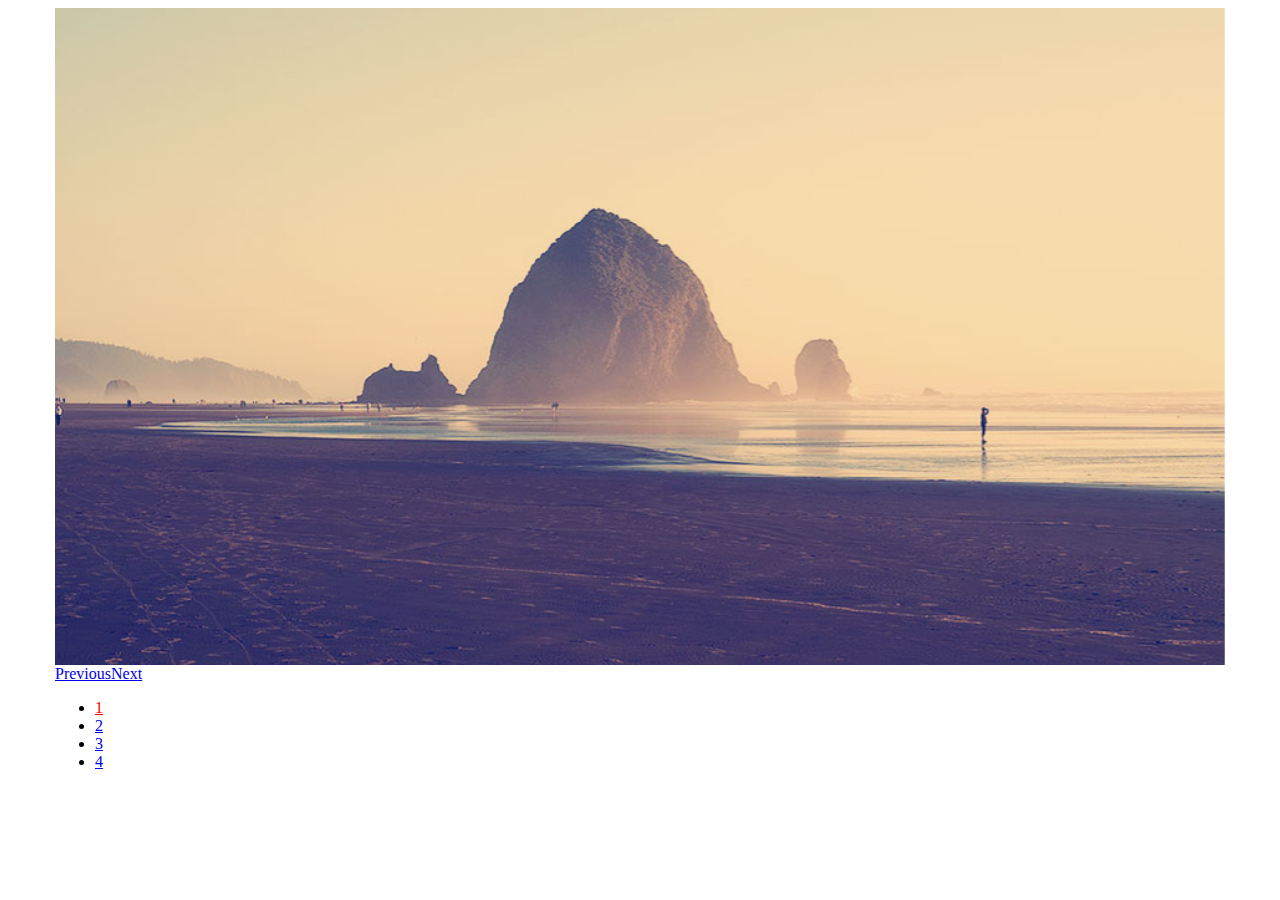
<file: js/Slides-SlidesJS-3/examples/basic-fade/index.html>
<!doctype html>
<html>
<head>
  <meta charset="utf-8">
  <title>SlidesJS Basic Code Example</title>
  <meta name="description" content="SlidesJS is a simple slideshow plugin for jQuery. Packed with a useful set of features to help novice and advanced developers alike create elegant and user-friendly slideshows.">
  <meta name="author" content="Nathan Searles">

  <!-- SlidesJS Required (if responsive): Sets the page width to the device width. -->
  <meta name="viewport" content="width=device-width">
  <!-- End SlidesJS Required -->

  <!-- SlidesJS Required: These styles are required if you'd like a responsive slideshow -->
  <style>
    /* Prevent the slideshow from flashing on load */
    #slides {
      display: none
    }

    /* Center the slideshow */
    .container {
      margin: 0 auto
    }

    /* Show active item in the pagination */
    .slidesjs-pagination .active {
      color:red;
    }

    /* Media quires for a responsive layout */

    /* For tablets & smart phones */
    @media (max-width: 767px) {
      body {
        padding-left: 10px;
        padding-right: 10px;
      }
      .container {
        width: auto
      }
    }

    /* For smartphones */
    @media (max-width: 480px) {
      .container {
        width: auto
      }
    }

    /* For smaller displays like laptops */
    @media (min-width: 768px) and (max-width: 979px) {
      .container {
        width: 724px
      }
    }

    /* For larger displays */
    @media (min-width: 1200px) {
      .container {
        width: 1170px
      }
    }
  </style>
  <!-- SlidesJS Required: -->
</head>
<body>

  <!-- SlidesJS Required: Start Slides -->
  <!-- The container is used to define the width of the slideshow -->
  <div class="container">
    <div id="slides">
      <img src="img/example-slide-1.jpg" alt="Photo by: Missy S Link: http://www.flickr.com/photos/listenmissy/5087404401/">
      <img src="img/example-slide-2.jpg" alt="Photo by: Daniel Parks Link: http://www.flickr.com/photos/parksdh/5227623068/">
      <img src="img/example-slide-3.jpg" alt="Photo by: Mike Ranweiler Link: http://www.flickr.com/photos/27874907@N04/4833059991/">
      <img src="img/example-slide-4.jpg" alt="Photo by: Stuart SeegerLink: http://www.flickr.com/photos/stuseeger/97577796/">
    </div>
  </div>
  <!-- End SlidesJS Required: Start Slides -->

  <!-- SlidesJS Required: Link to jQuery -->
  <script src="http://code.jquery.com/jquery-1.9.1.min.js"></script>
  <!-- End SlidesJS Required -->

  <!-- SlidesJS Required: Link to jquery.slides.js -->
  <script src="js/jquery.slides.min.js"></script>
  <!-- End SlidesJS Required -->

  <!-- SlidesJS Required: Initialize SlidesJS with a jQuery doc ready -->
  <script>
    $(function() {
      $('#slides').slidesjs({
        width: 940,
        height: 528,
        navigation: {
          effect: "fade"
        },
        pagination: {
          effect: "fade"
        },
        effect: {
          fade: {
            speed: 400
          }
        }
      });
    });
  </script>
  <!-- End SlidesJS Required -->
</body>
</html>
</file>
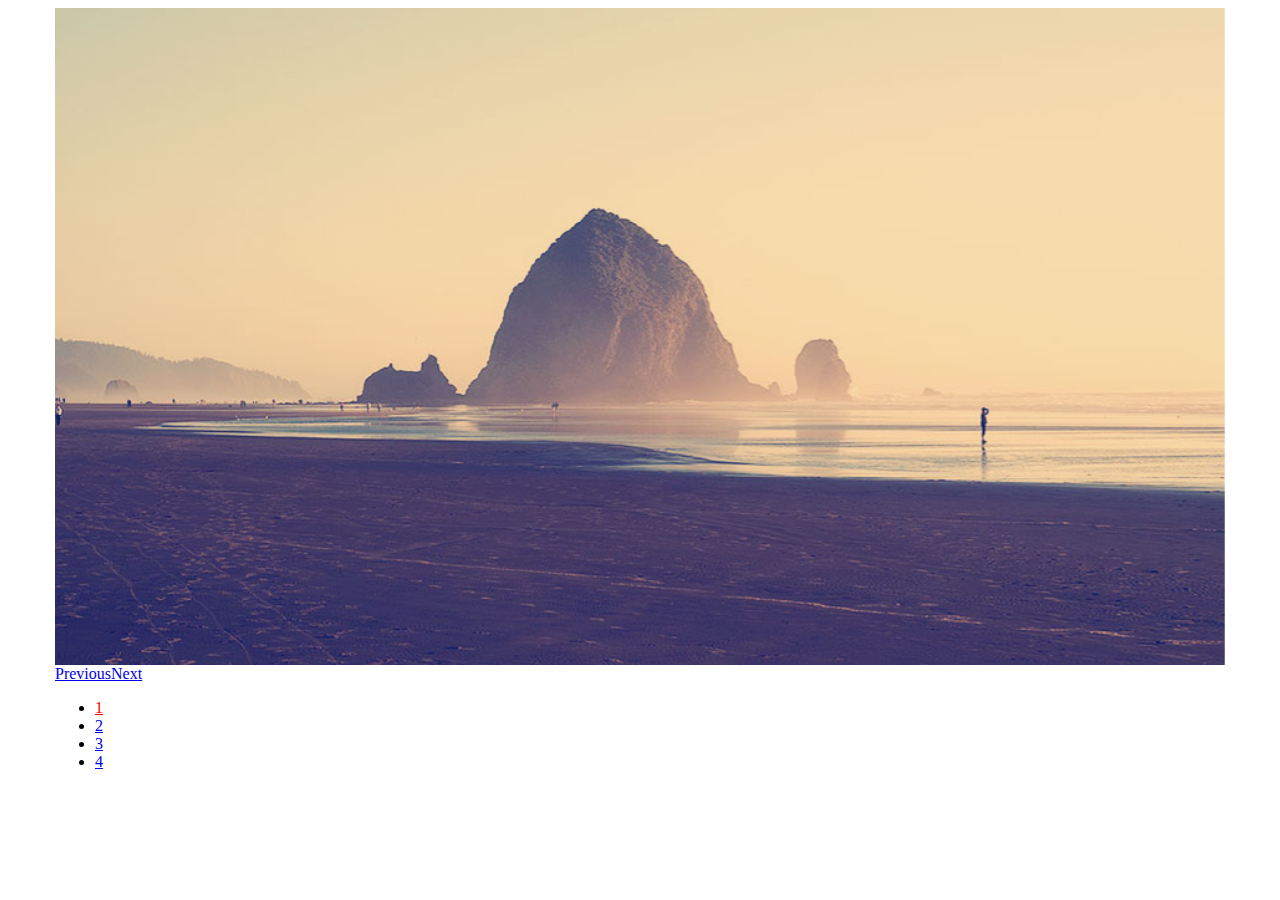
<file: js/Slides-SlidesJS-3/examples/basic-slide/index.html>
<!doctype html>
<html>
<head>
  <meta charset="utf-8">
  <title>SlidesJS Basic Code Example</title>
  <meta name="description" content="SlidesJS is a simple slideshow plugin for jQuery. Packed with a useful set of features to help novice and advanced developers alike create elegant and user-friendly slideshows.">
  <meta name="author" content="Nathan Searles">

  <!-- SlidesJS Required (if responsive): Sets the page width to the device width. -->
  <meta name="viewport" content="width=device-width">
  <!-- End SlidesJS Required -->

  <!-- SlidesJS Required: These styles are required if you'd like a responsive slideshow -->
  <style>
    /* Prevent the slideshow from flashing on load */
    #slides {
      display: none
    }

    /* Center the slideshow */
    .container {
      margin: 0 auto
    }

    /* Show active item in the pagination */
    .slidesjs-pagination .active {
      color:red;
    }

    /* Media quires for a responsive layout */

    /* For tablets & smart phones */
    @media (max-width: 767px) {
      body {
        padding-left: 10px;
        padding-right: 10px;
      }
      .container {
        width: auto
      }
    }

    /* For smartphones */
    @media (max-width: 480px) {
      .container {
        width: auto
      }
    }

    /* For smaller displays like laptops */
    @media (min-width: 768px) and (max-width: 979px) {
      .container {
        width: 724px
      }
    }

    /* For larger displays */
    @media (min-width: 1200px) {
      .container {
        width: 1170px
      }
    }
  </style>
  <!-- SlidesJS Required: -->
</head>
<body>

  <!-- SlidesJS Required: Start Slides -->
  <!-- The container is used to define the width of the slideshow -->
  <div class="container">
    <div id="slides">
      <img src="img/example-slide-1.jpg" alt="Photo by: Missy S Link: http://www.flickr.com/photos/listenmissy/5087404401/">
      <img src="img/example-slide-2.jpg" alt="Photo by: Daniel Parks Link: http://www.flickr.com/photos/parksdh/5227623068/">
      <img src="img/example-slide-3.jpg" alt="Photo by: Mike Ranweiler Link: http://www.flickr.com/photos/27874907@N04/4833059991/">
      <img src="img/example-slide-4.jpg" alt="Photo by: Stuart SeegerLink: http://www.flickr.com/photos/stuseeger/97577796/">
    </div>
  </div>
  <!-- End SlidesJS Required: Start Slides -->

  <!-- SlidesJS Required: Link to jQuery -->
  <script src="http://code.jquery.com/jquery-1.9.1.min.js"></script>
  <!-- End SlidesJS Required -->

  <!-- SlidesJS Required: Link to jquery.slides.js -->
  <script src="js/jquery.slides.min.js"></script>
  <!-- End SlidesJS Required -->

  <!-- SlidesJS Required: Initialize SlidesJS with a jQuery doc ready -->
  <script>
    $(function() {
      $('#slides').slidesjs({
        width: 940,
        height: 528
      });
    });
  </script>
  <!-- End SlidesJS Required -->
</body>
</html>
</file>
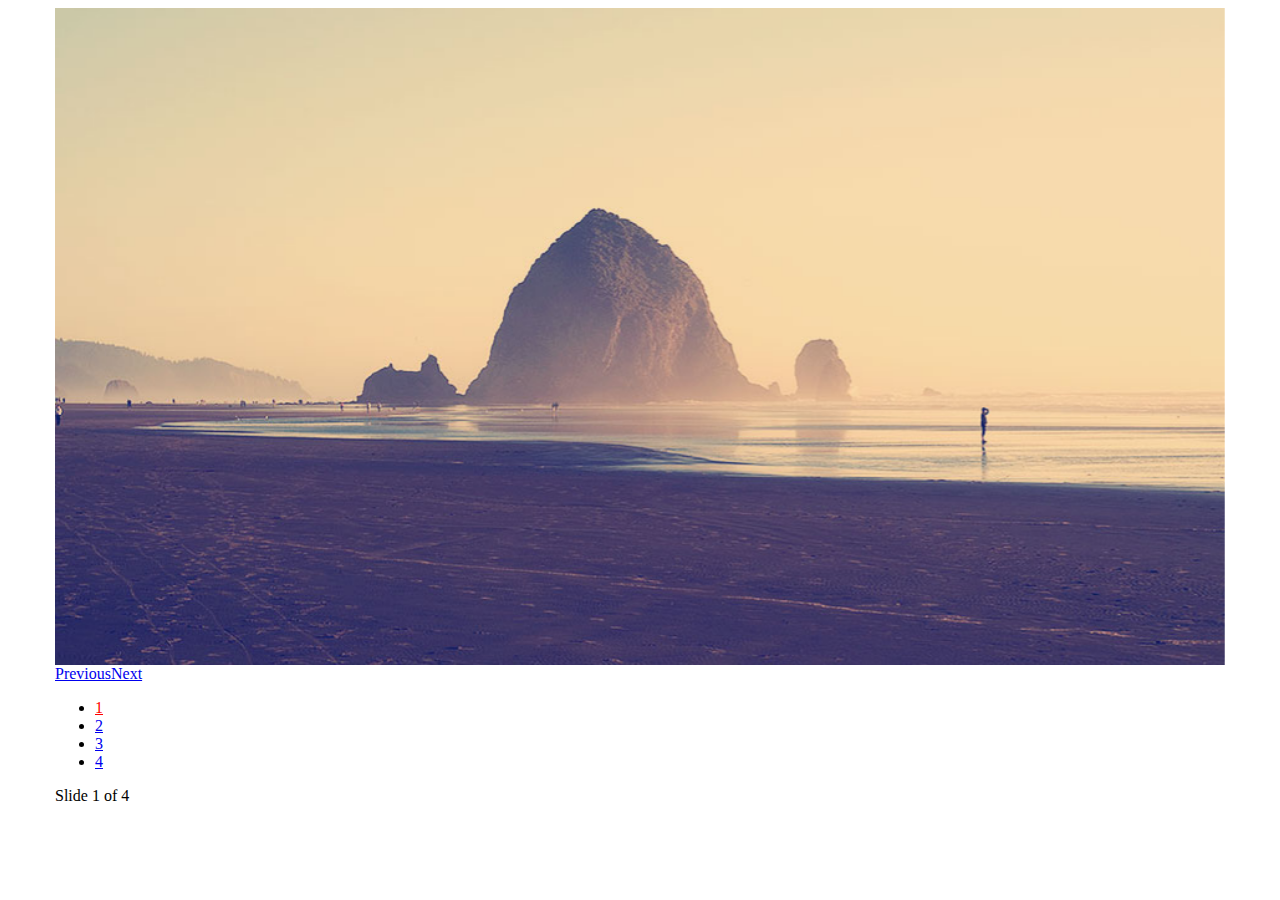
<file: js/Slides-SlidesJS-3/examples/callbacks/index.html>
<!doctype html>
<html>
<head>
  <meta charset="utf-8">
  <title>SlidesJS Basic Code Example</title>
  <meta name="description" content="SlidesJS is a simple slideshow plugin for jQuery. Packed with a useful set of features to help novice and advanced developers alike create elegant and user-friendly slideshows.">
  <meta name="author" content="Nathan Searles">

  <!-- SlidesJS Required (if responsive): Sets the page width to the device width. -->
  <meta name="viewport" content="width=device-width">
  <!-- End SlidesJS Required -->

  <!-- SlidesJS Required: These styles are required if you'd like a responsive slideshow -->
  <style>
    /* Prevent the slideshow from flashing on load */
    #slides {
      display: none
    }

    /* Center the slideshow */
    .container {
      margin: 0 auto
    }

    /* Show active item in the pagination */
    .slidesjs-pagination .active {
      color:red;
    }

    /* Media quires for a responsive layout */

    /* For tablets & smart phones */
    @media (max-width: 767px) {
      body {
        padding-left: 10px;
        padding-right: 10px;
      }
      .container {
        width: auto
      }
    }

    /* For smartphones */
    @media (max-width: 480px) {
      .container {
        width: auto
      }
    }

    /* For smaller displays like laptops */
    @media (min-width: 768px) and (max-width: 979px) {
      .container {
        width: 724px
      }
    }

    /* For larger displays */
    @media (min-width: 1200px) {
      .container {
        width: 1170px
      }
    }
  </style>
  <!-- SlidesJS Required: -->
</head>
<body>

  <!-- SlidesJS Required: Start Slides -->
  <!-- The container is used to define the width of the slideshow -->
  <div class="container">
    <div id="slides">
      <img src="img/example-slide-1.jpg" alt="Photo by: Missy S Link: http://www.flickr.com/photos/listenmissy/5087404401/">
      <img src="img/example-slide-2.jpg" alt="Photo by: Daniel Parks Link: http://www.flickr.com/photos/parksdh/5227623068/">
      <img src="img/example-slide-3.jpg" alt="Photo by: Mike Ranweiler Link: http://www.flickr.com/photos/27874907@N04/4833059991/">
      <img src="img/example-slide-4.jpg" alt="Photo by: Stuart SeegerLink: http://www.flickr.com/photos/stuseeger/97577796/">
    </div>
    <div id="slidesjs-log">Slide <span class="slidesjs-slide-number">1</span> of 4</div>
  </div>
  <!-- End SlidesJS Required: Start Slides -->

  <!-- SlidesJS Required: Link to jQuery -->
  <script src="http://code.jquery.com/jquery-1.9.1.min.js"></script>
  <!-- End SlidesJS Required -->

  <!-- SlidesJS Required: Link to jquery.slides.js -->
  <script src="js/jquery.slides.min.js"></script>
  <!-- End SlidesJS Required -->

  <!-- SlidesJS Required: Initialize SlidesJS with a jQuery doc ready -->
  <script>
    $(function() {
      $('#slides').slidesjs({
        width: 940,
        height: 528,
        callback: {
          loaded: function(number) {
            // Use your browser console to view log
            console.log('SlidesJS: Loaded with slide #' + number);

            // Show start slide in log
            $('#slidesjs-log .slidesjs-slide-number').text(number);
          },
          start: function(number) {
            // Use your browser console to view log
            console.log('SlidesJS: Start Animation on slide #' + number);
          },
          complete: function(number) {
            // Use your browser console to view log
            console.log('SlidesJS: Animation Complete. Current slide is #' + number);

            // Change slide number on animation complete
            $('#slidesjs-log .slidesjs-slide-number').text(number);
          }
        }
      });
    });
  </script>
  <!-- End SlidesJS Required -->
</body>
</html>
</file>
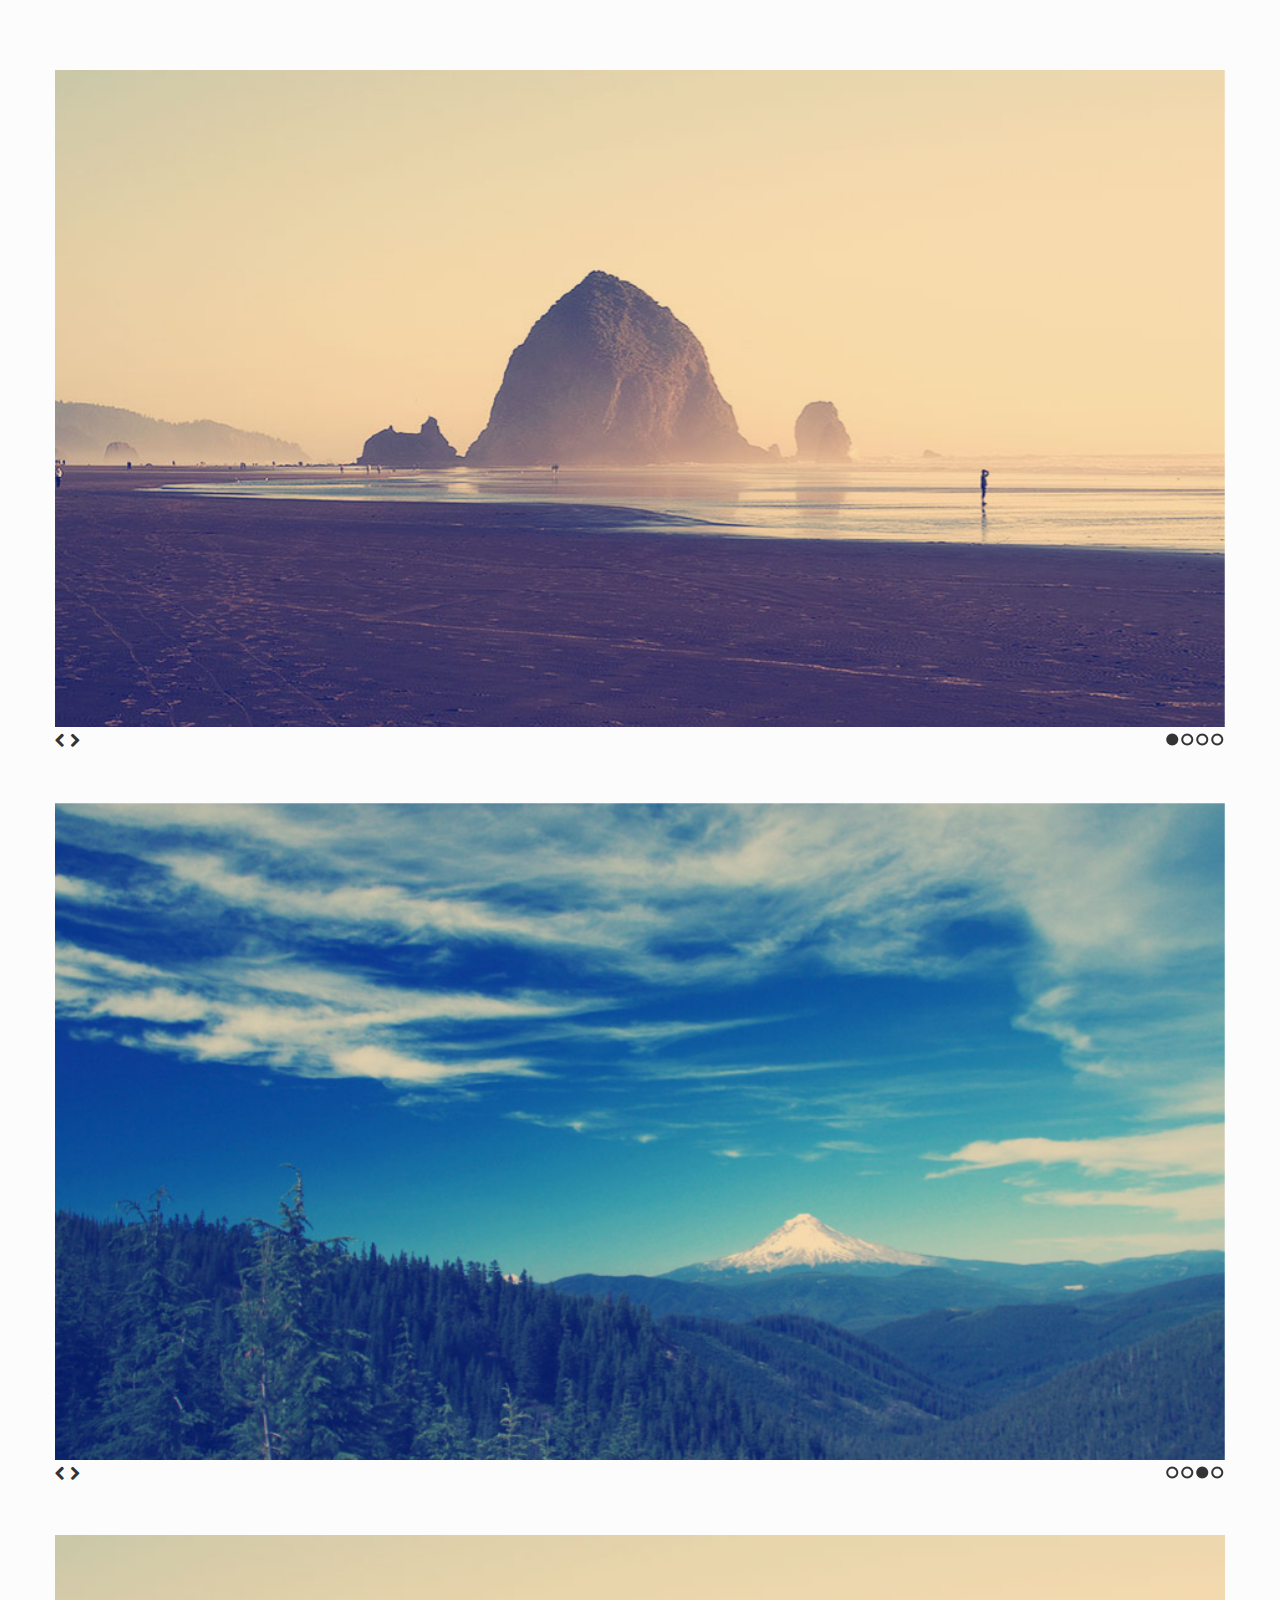
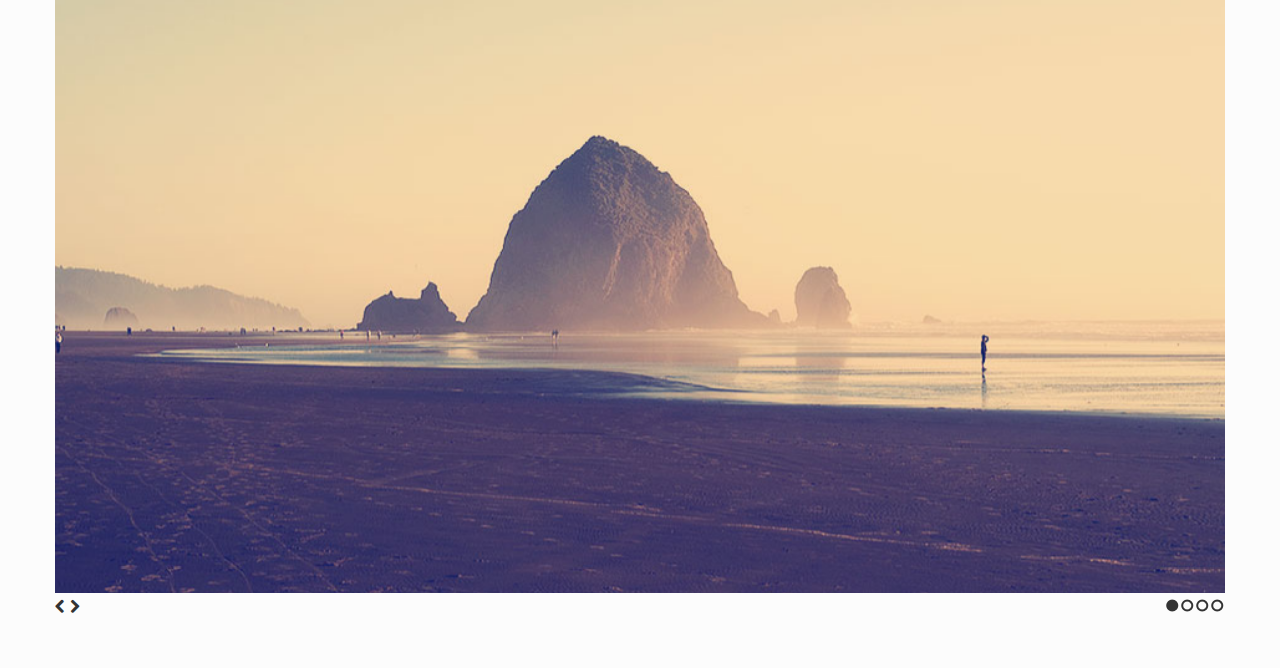
<file: js/Slides-SlidesJS-3/examples/multiple/index.html>
<!doctype html>
<html>
<head>
  <meta charset="utf-8">
  <title>SlidesJS Standard Code Example</title>
  <meta name="description" content="SlidesJS is a simple slideshow plugin for jQuery. Packed with a useful set of features to help novice and advanced developers alike create elegant and user-friendly slideshows.">
  <meta name="author" content="Nathan Searles">

  <!-- SlidesJS Required (if responsive): Sets the page width to the device width. -->
  <meta name="viewport" content="width=device-width">
  <!-- End SlidesJS Required -->

  <!-- CSS for slidesjs.com example -->
  <link rel="stylesheet" href="css/example.css">
  <link rel="stylesheet" href="css/font-awesome.min.css">
  <!-- End CSS for slidesjs.com example -->

  <!-- SlidesJS Optional: If you'd like to use this design -->
  <style>
    body {
      -webkit-font-smoothing: antialiased;
      font: normal 15px/1.5 "Helvetica Neue", Helvetica, Arial, sans-serif;
      color: #232525;
      padding-top:70px;
    }

    #slides,
    #slides2,
    #slides3 {
      display: none;
      margin-bottom:50px;
    }

    .slidesjs-navigation {
      margin-top:3px;
    }

    .slidesjs-previous {
      margin-right: 5px;
      float: left;
    }

    .slidesjs-next {
      margin-right: 5px;
      float: left;
    }

    .slidesjs-pagination {
      margin: 6px 0 0;
      float: right;
      list-style: none;
    }

    .slidesjs-pagination li {
      float: left;
      margin: 0 1px;
    }

    .slidesjs-pagination li a {
      display: block;
      width: 13px;
      height: 0;
      padding-top: 13px;
      background-image: url(img/pagination.png);
      background-position: 0 0;
      float: left;
      overflow: hidden;
    }

    .slidesjs-pagination li a.active,
    .slidesjs-pagination li a:hover.active {
      background-position: 0 -13px
    }

    .slidesjs-pagination li a:hover {
      background-position: 0 -26px
    }

    a:link,
    a:visited {
      color: #333
    }

    a:hover,
    a:active {
      color: #9e2020
    }

    .navbar {
      overflow: hidden
    }
  </style>
  <!-- End SlidesJS Optional-->

  <!-- SlidesJS Required: These styles are required if you'd like a responsive slideshow -->
  <style>
    #slides {
      display: none
    }

    .container {
      margin: 0 auto
    }

    /* For tablets & smart phones */
    @media (max-width: 767px) {
      body {
        padding-left: 20px;
        padding-right: 20px;
      }
      .container {
        width: auto
      }
    }

    /* For smartphones */
    @media (max-width: 480px) {
      .container {
        width: auto
      }
    }

    /* For smaller displays like laptops */
    @media (min-width: 768px) and (max-width: 979px) {
      .container {
        width: 724px
      }
    }

    /* For larger displays */
    @media (min-width: 1200px) {
      .container {
        width: 1170px
      }
    }
  </style>
  <!-- SlidesJS Required: -->
</head>
<body>
  <!-- SlidesJS Required: Start Slides -->
  <!-- The container is used to define the width of the slideshow -->
  <div class="container">
    <div id="slides">
      <img src="img/example-slide-1.jpg" alt="Photo by: Missy S Link: http://www.flickr.com/photos/listenmissy/5087404401/">
      <img src="img/example-slide-2.jpg" alt="Photo by: Daniel Parks Link: http://www.flickr.com/photos/parksdh/5227623068/">
      <img src="img/example-slide-3.jpg" alt="Photo by: Mike Ranweiler Link: http://www.flickr.com/photos/27874907@N04/4833059991/">
      <img src="img/example-slide-4.jpg" alt="Photo by: Stuart SeegerLink: http://www.flickr.com/photos/stuseeger/97577796/">
      <a href="#" class="slidesjs-previous slidesjs-navigation"><i class="icon-chevron-left"></i></a>
      <a href="#" class="slidesjs-next slidesjs-navigation"><i class="icon-chevron-right"></i></a>
    </div>

    <div id="slides2">
      <img src="img/example-slide-1.jpg" alt="Photo by: Missy S Link: http://www.flickr.com/photos/listenmissy/5087404401/">
      <img src="img/example-slide-2.jpg" alt="Photo by: Daniel Parks Link: http://www.flickr.com/photos/parksdh/5227623068/">
      <img src="img/example-slide-3.jpg" alt="Photo by: Mike Ranweiler Link: http://www.flickr.com/photos/27874907@N04/4833059991/">
      <img src="img/example-slide-4.jpg" alt="Photo by: Stuart SeegerLink: http://www.flickr.com/photos/stuseeger/97577796/">
      <a href="#" class="slidesjs-previous slidesjs-navigation"><i class="icon-chevron-left"></i></a>
      <a href="#" class="slidesjs-next slidesjs-navigation"><i class="icon-chevron-right"></i></a>
    </div>

    <div id="slides3">
      <img src="img/example-slide-1.jpg" alt="Photo by: Missy S Link: http://www.flickr.com/photos/listenmissy/5087404401/">
      <img src="img/example-slide-2.jpg" alt="Photo by: Daniel Parks Link: http://www.flickr.com/photos/parksdh/5227623068/">
      <img src="img/example-slide-3.jpg" alt="Photo by: Mike Ranweiler Link: http://www.flickr.com/photos/27874907@N04/4833059991/">
      <img src="img/example-slide-4.jpg" alt="Photo by: Stuart SeegerLink: http://www.flickr.com/photos/stuseeger/97577796/">
      <a href="#" class="slidesjs-previous slidesjs-navigation"><i class="icon-chevron-left"></i></a>
      <a href="#" class="slidesjs-next slidesjs-navigation"><i class="icon-chevron-right"></i></a>
    </div>
  </div>
  <!-- End SlidesJS Required: Start Slides -->

  <!-- SlidesJS Required: Link to jQuery -->
  <script src="http://code.jquery.com/jquery-1.9.1.min.js"></script>
  <!-- End SlidesJS Required -->

  <!-- SlidesJS Required: Link to jquery.slides.js -->
  <script src="js/jquery.slides.min.js"></script>
  <!-- End SlidesJS Required -->

  <!-- SlidesJS Required: Initialize SlidesJS with a jQuery doc ready -->
  <script>
    $(function() {
      $('#slides').slidesjs({
        width: 940,
        height: 528,
        navigation: false
      });

      /*
        To have multiple slideshows on the same page
        they just need to have separate IDs
      */
      $('#slides2').slidesjs({
        width: 940,
        height: 528,
        navigation: false,
        start: 3,
        play: {
          auto: true
        }
      });

      $('#slides3').slidesjs({
        width: 940,
        height: 528,
        navigation: false
      });
    });
  </script>
  <!-- End SlidesJS Required -->
</body>
</html>
</file>
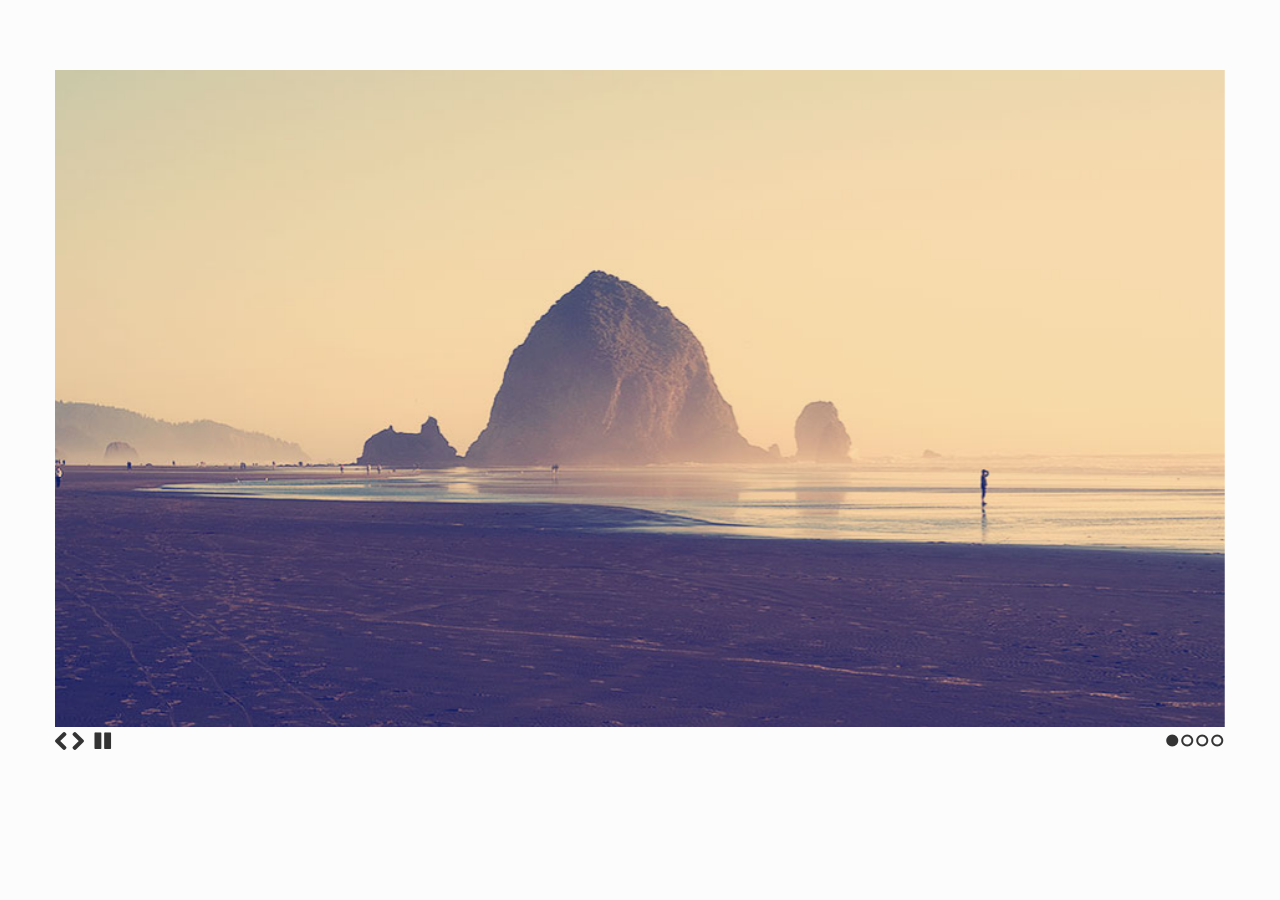
<file: js/Slides-SlidesJS-3/examples/playing/index.html>
<!doctype html>
<html>
<head>
  <meta charset="utf-8">
  <title>SlidesJS Standard Code Example</title>
  <meta name="description" content="SlidesJS is a simple slideshow plugin for jQuery. Packed with a useful set of features to help novice and advanced developers alike create elegant and user-friendly slideshows.">
  <meta name="author" content="Nathan Searles">

  <!-- SlidesJS Required (if responsive): Sets the page width to the device width. -->
  <meta name="viewport" content="width=device-width">
  <!-- End SlidesJS Required -->

  <!-- CSS for slidesjs.com example -->
  <link rel="stylesheet" href="css/example.css">
  <link rel="stylesheet" href="css/font-awesome.min.css">
  <!-- End CSS for slidesjs.com example -->

  <!-- SlidesJS Optional: If you'd like to use this design -->
  <style>
    body {
      -webkit-font-smoothing: antialiased;
      font: normal 15px/1.5 "Helvetica Neue", Helvetica, Arial, sans-serif;
      color: #232525;
      padding-top:70px;
    }

    #slides {
      display: none
    }

    #slides .slidesjs-navigation {
      margin-top:5px;
    }

    a.slidesjs-next,
    a.slidesjs-previous,
    a.slidesjs-play,
    a.slidesjs-stop {
      background-image: url(img/btns-next-prev.png);
      background-repeat: no-repeat;
      display:block;
      width:12px;
      height:18px;
      overflow: hidden;
      text-indent: -9999px;
      float: left;
      margin-right:5px;
    }

    a.slidesjs-next {
      margin-right:10px;
      background-position: -12px 0;
    }

    a:hover.slidesjs-next {
      background-position: -12px -18px;
    }

    a.slidesjs-previous {
      background-position: 0 0;
    }

    a:hover.slidesjs-previous {
      background-position: 0 -18px;
    }

    a.slidesjs-play {
      width:15px;
      background-position: -25px 0;
    }

    a:hover.slidesjs-play {
      background-position: -25px -18px;
    }

    a.slidesjs-stop {
      width:18px;
      background-position: -41px 0;
    }

    a:hover.slidesjs-stop {
      background-position: -41px -18px;
    }

    .slidesjs-pagination {
      margin: 7px 0 0;
      float: right;
      list-style: none;
    }

    .slidesjs-pagination li {
      float: left;
      margin: 0 1px;
    }

    .slidesjs-pagination li a {
      display: block;
      width: 13px;
      height: 0;
      padding-top: 13px;
      background-image: url(img/pagination.png);
      background-position: 0 0;
      float: left;
      overflow: hidden;
    }

    .slidesjs-pagination li a.active,
    .slidesjs-pagination li a:hover.active {
      background-position: 0 -13px
    }

    .slidesjs-pagination li a:hover {
      background-position: 0 -26px
    }

    #slides a:link,
    #slides a:visited {
      color: #333
    }

    #slides a:hover,
    #slides a:active {
      color: #9e2020
    }

    .navbar {
      overflow: hidden
    }
  </style>
  <!-- End SlidesJS Optional-->

  <!-- SlidesJS Required: These styles are required if you'd like a responsive slideshow -->
  <style>
    #slides {
      display: none
    }

    .container {
      margin: 0 auto
    }

    /* For tablets & smart phones */
    @media (max-width: 767px) {
      body {
        padding-left: 20px;
        padding-right: 20px;
      }
      .container {
        width: auto
      }
    }

    /* For smartphones */
    @media (max-width: 480px) {
      .container {
        width: auto
      }
    }

    /* For smaller displays like laptops */
    @media (min-width: 768px) and (max-width: 979px) {
      .container {
        width: 724px
      }
    }

    /* For larger displays */
    @media (min-width: 1200px) {
      .container {
        width: 1170px
      }
    }
  </style>
  <!-- SlidesJS Required: -->
</head>
<body>

  <!-- SlidesJS Required: Start Slides -->
  <!-- The container is used to define the width of the slideshow -->
  <div class="container">
    <div id="slides">
      <img src="img/example-slide-1.jpg" alt="Photo by: Missy S Link: http://www.flickr.com/photos/listenmissy/5087404401/">
      <img src="img/example-slide-2.jpg" alt="Photo by: Daniel Parks Link: http://www.flickr.com/photos/parksdh/5227623068/">
      <img src="img/example-slide-3.jpg" alt="Photo by: Mike Ranweiler Link: http://www.flickr.com/photos/27874907@N04/4833059991/">
      <img src="img/example-slide-4.jpg" alt="Photo by: Stuart SeegerLink: http://www.flickr.com/photos/stuseeger/97577796/">
    </div>
  </div>
  <!-- End SlidesJS Required: Start Slides -->

  <!-- SlidesJS Required: Link to jQuery -->
  <script src="http://code.jquery.com/jquery-1.9.1.min.js"></script>
  <!-- End SlidesJS Required -->

  <!-- SlidesJS Required: Link to jquery.slides.js -->
  <script src="js/jquery.slides.min.js"></script>
  <!-- End SlidesJS Required -->

  <!-- SlidesJS Required: Initialize SlidesJS with a jQuery doc ready -->
  <script>
    $(function() {
      $('#slides').slidesjs({
        width: 940,
        height: 528,
        play: {
          active: true,
          auto: true,
          interval: 4000,
          swap: true
        }
      });
    });
  </script>
  <!-- End SlidesJS Required -->
</body>
</html>
</file>
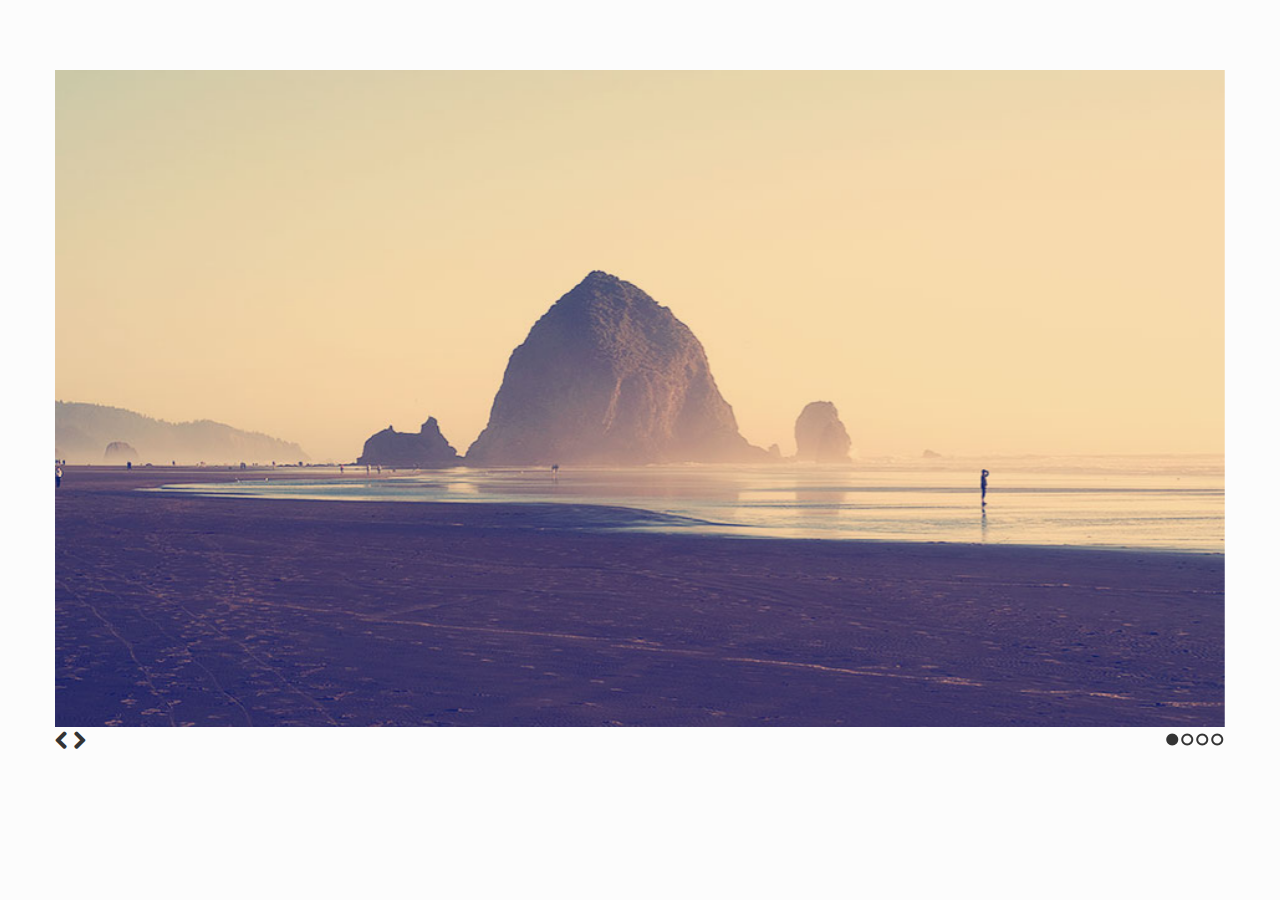
<file: js/Slides-SlidesJS-3/examples/standard/index.html>
<!doctype html>
<html>
<head>
  <meta charset="utf-8">
  <title>SlidesJS Standard Code Example</title>
  <meta name="description" content="SlidesJS is a simple slideshow plugin for jQuery. Packed with a useful set of features to help novice and advanced developers alike create elegant and user-friendly slideshows.">
  <meta name="author" content="Nathan Searles">

  <!-- SlidesJS Required (if responsive): Sets the page width to the device width. -->
  <meta name="viewport" content="width=device-width">
  <!-- End SlidesJS Required -->

  <!-- CSS for slidesjs.com example -->
  <link rel="stylesheet" href="css/example.css">
  <link rel="stylesheet" href="css/font-awesome.min.css">
  <!-- End CSS for slidesjs.com example -->

  <!-- SlidesJS Optional: If you'd like to use this design -->
  <style>
    body {
      -webkit-font-smoothing: antialiased;
      font: normal 15px/1.5 "Helvetica Neue", Helvetica, Arial, sans-serif;
      color: #232525;
      padding-top:70px;
    }

    #slides {
      display: none
    }

    #slides .slidesjs-navigation {
      margin-top:3px;
    }

    #slides .slidesjs-previous {
      margin-right: 5px;
      float: left;
    }

    #slides .slidesjs-next {
      margin-right: 5px;
      float: left;
    }

    .slidesjs-pagination {
      margin: 6px 0 0;
      float: right;
      list-style: none;
    }

    .slidesjs-pagination li {
      float: left;
      margin: 0 1px;
    }

    .slidesjs-pagination li a {
      display: block;
      width: 13px;
      height: 0;
      padding-top: 13px;
      background-image: url(img/pagination.png);
      background-position: 0 0;
      float: left;
      overflow: hidden;
    }

    .slidesjs-pagination li a.active,
    .slidesjs-pagination li a:hover.active {
      background-position: 0 -13px
    }

    .slidesjs-pagination li a:hover {
      background-position: 0 -26px
    }

    #slides a:link,
    #slides a:visited {
      color: #333
    }

    #slides a:hover,
    #slides a:active {
      color: #9e2020
    }

    .navbar {
      overflow: hidden
    }
  </style>
  <!-- End SlidesJS Optional-->

  <!-- SlidesJS Required: These styles are required if you'd like a responsive slideshow -->
  <style>
    #slides {
      display: none
    }

    .container {
      margin: 0 auto
    }

    /* For tablets & smart phones */
    @media (max-width: 767px) {
      body {
        padding-left: 20px;
        padding-right: 20px;
      }
      .container {
        width: auto
      }
    }

    /* For smartphones */
    @media (max-width: 480px) {
      .container {
        width: auto
      }
    }

    /* For smaller displays like laptops */
    @media (min-width: 768px) and (max-width: 979px) {
      .container {
        width: 724px
      }
    }

    /* For larger displays */
    @media (min-width: 1200px) {
      .container {
        width: 1170px
      }
    }
  </style>
  <!-- SlidesJS Required: -->
</head>
<body>

  <!-- SlidesJS Required: Start Slides -->
  <!-- The container is used to define the width of the slideshow -->
  <div class="container">
    <div id="slides">
      <img src="img/example-slide-1.jpg" alt="Photo by: Missy S Link: http://www.flickr.com/photos/listenmissy/5087404401/">
      <img src="img/example-slide-2.jpg" alt="Photo by: Daniel Parks Link: http://www.flickr.com/photos/parksdh/5227623068/">
      <img src="img/example-slide-3.jpg" alt="Photo by: Mike Ranweiler Link: http://www.flickr.com/photos/27874907@N04/4833059991/">
      <img src="img/example-slide-4.jpg" alt="Photo by: Stuart SeegerLink: http://www.flickr.com/photos/stuseeger/97577796/">
      <a href="#" class="slidesjs-previous slidesjs-navigation"><i class="icon-chevron-left icon-large"></i></a>
      <a href="#" class="slidesjs-next slidesjs-navigation"><i class="icon-chevron-right icon-large"></i></a>
    </div>
  </div>
  <!-- End SlidesJS Required: Start Slides -->

  <!-- SlidesJS Required: Link to jQuery -->
  <script src="http://code.jquery.com/jquery-1.9.1.min.js"></script>
  <!-- End SlidesJS Required -->

  <!-- SlidesJS Required: Link to jquery.slides.js -->
  <script src="js/jquery.slides.min.js"></script>
  <!-- End SlidesJS Required -->

  <!-- SlidesJS Required: Initialize SlidesJS with a jQuery doc ready -->
  <script>
    $(function() {
      $('#slides').slidesjs({
        width: 940,
        height: 528,
        navigation: false
      });
    });
  </script>
  <!-- End SlidesJS Required -->
</body>
</html>
</file>
<file: js/Slides-SlidesJS-3/examples/multiple/css/example.css>
/*!
 * Bootstrap v2.2.2
 *
 * Copyright 2012 Twitter, Inc
 * Licensed under the Apache License v2.0
 * http://www.apache.org/licenses/LICENSE-2.0
 *
 * Designed and built with all the love in the world @twitter by @mdo and @fat.
 */
.clearfix {
  *zoom: 1;
}
.clearfix:before,
.clearfix:after {
  display: table;
  content: "";
  line-height: 0;
}
.clearfix:after {
  clear: both;
}
.hide-text {
  font: 0/0 a;
  color: transparent;
  text-shadow: none;
  background-color: transparent;
  border: 0;
}
.input-block-level {
  display: block;
  width: 100%;
  min-height: 30px;
  -webkit-box-sizing: border-box;
  -moz-box-sizing: border-box;
  box-sizing: border-box;
}
article,
aside,
details,
figcaption,
figure,
footer,
header,
hgroup,
nav,
section {
  display: block;
}
audio,
canvas,
video {
  display: inline-block;
  *display: inline;
  *zoom: 1;
}
audio:not([controls]) {
  display: none;
}
html {
  font-size: 100%;
  -webkit-text-size-adjust: 100%;
  -ms-text-size-adjust: 100%;
}
a:focus {
  outline: thin dotted #333;
  outline: 5px auto -webkit-focus-ring-color;
  outline-offset: -2px;
}
a:hover,
a:active {
  outline: 0;
}
sub,
sup {
  position: relative;
  font-size: 75%;
  line-height: 0;
  vertical-align: baseline;
}
sup {
  top: -0.5em;
}
sub {
  bottom: -0.25em;
}
img {
  /* Responsive images (ensure images don't scale beyond their parents) */

  max-width: 100%;
  /* Part 1: Set a maxium relative to the parent */

  width: auto\9;
  /* IE7-8 need help adjusting responsive images */

  height: auto;
  /* Part 2: Scale the height according to the width, otherwise you get stretching */

  vertical-align: middle;
  border: 0;
  -ms-interpolation-mode: bicubic;
}
#map_canvas img,
.google-maps img {
  max-width: none;
}
button,
input,
select,
textarea {
  margin: 0;
  font-size: 100%;
  vertical-align: middle;
}
button,
input {
  *overflow: visible;
  line-height: normal;
}
button::-moz-focus-inner,
input::-moz-focus-inner {
  padding: 0;
  border: 0;
}
button,
html input[type="button"],
input[type="reset"],
input[type="submit"] {
  -webkit-appearance: button;
  cursor: pointer;
}
label,
select,
button,
input[type="button"],
input[type="reset"],
input[type="submit"],
input[type="radio"],
input[type="checkbox"] {
  cursor: pointer;
}
input[type="search"] {
  -webkit-box-sizing: content-box;
  -moz-box-sizing: content-box;
  box-sizing: content-box;
  -webkit-appearance: textfield;
}
input[type="search"]::-webkit-search-decoration,
input[type="search"]::-webkit-search-cancel-button {
  -webkit-appearance: none;
}
textarea {
  overflow: auto;
  vertical-align: top;
}
@media print {
  * {
    text-shadow: none !important;
    color: #000 !important;
    background: transparent !important;
    box-shadow: none !important;
  }
  a,
  a:visited {
    text-decoration: underline;
  }
  a[href]:after {
    content: " (" attr(href) ")";
  }
  abbr[title]:after {
    content: " (" attr(title) ")";
  }
  .ir a:after,
  a[href^="javascript:"]:after,
  a[href^="#"]:after {
    content: "";
  }
  pre,
  blockquote {
    border: 1px solid #999;
    page-break-inside: avoid;
  }
  thead {
    display: table-header-group;
  }
  tr,
  img {
    page-break-inside: avoid;
  }
  img {
    max-width: 100% !important;
  }
  @page  {
    margin: 0.5cm;
  }
  p,
  h2,
  h3 {
    orphans: 3;
    widows: 3;
  }
  h2,
  h3 {
    page-break-after: avoid;
  }
}
body {
  margin: 0;
  font-family: "Helvetica Neue", Helvetica, Arial, sans-serif;
  font-size: 14px;
  line-height: 20px;
  color: #333333;
  background-color: #ffffff;
}
/*a {
  color: #0088cc;
  text-decoration: none;
}
a:hover {
  color: #005580;
  text-decoration: underline;
}*/
.img-rounded {
  -webkit-border-radius: 6px;
  -moz-border-radius: 6px;
  border-radius: 6px;
}
.img-polaroid {
  padding: 4px;
  background-color: #fff;
  border: 1px solid #ccc;
  border: 1px solid rgba(0, 0, 0, 0.2);
  -webkit-box-shadow: 0 1px 3px rgba(0, 0, 0, 0.1);
  -moz-box-shadow: 0 1px 3px rgba(0, 0, 0, 0.1);
  box-shadow: 0 1px 3px rgba(0, 0, 0, 0.1);
}
.img-circle {
  -webkit-border-radius: 500px;
  -moz-border-radius: 500px;
  border-radius: 500px;
}
.row {
  margin-left: -20px;
  *zoom: 1;
}
.row:before,
.row:after {
  display: table;
  content: "";
  line-height: 0;
}
.row:after {
  clear: both;
}
[class*="span"] {
  float: left;
  min-height: 1px;
  margin-left: 20px;
}
.container,
.navbar-static-top .container,
.navbar-fixed-top .container,
.navbar-fixed-bottom .container {
  width: 940px;
}
.span12 {
  width: 940px;
}
.span11 {
  width: 860px;
}
.span10 {
  width: 780px;
}
.span9 {
  width: 700px;
}
.span8 {
  width: 620px;
}
.span7 {
  width: 540px;
}
.span6 {
  width: 460px;
}
.span5 {
  width: 380px;
}
.span4 {
  width: 300px;
}
.span3 {
  width: 220px;
}
.span2 {
  width: 140px;
}
.span1 {
  width: 60px;
}
.offset12 {
  margin-left: 980px;
}
.offset11 {
  margin-left: 900px;
}
.offset10 {
  margin-left: 820px;
}
.offset9 {
  margin-left: 740px;
}
.offset8 {
  margin-left: 660px;
}
.offset7 {
  margin-left: 580px;
}
.offset6 {
  margin-left: 500px;
}
.offset5 {
  margin-left: 420px;
}
.offset4 {
  margin-left: 340px;
}
.offset3 {
  margin-left: 260px;
}
.offset2 {
  margin-left: 180px;
}
.offset1 {
  margin-left: 100px;
}
.row-fluid {
  width: 100%;
  *zoom: 1;
}
.row-fluid:before,
.row-fluid:after {
  display: table;
  content: "";
  line-height: 0;
}
.row-fluid:after {
  clear: both;
}
.row-fluid [class*="span"] {
  display: block;
  width: 100%;
  min-height: 30px;
  -webkit-box-sizing: border-box;
  -moz-box-sizing: border-box;
  box-sizing: border-box;
  float: left;
  margin-left: 2.127659574468085%;
  *margin-left: 2.074468085106383%;
}
.row-fluid [class*="span"]:first-child {
  margin-left: 0;
}
.row-fluid .controls-row [class*="span"] + [class*="span"] {
  margin-left: 2.127659574468085%;
}
.row-fluid .span12 {
  width: 100%;
  *width: 99.94680851063829%;
}
.row-fluid .span11 {
  width: 91.48936170212765%;
  *width: 91.43617021276594%;
}
.row-fluid .span10 {
  width: 82.97872340425532%;
  *width: 82.92553191489361%;
}
.row-fluid .span9 {
  width: 74.46808510638297%;
  *width: 74.41489361702126%;
}
.row-fluid .span8 {
  width: 65.95744680851064%;
  *width: 65.90425531914893%;
}
.row-fluid .span7 {
  width: 57.44680851063829%;
  *width: 57.39361702127659%;
}
.row-fluid .span6 {
  width: 48.93617021276595%;
  *width: 48.88297872340425%;
}
.row-fluid .span5 {
  width: 40.42553191489362%;
  *width: 40.37234042553192%;
}
.row-fluid .span4 {
  width: 31.914893617021278%;
  *width: 31.861702127659576%;
}
.row-fluid .span3 {
  width: 23.404255319148934%;
  *width: 23.351063829787233%;
}
.row-fluid .span2 {
  width: 14.893617021276595%;
  *width: 14.840425531914894%;
}
.row-fluid .span1 {
  width: 6.382978723404255%;
  *width: 6.329787234042553%;
}
.row-fluid .offset12 {
  margin-left: 104.25531914893617%;
  *margin-left: 104.14893617021275%;
}
.row-fluid .offset12:first-child {
  margin-left: 102.12765957446808%;
  *margin-left: 102.02127659574467%;
}
.row-fluid .offset11 {
  margin-left: 95.74468085106382%;
  *margin-left: 95.6382978723404%;
}
.row-fluid .offset11:first-child {
  margin-left: 93.61702127659574%;
  *margin-left: 93.51063829787232%;
}
.row-fluid .offset10 {
  margin-left: 87.23404255319149%;
  *margin-left: 87.12765957446807%;
}
.row-fluid .offset10:first-child {
  margin-left: 85.1063829787234%;
  *margin-left: 84.99999999999999%;
}
.row-fluid .offset9 {
  margin-left: 78.72340425531914%;
  *margin-left: 78.61702127659572%;
}
.row-fluid .offset9:first-child {
  margin-left: 76.59574468085106%;
  *margin-left: 76.48936170212764%;
}
.row-fluid .offset8 {
  margin-left: 70.2127659574468%;
  *margin-left: 70.10638297872339%;
}
.row-fluid .offset8:first-child {
  margin-left: 68.08510638297872%;
  *margin-left: 67.9787234042553%;
}
.row-fluid .offset7 {
  margin-left: 61.70212765957446%;
  *margin-left: 61.59574468085106%;
}
.row-fluid .offset7:first-child {
  margin-left: 59.574468085106375%;
  *margin-left: 59.46808510638297%;
}
.row-fluid .offset6 {
  margin-left: 53.191489361702125%;
  *margin-left: 53.085106382978715%;
}
.row-fluid .offset6:first-child {
  margin-left: 51.063829787234035%;
  *margin-left: 50.95744680851063%;
}
.row-fluid .offset5 {
  margin-left: 44.68085106382979%;
  *margin-left: 44.57446808510638%;
}
.row-fluid .offset5:first-child {
  margin-left: 42.5531914893617%;
  *margin-left: 42.4468085106383%;
}
.row-fluid .offset4 {
  margin-left: 36.170212765957444%;
  *margin-left: 36.06382978723405%;
}
.row-fluid .offset4:first-child {
  margin-left: 34.04255319148936%;
  *margin-left: 33.93617021276596%;
}
.row-fluid .offset3 {
  margin-left: 27.659574468085104%;
  *margin-left: 27.5531914893617%;
}
.row-fluid .offset3:first-child {
  margin-left: 25.53191489361702%;
  *margin-left: 25.425531914893618%;
}
.row-fluid .offset2 {
  margin-left: 19.148936170212764%;
  *margin-left: 19.04255319148936%;
}
.row-fluid .offset2:first-child {
  margin-left: 17.02127659574468%;
  *margin-left: 16.914893617021278%;
}
.row-fluid .offset1 {
  margin-left: 10.638297872340425%;
  *margin-left: 10.53191489361702%;
}
.row-fluid .offset1:first-child {
  margin-left: 8.51063829787234%;
  *margin-left: 8.404255319148938%;
}
[class*="span"].hide,
.row-fluid [class*="span"].hide {
  display: none;
}
[class*="span"].pull-right,
.row-fluid [class*="span"].pull-right {
  float: right;
}
.container {
  margin-right: auto;
  margin-left: auto;
  *zoom: 1;
}
.container:before,
.container:after {
  display: table;
  content: "";
  line-height: 0;
}
.container:after {
  clear: both;
}
.container-fluid {
  padding-right: 20px;
  padding-left: 20px;
  *zoom: 1;
}
.container-fluid:before,
.container-fluid:after {
  display: table;
  content: "";
  line-height: 0;
}
.container-fluid:after {
  clear: both;
}
.btn {
  display: inline-block;
  *display: inline;
  /* IE7 inline-block hack */

  *zoom: 1;
  padding: 4px 12px;
  margin-bottom: 0;
  font-size: 14px;
  line-height: 20px;
  text-align: center;
  vertical-align: middle;
  cursor: pointer;
  color: #333333;
  text-shadow: 0 1px 1px rgba(255, 255, 255, 0.75);
  background-color: #f5f5f5;
  background-image: -moz-linear-gradient(top, #ffffff, #e6e6e6);
  background-image: -webkit-gradient(linear, 0 0, 0 100%, from(#ffffff), to(#e6e6e6));
  background-image: -webkit-linear-gradient(top, #ffffff, #e6e6e6);
  background-image: -o-linear-gradient(top, #ffffff, #e6e6e6);
  background-image: linear-gradient(to bottom, #ffffff, #e6e6e6);
  background-repeat: repeat-x;
  filter: progid:DXImageTransform.Microsoft.gradient(startColorstr='#ffffffff', endColorstr='#ffe6e6e6', GradientType=0);
  border-color: #e6e6e6 #e6e6e6 #bfbfbf;
  border-color: rgba(0, 0, 0, 0.1) rgba(0, 0, 0, 0.1) rgba(0, 0, 0, 0.25);
  *background-color: #e6e6e6;
  /* Darken IE7 buttons by default so they stand out more given they won't have borders */

  filter: progid:DXImageTransform.Microsoft.gradient(enabled = false);
  border: 1px solid #bbbbbb;
  *border: 0;
  border-bottom-color: #a2a2a2;
  -webkit-border-radius: 4px;
  -moz-border-radius: 4px;
  border-radius: 4px;
  *margin-left: .3em;
  -webkit-box-shadow: inset 0 1px 0 rgba(255,255,255,.2), 0 1px 2px rgba(0,0,0,.05);
  -moz-box-shadow: inset 0 1px 0 rgba(255,255,255,.2), 0 1px 2px rgba(0,0,0,.05);
  box-shadow: inset 0 1px 0 rgba(255,255,255,.2), 0 1px 2px rgba(0,0,0,.05);
}
.btn:hover,
.btn:active,
.btn.active,
.btn.disabled,
.btn[disabled] {
  color: #333333;
  background-color: #e6e6e6;
  *background-color: #d9d9d9;
}
.btn:active,
.btn.active {
  background-color: #cccccc \9;
}
.btn:first-child {
  *margin-left: 0;
}
.btn:hover {
  color: #333333;
  text-decoration: none;
  background-position: 0 -15px;
  -webkit-transition: background-position 0.1s linear;
  -moz-transition: background-position 0.1s linear;
  -o-transition: background-position 0.1s linear;
  transition: background-position 0.1s linear;
}
.btn:focus {
  outline: thin dotted #333;
  outline: 5px auto -webkit-focus-ring-color;
  outline-offset: -2px;
}
.btn.active,
.btn:active {
  background-image: none;
  outline: 0;
  -webkit-box-shadow: inset 0 2px 4px rgba(0,0,0,.15), 0 1px 2px rgba(0,0,0,.05);
  -moz-box-shadow: inset 0 2px 4px rgba(0,0,0,.15), 0 1px 2px rgba(0,0,0,.05);
  box-shadow: inset 0 2px 4px rgba(0,0,0,.15), 0 1px 2px rgba(0,0,0,.05);
}
.btn.disabled,
.btn[disabled] {
  cursor: default;
  background-image: none;
  opacity: 0.65;
  filter: alpha(opacity=65);
  -webkit-box-shadow: none;
  -moz-box-shadow: none;
  box-shadow: none;
}
.btn-large {
  padding: 11px 19px;
  font-size: 17.5px;
  -webkit-border-radius: 6px;
  -moz-border-radius: 6px;
  border-radius: 6px;
}
.btn-large [class^="icon-"],
.btn-large [class*=" icon-"] {
  margin-top: 4px;
}
.btn-small {
  padding: 2px 10px;
  font-size: 11.9px;
  -webkit-border-radius: 3px;
  -moz-border-radius: 3px;
  border-radius: 3px;
}
.btn-small [class^="icon-"],
.btn-small [class*=" icon-"] {
  margin-top: 0;
}
.btn-mini [class^="icon-"],
.btn-mini [class*=" icon-"] {
  margin-top: -1px;
}
.btn-mini {
  padding: 0 6px;
  font-size: 10.5px;
  -webkit-border-radius: 3px;
  -moz-border-radius: 3px;
  border-radius: 3px;
}
.btn-block {
  display: block;
  width: 100%;
  padding-left: 0;
  padding-right: 0;
  -webkit-box-sizing: border-box;
  -moz-box-sizing: border-box;
  box-sizing: border-box;
}
.btn-block + .btn-block {
  margin-top: 5px;
}
input[type="submit"].btn-block,
input[type="reset"].btn-block,
input[type="button"].btn-block {
  width: 100%;
}
.btn-primary.active,
.btn-warning.active,
.btn-danger.active,
.btn-success.active,
.btn-info.active,
.btn-inverse.active {
  color: rgba(255, 255, 255, 0.75);
}
.btn {
  border-color: #c5c5c5;
  border-color: rgba(0, 0, 0, 0.15) rgba(0, 0, 0, 0.15) rgba(0, 0, 0, 0.25);
}
.btn-primary {
  color: #ffffff;
  text-shadow: 0 -1px 0 rgba(0, 0, 0, 0.25);
  background-color: #006dcc;
  background-image: -moz-linear-gradient(top, #0088cc, #0044cc);
  background-image: -webkit-gradient(linear, 0 0, 0 100%, from(#0088cc), to(#0044cc));
  background-image: -webkit-linear-gradient(top, #0088cc, #0044cc);
  background-image: -o-linear-gradient(top, #0088cc, #0044cc);
  background-image: linear-gradient(to bottom, #0088cc, #0044cc);
  background-repeat: repeat-x;
  filter: progid:DXImageTransform.Microsoft.gradient(startColorstr='#ff0088cc', endColorstr='#ff0044cc', GradientType=0);
  border-color: #0044cc #0044cc #002a80;
  border-color: rgba(0, 0, 0, 0.1) rgba(0, 0, 0, 0.1) rgba(0, 0, 0, 0.25);
  *background-color: #0044cc;
  /* Darken IE7 buttons by default so they stand out more given they won't have borders */

  filter: progid:DXImageTransform.Microsoft.gradient(enabled = false);
}
.btn-primary:hover,
.btn-primary:active,
.btn-primary.active,
.btn-primary.disabled,
.btn-primary[disabled] {
  color: #ffffff;
  background-color: #0044cc;
  *background-color: #003bb3;
}
.btn-primary:active,
.btn-primary.active {
  background-color: #003399 \9;
}
.btn-warning {
  color: #ffffff;
  text-shadow: 0 -1px 0 rgba(0, 0, 0, 0.25);
  background-color: #faa732;
  background-image: -moz-linear-gradient(top, #fbb450, #f89406);
  background-image: -webkit-gradient(linear, 0 0, 0 100%, from(#fbb450), to(#f89406));
  background-image: -webkit-linear-gradient(top, #fbb450, #f89406);
  background-image: -o-linear-gradient(top, #fbb450, #f89406);
  background-image: linear-gradient(to bottom, #fbb450, #f89406);
  background-repeat: repeat-x;
  filter: progid:DXImageTransform.Microsoft.gradient(startColorstr='#fffbb450', endColorstr='#fff89406', GradientType=0);
  border-color: #f89406 #f89406 #ad6704;
  border-color: rgba(0, 0, 0, 0.1) rgba(0, 0, 0, 0.1) rgba(0, 0, 0, 0.25);
  *background-color: #f89406;
  /* Darken IE7 buttons by default so they stand out more given they won't have borders */

  filter: progid:DXImageTransform.Microsoft.gradient(enabled = false);
}
.btn-warning:hover,
.btn-warning:active,
.btn-warning.active,
.btn-warning.disabled,
.btn-warning[disabled] {
  color: #ffffff;
  background-color: #f89406;
  *background-color: #df8505;
}
.btn-warning:active,
.btn-warning.active {
  background-color: #c67605 \9;
}
.btn-danger {
  color: #ffffff;
  text-shadow: 0 -1px 0 rgba(0, 0, 0, 0.25);
  background-color: #da4f49;
  background-image: -moz-linear-gradient(top, #ee5f5b, #bd362f);
  background-image: -webkit-gradient(linear, 0 0, 0 100%, from(#ee5f5b), to(#bd362f));
  background-image: -webkit-linear-gradient(top, #ee5f5b, #bd362f);
  background-image: -o-linear-gradient(top, #ee5f5b, #bd362f);
  background-image: linear-gradient(to bottom, #ee5f5b, #bd362f);
  background-repeat: repeat-x;
  filter: progid:DXImageTransform.Microsoft.gradient(startColorstr='#ffee5f5b', endColorstr='#ffbd362f', GradientType=0);
  border-color: #bd362f #bd362f #802420;
  border-color: rgba(0, 0, 0, 0.1) rgba(0, 0, 0, 0.1) rgba(0, 0, 0, 0.25);
  *background-color: #bd362f;
  /* Darken IE7 buttons by default so they stand out more given they won't have borders */

  filter: progid:DXImageTransform.Microsoft.gradient(enabled = false);
}
.btn-danger:hover,
.btn-danger:active,
.btn-danger.active,
.btn-danger.disabled,
.btn-danger[disabled] {
  color: #ffffff;
  background-color: #bd362f;
  *background-color: #a9302a;
}
.btn-danger:active,
.btn-danger.active {
  background-color: #942a25 \9;
}
.btn-success {
  color: #ffffff;
  text-shadow: 0 -1px 0 rgba(0, 0, 0, 0.25);
  background-color: #5bb75b;
  background-image: -moz-linear-gradient(top, #62c462, #51a351);
  background-image: -webkit-gradient(linear, 0 0, 0 100%, from(#62c462), to(#51a351));
  background-image: -webkit-linear-gradient(top, #62c462, #51a351);
  background-image: -o-linear-gradient(top, #62c462, #51a351);
  background-image: linear-gradient(to bottom, #62c462, #51a351);
  background-repeat: repeat-x;
  filter: progid:DXImageTransform.Microsoft.gradient(startColorstr='#ff62c462', endColorstr='#ff51a351', GradientType=0);
  border-color: #51a351 #51a351 #387038;
  border-color: rgba(0, 0, 0, 0.1) rgba(0, 0, 0, 0.1) rgba(0, 0, 0, 0.25);
  *background-color: #51a351;
  /* Darken IE7 buttons by default so they stand out more given they won't have borders */

  filter: progid:DXImageTransform.Microsoft.gradient(enabled = false);
}
.btn-success:hover,
.btn-success:active,
.btn-success.active,
.btn-success.disabled,
.btn-success[disabled] {
  color: #ffffff;
  background-color: #51a351;
  *background-color: #499249;
}
.btn-success:active,
.btn-success.active {
  background-color: #408140 \9;
}
.btn-info {
  color: #ffffff;
  text-shadow: 0 -1px 0 rgba(0, 0, 0, 0.25);
  background-color: #49afcd;
  background-image: -moz-linear-gradient(top, #5bc0de, #2f96b4);
  background-image: -webkit-gradient(linear, 0 0, 0 100%, from(#5bc0de), to(#2f96b4));
  background-image: -webkit-linear-gradient(top, #5bc0de, #2f96b4);
  background-image: -o-linear-gradient(top, #5bc0de, #2f96b4);
  background-image: linear-gradient(to bottom, #5bc0de, #2f96b4);
  background-repeat: repeat-x;
  filter: progid:DXImageTransform.Microsoft.gradient(startColorstr='#ff5bc0de', endColorstr='#ff2f96b4', GradientType=0);
  border-color: #2f96b4 #2f96b4 #1f6377;
  border-color: rgba(0, 0, 0, 0.1) rgba(0, 0, 0, 0.1) rgba(0, 0, 0, 0.25);
  *background-color: #2f96b4;
  /* Darken IE7 buttons by default so they stand out more given they won't have borders */

  filter: progid:DXImageTransform.Microsoft.gradient(enabled = false);
}
.btn-info:hover,
.btn-info:active,
.btn-info.active,
.btn-info.disabled,
.btn-info[disabled] {
  color: #ffffff;
  background-color: #2f96b4;
  *background-color: #2a85a0;
}
.btn-info:active,
.btn-info.active {
  background-color: #24748c \9;
}
.btn-inverse {
  color: #ffffff;
  text-shadow: 0 -1px 0 rgba(0, 0, 0, 0.25);
  background-color: #363636;
  background-image: -moz-linear-gradient(top, #444444, #222222);
  background-image: -webkit-gradient(linear, 0 0, 0 100%, from(#444444), to(#222222));
  background-image: -webkit-linear-gradient(top, #444444, #222222);
  background-image: -o-linear-gradient(top, #444444, #222222);
  background-image: linear-gradient(to bottom, #444444, #222222);
  background-repeat: repeat-x;
  filter: progid:DXImageTransform.Microsoft.gradient(startColorstr='#ff444444', endColorstr='#ff222222', GradientType=0);
  border-color: #222222 #222222 #000000;
  border-color: rgba(0, 0, 0, 0.1) rgba(0, 0, 0, 0.1) rgba(0, 0, 0, 0.25);
  *background-color: #222222;
  /* Darken IE7 buttons by default so they stand out more given they won't have borders */

  filter: progid:DXImageTransform.Microsoft.gradient(enabled = false);
}
.btn-inverse:hover,
.btn-inverse:active,
.btn-inverse.active,
.btn-inverse.disabled,
.btn-inverse[disabled] {
  color: #ffffff;
  background-color: #222222;
  *background-color: #151515;
}
.btn-inverse:active,
.btn-inverse.active {
  background-color: #080808 \9;
}
button.btn,
input[type="submit"].btn {
  *padding-top: 3px;
  *padding-bottom: 3px;
}
button.btn::-moz-focus-inner,
input[type="submit"].btn::-moz-focus-inner {
  padding: 0;
  border: 0;
}
button.btn.btn-large,
input[type="submit"].btn.btn-large {
  *padding-top: 7px;
  *padding-bottom: 7px;
}
button.btn.btn-small,
input[type="submit"].btn.btn-small {
  *padding-top: 3px;
  *padding-bottom: 3px;
}
button.btn.btn-mini,
input[type="submit"].btn.btn-mini {
  *padding-top: 1px;
  *padding-bottom: 1px;
}
.btn-link,
.btn-link:active,
.btn-link[disabled] {
  background-color: transparent;
  background-image: none;
  -webkit-box-shadow: none;
  -moz-box-shadow: none;
  box-shadow: none;
}
.btn-link {
  border-color: transparent;
  cursor: pointer;
  color: #0088cc;
  -webkit-border-radius: 0;
  -moz-border-radius: 0;
  border-radius: 0;
}
.btn-link:hover {
  color: #005580;
  text-decoration: underline;
  background-color: transparent;
}
.btn-link[disabled]:hover {
  color: #333333;
  text-decoration: none;
}
.btn-group {
  position: relative;
  display: inline-block;
  *display: inline;
  /* IE7 inline-block hack */

  *zoom: 1;
  font-size: 0;
  vertical-align: middle;
  white-space: nowrap;
  *margin-left: .3em;
}
.btn-group:first-child {
  *margin-left: 0;
}
.btn-group + .btn-group {
  margin-left: 5px;
}
.btn-toolbar {
  font-size: 0;
  margin-top: 10px;
  margin-bottom: 10px;
}
.btn-toolbar > .btn + .btn,
.btn-toolbar > .btn-group + .btn,
.btn-toolbar > .btn + .btn-group {
  margin-left: 5px;
}
.btn-group > .btn {
  position: relative;
  -webkit-border-radius: 0;
  -moz-border-radius: 0;
  border-radius: 0;
}
.btn-group > .btn + .btn {
  margin-left: -1px;
}
.btn-group > .btn,
.btn-group > .dropdown-menu,
.btn-group > .popover {
  font-size: 14px;
}
.btn-group > .btn-mini {
  font-size: 10.5px;
}
.btn-group > .btn-small {
  font-size: 11.9px;
}
.btn-group > .btn-large {
  font-size: 17.5px;
}
.btn-group > .btn:first-child {
  margin-left: 0;
  -webkit-border-top-left-radius: 4px;
  -moz-border-radius-topleft: 4px;
  border-top-left-radius: 4px;
  -webkit-border-bottom-left-radius: 4px;
  -moz-border-radius-bottomleft: 4px;
  border-bottom-left-radius: 4px;
}
.btn-group > .btn:last-child,
.btn-group > .dropdown-toggle {
  -webkit-border-top-right-radius: 4px;
  -moz-border-radius-topright: 4px;
  border-top-right-radius: 4px;
  -webkit-border-bottom-right-radius: 4px;
  -moz-border-radius-bottomright: 4px;
  border-bottom-right-radius: 4px;
}
.btn-group > .btn.large:first-child {
  margin-left: 0;
  -webkit-border-top-left-radius: 6px;
  -moz-border-radius-topleft: 6px;
  border-top-left-radius: 6px;
  -webkit-border-bottom-left-radius: 6px;
  -moz-border-radius-bottomleft: 6px;
  border-bottom-left-radius: 6px;
}
.btn-group > .btn.large:last-child,
.btn-group > .large.dropdown-toggle {
  -webkit-border-top-right-radius: 6px;
  -moz-border-radius-topright: 6px;
  border-top-right-radius: 6px;
  -webkit-border-bottom-right-radius: 6px;
  -moz-border-radius-bottomright: 6px;
  border-bottom-right-radius: 6px;
}
.btn-group > .btn:hover,
.btn-group > .btn:focus,
.btn-group > .btn:active,
.btn-group > .btn.active {
  z-index: 2;
}
.btn-group .dropdown-toggle:active,
.btn-group.open .dropdown-toggle {
  outline: 0;
}
.btn-group > .btn + .dropdown-toggle {
  padding-left: 8px;
  padding-right: 8px;
  -webkit-box-shadow: inset 1px 0 0 rgba(255,255,255,.125), inset 0 1px 0 rgba(255,255,255,.2), 0 1px 2px rgba(0,0,0,.05);
  -moz-box-shadow: inset 1px 0 0 rgba(255,255,255,.125), inset 0 1px 0 rgba(255,255,255,.2), 0 1px 2px rgba(0,0,0,.05);
  box-shadow: inset 1px 0 0 rgba(255,255,255,.125), inset 0 1px 0 rgba(255,255,255,.2), 0 1px 2px rgba(0,0,0,.05);
  *padding-top: 5px;
  *padding-bottom: 5px;
}
.btn-group > .btn-mini + .dropdown-toggle {
  padding-left: 5px;
  padding-right: 5px;
  *padding-top: 2px;
  *padding-bottom: 2px;
}
.btn-group > .btn-small + .dropdown-toggle {
  *padding-top: 5px;
  *padding-bottom: 4px;
}
.btn-group > .btn-large + .dropdown-toggle {
  padding-left: 12px;
  padding-right: 12px;
  *padding-top: 7px;
  *padding-bottom: 7px;
}
.btn-group.open .dropdown-toggle {
  background-image: none;
  -webkit-box-shadow: inset 0 2px 4px rgba(0,0,0,.15), 0 1px 2px rgba(0,0,0,.05);
  -moz-box-shadow: inset 0 2px 4px rgba(0,0,0,.15), 0 1px 2px rgba(0,0,0,.05);
  box-shadow: inset 0 2px 4px rgba(0,0,0,.15), 0 1px 2px rgba(0,0,0,.05);
}
.btn-group.open .btn.dropdown-toggle {
  background-color: #e6e6e6;
}
.btn-group.open .btn-primary.dropdown-toggle {
  background-color: #0044cc;
}
.btn-group.open .btn-warning.dropdown-toggle {
  background-color: #f89406;
}
.btn-group.open .btn-danger.dropdown-toggle {
  background-color: #bd362f;
}
.btn-group.open .btn-success.dropdown-toggle {
  background-color: #51a351;
}
.btn-group.open .btn-info.dropdown-toggle {
  background-color: #2f96b4;
}
.btn-group.open .btn-inverse.dropdown-toggle {
  background-color: #222222;
}
.btn .caret {
  margin-top: 8px;
  margin-left: 0;
}
.btn-mini .caret,
.btn-small .caret,
.btn-large .caret {
  margin-top: 6px;
}
.btn-large .caret {
  border-left-width: 5px;
  border-right-width: 5px;
  border-top-width: 5px;
}
.dropup .btn-large .caret {
  border-bottom-width: 5px;
}
.btn-primary .caret,
.btn-warning .caret,
.btn-danger .caret,
.btn-info .caret,
.btn-success .caret,
.btn-inverse .caret {
  border-top-color: #ffffff;
  border-bottom-color: #ffffff;
}
.btn-group-vertical {
  display: inline-block;
  *display: inline;
  /* IE7 inline-block hack */

  *zoom: 1;
}
.btn-group-vertical > .btn {
  display: block;
  float: none;
  max-width: 100%;
  -webkit-border-radius: 0;
  -moz-border-radius: 0;
  border-radius: 0;
}
.btn-group-vertical > .btn + .btn {
  margin-left: 0;
  margin-top: -1px;
}
.btn-group-vertical > .btn:first-child {
  -webkit-border-radius: 4px 4px 0 0;
  -moz-border-radius: 4px 4px 0 0;
  border-radius: 4px 4px 0 0;
}
.btn-group-vertical > .btn:last-child {
  -webkit-border-radius: 0 0 4px 4px;
  -moz-border-radius: 0 0 4px 4px;
  border-radius: 0 0 4px 4px;
}
.btn-group-vertical > .btn-large:first-child {
  -webkit-border-radius: 6px 6px 0 0;
  -moz-border-radius: 6px 6px 0 0;
  border-radius: 6px 6px 0 0;
}
.btn-group-vertical > .btn-large:last-child {
  -webkit-border-radius: 0 0 6px 6px;
  -moz-border-radius: 0 0 6px 6px;
  border-radius: 0 0 6px 6px;
}
.navbar {
  overflow: visible;
  margin-bottom: 20px;
  *position: relative;
  *z-index: 2;
}
.navbar-inner {
  min-height: 40px;
  padding-left: 20px;
  padding-right: 20px;
  background-color: #fafafa;
  background-image: -moz-linear-gradient(top, #ffffff, #f2f2f2);
  background-image: -webkit-gradient(linear, 0 0, 0 100%, from(#ffffff), to(#f2f2f2));
  background-image: -webkit-linear-gradient(top, #ffffff, #f2f2f2);
  background-image: -o-linear-gradient(top, #ffffff, #f2f2f2);
  background-image: linear-gradient(to bottom, #ffffff, #f2f2f2);
  background-repeat: repeat-x;
  filter: progid:DXImageTransform.Microsoft.gradient(startColorstr='#ffffffff', endColorstr='#fff2f2f2', GradientType=0);
  border: 1px solid #d4d4d4;
  -webkit-border-radius: 4px;
  -moz-border-radius: 4px;
  border-radius: 4px;
  -webkit-box-shadow: 0 1px 4px rgba(0, 0, 0, 0.065);
  -moz-box-shadow: 0 1px 4px rgba(0, 0, 0, 0.065);
  box-shadow: 0 1px 4px rgba(0, 0, 0, 0.065);
  *zoom: 1;
}
.navbar-inner:before,
.navbar-inner:after {
  display: table;
  content: "";
  line-height: 0;
}
.navbar-inner:after {
  clear: both;
}
.navbar .container {
  width: auto !important;
}
.nav-collapse.collapse {
  height: auto;
  overflow: visible;
}
.navbar .brand {
  float: left;
  display: block;
  padding: 10px 20px 10px;
  margin-left: -20px;
  font-size: 20px;
  font-weight: 200;
  color: #777777;
  text-shadow: 0 1px 0 #ffffff;
}
.navbar .brand.pull-right {
  float: right;
}
.navbar .brand:hover {
  text-decoration: none;
}
.navbar-text {
  margin-bottom: 0;
  line-height: 40px;
  color: #777777;
}
.navbar-link {
  color: #777777;
}
.navbar-link:hover {
  color: #333333;
}
.navbar .divider-vertical {
  height: 40px;
  margin: 0 9px;
  border-left: 1px solid #f2f2f2;
  border-right: 1px solid #ffffff;
}
.navbar .btn,
.navbar .btn-group {
  margin-top: 5px;
}
.navbar .btn-group .btn,
.navbar .input-prepend .btn,
.navbar .input-append .btn {
  margin-top: 0;
}

.navbar-static-top {
  position: static;
  margin-bottom: 0;
}
.navbar-static-top .navbar-inner {
  -webkit-border-radius: 0;
  -moz-border-radius: 0;
  border-radius: 0;
}
.navbar-fixed-top,
.navbar-fixed-bottom {
  position: fixed;
  right: 0;
  left: 0;
  z-index: 1030;
  margin-bottom: 0;
}
.navbar-fixed-top .navbar-inner,
.navbar-static-top .navbar-inner {
  border-width: 0 0 1px;
}
.navbar-fixed-bottom .navbar-inner {
  border-width: 1px 0 0;
}
.navbar-fixed-top .navbar-inner,
.navbar-fixed-bottom .navbar-inner {
  padding-left: 0;
  padding-right: 0;
  -webkit-border-radius: 0;
  -moz-border-radius: 0;
  border-radius: 0;
}
.navbar-static-top .container,
.navbar-fixed-top .container,
.navbar-fixed-bottom .container {
  width: 940px;
}
.navbar-fixed-top {
  top: 0;
}
.navbar-fixed-top .navbar-inner,
.navbar-static-top .navbar-inner {
  -webkit-box-shadow: 0 1px 10px rgba(0,0,0,.1);
  -moz-box-shadow: 0 1px 10px rgba(0,0,0,.1);
  box-shadow: 0 1px 10px rgba(0,0,0,.1);
}
.navbar-fixed-bottom {
  bottom: 0;
}
.navbar-fixed-bottom .navbar-inner {
  -webkit-box-shadow: 0 -1px 10px rgba(0,0,0,.1);
  -moz-box-shadow: 0 -1px 10px rgba(0,0,0,.1);
  box-shadow: 0 -1px 10px rgba(0,0,0,.1);
}
.navbar .nav {
  position: relative;
  left: 0;
  display: block;
  float: left;
  margin: 0 10px 0 0;
  padding: 0;
}
.navbar .nav.pull-right {
  float: right;
  margin-right: 0;
}
.navbar .nav > li {
  float: left;
}
.navbar .nav > li > a {
  float: none;
  padding: 10px 15px 10px;
  color: #777777;
  text-decoration: none;
  text-shadow: 0 1px 0 #ffffff;
}
.navbar .nav .dropdown-toggle .caret {
  margin-top: 8px;
}
.navbar .nav > li > a:focus,
.navbar .nav > li > a:hover {
  background-color: transparent;
  color: #333333;
  text-decoration: none;
}
.navbar .nav > .active > a,
.navbar .nav > .active > a:hover,
.navbar .nav > .active > a:focus {
  color: #555555;
  text-decoration: none;
  background-color: #e5e5e5;
  -webkit-box-shadow: inset 0 3px 8px rgba(0, 0, 0, 0.125);
  -moz-box-shadow: inset 0 3px 8px rgba(0, 0, 0, 0.125);
  box-shadow: inset 0 3px 8px rgba(0, 0, 0, 0.125);
}
.navbar .btn-navbar {
  display: none;
  float: right;
  padding: 7px 10px;
  margin-left: 5px;
  margin-right: 5px;
  color: #ffffff;
  text-shadow: 0 -1px 0 rgba(0, 0, 0, 0.25);
  background-color: #ededed;
  background-image: -moz-linear-gradient(top, #f2f2f2, #e5e5e5);
  background-image: -webkit-gradient(linear, 0 0, 0 100%, from(#f2f2f2), to(#e5e5e5));
  background-image: -webkit-linear-gradient(top, #f2f2f2, #e5e5e5);
  background-image: -o-linear-gradient(top, #f2f2f2, #e5e5e5);
  background-image: linear-gradient(to bottom, #f2f2f2, #e5e5e5);
  background-repeat: repeat-x;
  filter: progid:DXImageTransform.Microsoft.gradient(startColorstr='#fff2f2f2', endColorstr='#ffe5e5e5', GradientType=0);
  border-color: #e5e5e5 #e5e5e5 #bfbfbf;
  border-color: rgba(0, 0, 0, 0.1) rgba(0, 0, 0, 0.1) rgba(0, 0, 0, 0.25);
  *background-color: #e5e5e5;
  /* Darken IE7 buttons by default so they stand out more given they won't have borders */

  filter: progid:DXImageTransform.Microsoft.gradient(enabled = false);
  -webkit-box-shadow: inset 0 1px 0 rgba(255,255,255,.1), 0 1px 0 rgba(255,255,255,.075);
  -moz-box-shadow: inset 0 1px 0 rgba(255,255,255,.1), 0 1px 0 rgba(255,255,255,.075);
  box-shadow: inset 0 1px 0 rgba(255,255,255,.1), 0 1px 0 rgba(255,255,255,.075);
}
.navbar .btn-navbar:hover,
.navbar .btn-navbar:active,
.navbar .btn-navbar.active,
.navbar .btn-navbar.disabled,
.navbar .btn-navbar[disabled] {
  color: #ffffff;
  background-color: #e5e5e5;
  *background-color: #d9d9d9;
}
.navbar .btn-navbar:active,
.navbar .btn-navbar.active {
  background-color: #cccccc \9;
}
.navbar .btn-navbar .icon-bar {
  display: block;
  width: 18px;
  height: 2px;
  background-color: #f5f5f5;
  -webkit-border-radius: 1px;
  -moz-border-radius: 1px;
  border-radius: 1px;
  -webkit-box-shadow: 0 1px 0 rgba(0, 0, 0, 0.25);
  -moz-box-shadow: 0 1px 0 rgba(0, 0, 0, 0.25);
  box-shadow: 0 1px 0 rgba(0, 0, 0, 0.25);
}
.btn-navbar .icon-bar + .icon-bar {
  margin-top: 3px;
}
.navbar .nav > li > .dropdown-menu:before {
  content: '';
  display: inline-block;
  border-left: 7px solid transparent;
  border-right: 7px solid transparent;
  border-bottom: 7px solid #ccc;
  border-bottom-color: rgba(0, 0, 0, 0.2);
  position: absolute;
  top: -7px;
  left: 9px;
}
.navbar .nav > li > .dropdown-menu:after {
  content: '';
  display: inline-block;
  border-left: 6px solid transparent;
  border-right: 6px solid transparent;
  border-bottom: 6px solid #ffffff;
  position: absolute;
  top: -6px;
  left: 10px;
}
.navbar-fixed-bottom .nav > li > .dropdown-menu:before {
  border-top: 7px solid #ccc;
  border-top-color: rgba(0, 0, 0, 0.2);
  border-bottom: 0;
  bottom: -7px;
  top: auto;
}
.navbar-fixed-bottom .nav > li > .dropdown-menu:after {
  border-top: 6px solid #ffffff;
  border-bottom: 0;
  bottom: -6px;
  top: auto;
}
.navbar .nav li.dropdown > a:hover .caret {
  border-top-color: #555555;
  border-bottom-color: #555555;
}
.navbar .nav li.dropdown.open > .dropdown-toggle,
.navbar .nav li.dropdown.active > .dropdown-toggle,
.navbar .nav li.dropdown.open.active > .dropdown-toggle {
  background-color: #e5e5e5;
  color: #555555;
}
.navbar .nav li.dropdown > .dropdown-toggle .caret {
  border-top-color: #777777;
  border-bottom-color: #777777;
}
.navbar .nav li.dropdown.open > .dropdown-toggle .caret,
.navbar .nav li.dropdown.active > .dropdown-toggle .caret,
.navbar .nav li.dropdown.open.active > .dropdown-toggle .caret {
  border-top-color: #555555;
  border-bottom-color: #555555;
}
.navbar .pull-right > li > .dropdown-menu,
.navbar .nav > li > .dropdown-menu.pull-right {
  left: auto;
  right: 0;
}
.navbar .pull-right > li > .dropdown-menu:before,
.navbar .nav > li > .dropdown-menu.pull-right:before {
  left: auto;
  right: 12px;
}
.navbar .pull-right > li > .dropdown-menu:after,
.navbar .nav > li > .dropdown-menu.pull-right:after {
  left: auto;
  right: 13px;
}
.navbar .pull-right > li > .dropdown-menu .dropdown-menu,
.navbar .nav > li > .dropdown-menu.pull-right .dropdown-menu {
  left: auto;
  right: 100%;
  margin-left: 0;
  margin-right: -1px;
  -webkit-border-radius: 6px 0 6px 6px;
  -moz-border-radius: 6px 0 6px 6px;
  border-radius: 6px 0 6px 6px;
}
.navbar-inverse .navbar-inner {
  background-color: #1b1b1b;
  background-image: -moz-linear-gradient(top, #222222, #111111);
  background-image: -webkit-gradient(linear, 0 0, 0 100%, from(#222222), to(#111111));
  background-image: -webkit-linear-gradient(top, #222222, #111111);
  background-image: -o-linear-gradient(top, #222222, #111111);
  background-image: linear-gradient(to bottom, #222222, #111111);
  background-repeat: repeat-x;
  filter: progid:DXImageTransform.Microsoft.gradient(startColorstr='#ff222222', endColorstr='#ff111111', GradientType=0);
  border-color: #252525;
}
.navbar-inverse .brand,
.navbar-inverse .nav > li > a {
  color: #999999;
  text-shadow: 0 -1px 0 rgba(0, 0, 0, 0.25);
}
.navbar-inverse .brand:hover,
.navbar-inverse .nav > li > a:hover {
  color: #ffffff;
}
.navbar-inverse .brand {
  color: #999999;
}
.navbar-inverse .navbar-text {
  color: #999999;
}
.navbar-inverse .nav > li > a:focus,
.navbar-inverse .nav > li > a:hover {
  background-color: transparent;
  color: #ffffff;
}
.navbar-inverse .nav .active > a,
.navbar-inverse .nav .active > a:hover,
.navbar-inverse .nav .active > a:focus {
  color: #ffffff;
  background-color: #111111;
}
.navbar-inverse .navbar-link {
  color: #999999;
}
.navbar-inverse .navbar-link:hover {
  color: #ffffff;
}
.navbar-inverse .divider-vertical {
  border-left-color: #111111;
  border-right-color: #222222;
}
.navbar-inverse .nav li.dropdown.open > .dropdown-toggle,
.navbar-inverse .nav li.dropdown.active > .dropdown-toggle,
.navbar-inverse .nav li.dropdown.open.active > .dropdown-toggle {
  background-color: #111111;
  color: #ffffff;
}
.navbar-inverse .nav li.dropdown > a:hover .caret {
  border-top-color: #ffffff;
  border-bottom-color: #ffffff;
}
.navbar-inverse .nav li.dropdown > .dropdown-toggle .caret {
  border-top-color: #999999;
  border-bottom-color: #999999;
}
.navbar-inverse .nav li.dropdown.open > .dropdown-toggle .caret,
.navbar-inverse .nav li.dropdown.active > .dropdown-toggle .caret,
.navbar-inverse .nav li.dropdown.open.active > .dropdown-toggle .caret {
  border-top-color: #ffffff;
  border-bottom-color: #ffffff;
}
.navbar-inverse .navbar-search .search-query {
  color: #ffffff;
  background-color: #515151;
  border-color: #111111;
  -webkit-box-shadow: inset 0 1px 2px rgba(0,0,0,.1), 0 1px 0 rgba(255,255,255,.15);
  -moz-box-shadow: inset 0 1px 2px rgba(0,0,0,.1), 0 1px 0 rgba(255,255,255,.15);
  box-shadow: inset 0 1px 2px rgba(0,0,0,.1), 0 1px 0 rgba(255,255,255,.15);
  -webkit-transition: none;
  -moz-transition: none;
  -o-transition: none;
  transition: none;
}
.navbar-inverse .navbar-search .search-query:-moz-placeholder {
  color: #cccccc;
}
.navbar-inverse .navbar-search .search-query:-ms-input-placeholder {
  color: #cccccc;
}
.navbar-inverse .navbar-search .search-query::-webkit-input-placeholder {
  color: #cccccc;
}
.navbar-inverse .navbar-search .search-query:focus,
.navbar-inverse .navbar-search .search-query.focused {
  padding: 5px 15px;
  color: #333333;
  text-shadow: 0 1px 0 #ffffff;
  background-color: #ffffff;
  border: 0;
  -webkit-box-shadow: 0 0 3px rgba(0, 0, 0, 0.15);
  -moz-box-shadow: 0 0 3px rgba(0, 0, 0, 0.15);
  box-shadow: 0 0 3px rgba(0, 0, 0, 0.15);
  outline: 0;
}
.navbar-inverse .btn-navbar {
  color: #ffffff;
  text-shadow: 0 -1px 0 rgba(0, 0, 0, 0.25);
  background-color: #0e0e0e;
  background-image: -moz-linear-gradient(top, #151515, #040404);
  background-image: -webkit-gradient(linear, 0 0, 0 100%, from(#151515), to(#040404));
  background-image: -webkit-linear-gradient(top, #151515, #040404);
  background-image: -o-linear-gradient(top, #151515, #040404);
  background-image: linear-gradient(to bottom, #151515, #040404);
  background-repeat: repeat-x;
  filter: progid:DXImageTransform.Microsoft.gradient(startColorstr='#ff151515', endColorstr='#ff040404', GradientType=0);
  border-color: #040404 #040404 #000000;
  border-color: rgba(0, 0, 0, 0.1) rgba(0, 0, 0, 0.1) rgba(0, 0, 0, 0.25);
  *background-color: #040404;
  /* Darken IE7 buttons by default so they stand out more given they won't have borders */

  filter: progid:DXImageTransform.Microsoft.gradient(enabled = false);
}
.navbar-inverse .btn-navbar:hover,
.navbar-inverse .btn-navbar:active,
.navbar-inverse .btn-navbar.active,
.navbar-inverse .btn-navbar.disabled,
.navbar-inverse .btn-navbar[disabled] {
  color: #ffffff;
  background-color: #040404;
  *background-color: #000000;
}
.navbar-inverse .btn-navbar:active,
.navbar-inverse .btn-navbar.active {
  background-color: #000000 \9;
}
.accordion {
  margin-bottom: 20px;
}
.accordion-group {
  margin-bottom: 2px;
  border: 1px solid #e5e5e5;
  -webkit-border-radius: 4px;
  -moz-border-radius: 4px;
  border-radius: 4px;
}
.accordion-heading {
  border-bottom: 0;
}
.accordion-heading .accordion-toggle {
  display: block;
  padding: 8px 15px;
}
.accordion-toggle {
  cursor: pointer;
}
.accordion-inner {
  padding: 9px 15px;
  border-top: 1px solid #e5e5e5;
}
.hidden {
  display: none;
  visibility: hidden;
}
.visible-phone {
  display: none !important;
}
.visible-tablet {
  display: none !important;
}
.hidden-desktop {
  display: none !important;
}
.visible-desktop {
  display: inherit !important;
}

/*
  Code example styles
*/
body {
  background: #fcfcfc;
  -webkit-font-smoothing: antialiased;
  font: normal 15px/1.5 "Helvetica Neue", Helvetica, Arial, sans-serif;
  color: #232525;
}

.nav {
    list-style-type: none;
    top: 8px;
}

.nav li {
    marign: 0;
    padding: 0;
}

.nav a {
    font-size: 12px;
    text-transform: uppercase;
    line-height: 1;
    font-weight: 800;
    color: #afb2b6;
    text-decoration: none;
    display: block;
    float: left;
    padding: 6px 15px 2px;
    border-radius: 10px;
    margin: 0 5px;
    text-shadow: 0 1px 4px rgba(0,0,0,.8);
}

.nav .active a, .nav a:hover { color: #fff }

.nav a.active {
    color: #fff;
    text-shadow: 0 -1px 0 rgba(0,0,0,.2);
    box-shadow: 0 1px 2px rgba(255,255,255,.1),inset 0 -1px 4px rgba(0,0,0,1);
    background-color: #111;
}

/* Ad Packs */
#ad_packs {
    margin: 45px 0 30px 0;
    width: 298px;
    overflow: hidden;
}

#footer.small #ad_packs {
  margin:0;
}

#bsap_aplink {
    float: right;
    font-size: 10px;
}

/* Type styles */
h1 {
    font-size: 23px;
    text-transform: uppercase;
}

h2 { font-size: 18px }

h3 { margin: 0 }

p {
    font-weight: 400;
    color: #333;
    margin:0 0 15px;
}

small {
    font-weight: 400;
    color: #333;
}

a:link, a:visited {
    color: #d22929;
    text-decoration: none;
    font-weight: 600;
}

a:hover, a:active {
    color: #9e2020;
    text-decoration: none;
    font-weight: 600;
}

a.btn {
  color:#fff;
  margin-bottom: 10px;
}

.section {
  padding-top:30px;
}

#footer {
  font-size: 12px;
}

#footer .span8 {
  padding-top:20px;
}
</file>
<file: js/Slides-SlidesJS-3/examples/playing/css/example.css>
/*!
 * Bootstrap v2.2.2
 *
 * Copyright 2012 Twitter, Inc
 * Licensed under the Apache License v2.0
 * http://www.apache.org/licenses/LICENSE-2.0
 *
 * Designed and built with all the love in the world @twitter by @mdo and @fat.
 */
.clearfix {
  *zoom: 1;
}
.clearfix:before,
.clearfix:after {
  display: table;
  content: "";
  line-height: 0;
}
.clearfix:after {
  clear: both;
}
.hide-text {
  font: 0/0 a;
  color: transparent;
  text-shadow: none;
  background-color: transparent;
  border: 0;
}
.input-block-level {
  display: block;
  width: 100%;
  min-height: 30px;
  -webkit-box-sizing: border-box;
  -moz-box-sizing: border-box;
  box-sizing: border-box;
}
article,
aside,
details,
figcaption,
figure,
footer,
header,
hgroup,
nav,
section {
  display: block;
}
audio,
canvas,
video {
  display: inline-block;
  *display: inline;
  *zoom: 1;
}
audio:not([controls]) {
  display: none;
}
html {
  font-size: 100%;
  -webkit-text-size-adjust: 100%;
  -ms-text-size-adjust: 100%;
}
a:focus {
  outline: thin dotted #333;
  outline: 5px auto -webkit-focus-ring-color;
  outline-offset: -2px;
}
a:hover,
a:active {
  outline: 0;
}
sub,
sup {
  position: relative;
  font-size: 75%;
  line-height: 0;
  vertical-align: baseline;
}
sup {
  top: -0.5em;
}
sub {
  bottom: -0.25em;
}
img {
  /* Responsive images (ensure images don't scale beyond their parents) */

  max-width: 100%;
  /* Part 1: Set a maxium relative to the parent */

  width: auto\9;
  /* IE7-8 need help adjusting responsive images */

  height: auto;
  /* Part 2: Scale the height according to the width, otherwise you get stretching */

  vertical-align: middle;
  border: 0;
  -ms-interpolation-mode: bicubic;
}
#map_canvas img,
.google-maps img {
  max-width: none;
}
button,
input,
select,
textarea {
  margin: 0;
  font-size: 100%;
  vertical-align: middle;
}
button,
input {
  *overflow: visible;
  line-height: normal;
}
button::-moz-focus-inner,
input::-moz-focus-inner {
  padding: 0;
  border: 0;
}
button,
html input[type="button"],
input[type="reset"],
input[type="submit"] {
  -webkit-appearance: button;
  cursor: pointer;
}
label,
select,
button,
input[type="button"],
input[type="reset"],
input[type="submit"],
input[type="radio"],
input[type="checkbox"] {
  cursor: pointer;
}
input[type="search"] {
  -webkit-box-sizing: content-box;
  -moz-box-sizing: content-box;
  box-sizing: content-box;
  -webkit-appearance: textfield;
}
input[type="search"]::-webkit-search-decoration,
input[type="search"]::-webkit-search-cancel-button {
  -webkit-appearance: none;
}
textarea {
  overflow: auto;
  vertical-align: top;
}
@media print {
  * {
    text-shadow: none !important;
    color: #000 !important;
    background: transparent !important;
    box-shadow: none !important;
  }
  a,
  a:visited {
    text-decoration: underline;
  }
  a[href]:after {
    content: " (" attr(href) ")";
  }
  abbr[title]:after {
    content: " (" attr(title) ")";
  }
  .ir a:after,
  a[href^="javascript:"]:after,
  a[href^="#"]:after {
    content: "";
  }
  pre,
  blockquote {
    border: 1px solid #999;
    page-break-inside: avoid;
  }
  thead {
    display: table-header-group;
  }
  tr,
  img {
    page-break-inside: avoid;
  }
  img {
    max-width: 100% !important;
  }
  @page  {
    margin: 0.5cm;
  }
  p,
  h2,
  h3 {
    orphans: 3;
    widows: 3;
  }
  h2,
  h3 {
    page-break-after: avoid;
  }
}
body {
  margin: 0;
  font-family: "Helvetica Neue", Helvetica, Arial, sans-serif;
  font-size: 14px;
  line-height: 20px;
  color: #333333;
  background-color: #ffffff;
}
/*a {
  color: #0088cc;
  text-decoration: none;
}
a:hover {
  color: #005580;
  text-decoration: underline;
}*/
.img-rounded {
  -webkit-border-radius: 6px;
  -moz-border-radius: 6px;
  border-radius: 6px;
}
.img-polaroid {
  padding: 4px;
  background-color: #fff;
  border: 1px solid #ccc;
  border: 1px solid rgba(0, 0, 0, 0.2);
  -webkit-box-shadow: 0 1px 3px rgba(0, 0, 0, 0.1);
  -moz-box-shadow: 0 1px 3px rgba(0, 0, 0, 0.1);
  box-shadow: 0 1px 3px rgba(0, 0, 0, 0.1);
}
.img-circle {
  -webkit-border-radius: 500px;
  -moz-border-radius: 500px;
  border-radius: 500px;
}
.row {
  margin-left: -20px;
  *zoom: 1;
}
.row:before,
.row:after {
  display: table;
  content: "";
  line-height: 0;
}
.row:after {
  clear: both;
}
[class*="span"] {
  float: left;
  min-height: 1px;
  margin-left: 20px;
}
.container,
.navbar-static-top .container,
.navbar-fixed-top .container,
.navbar-fixed-bottom .container {
  width: 940px;
}
.span12 {
  width: 940px;
}
.span11 {
  width: 860px;
}
.span10 {
  width: 780px;
}
.span9 {
  width: 700px;
}
.span8 {
  width: 620px;
}
.span7 {
  width: 540px;
}
.span6 {
  width: 460px;
}
.span5 {
  width: 380px;
}
.span4 {
  width: 300px;
}
.span3 {
  width: 220px;
}
.span2 {
  width: 140px;
}
.span1 {
  width: 60px;
}
.offset12 {
  margin-left: 980px;
}
.offset11 {
  margin-left: 900px;
}
.offset10 {
  margin-left: 820px;
}
.offset9 {
  margin-left: 740px;
}
.offset8 {
  margin-left: 660px;
}
.offset7 {
  margin-left: 580px;
}
.offset6 {
  margin-left: 500px;
}
.offset5 {
  margin-left: 420px;
}
.offset4 {
  margin-left: 340px;
}
.offset3 {
  margin-left: 260px;
}
.offset2 {
  margin-left: 180px;
}
.offset1 {
  margin-left: 100px;
}
.row-fluid {
  width: 100%;
  *zoom: 1;
}
.row-fluid:before,
.row-fluid:after {
  display: table;
  content: "";
  line-height: 0;
}
.row-fluid:after {
  clear: both;
}
.row-fluid [class*="span"] {
  display: block;
  width: 100%;
  min-height: 30px;
  -webkit-box-sizing: border-box;
  -moz-box-sizing: border-box;
  box-sizing: border-box;
  float: left;
  margin-left: 2.127659574468085%;
  *margin-left: 2.074468085106383%;
}
.row-fluid [class*="span"]:first-child {
  margin-left: 0;
}
.row-fluid .controls-row [class*="span"] + [class*="span"] {
  margin-left: 2.127659574468085%;
}
.row-fluid .span12 {
  width: 100%;
  *width: 99.94680851063829%;
}
.row-fluid .span11 {
  width: 91.48936170212765%;
  *width: 91.43617021276594%;
}
.row-fluid .span10 {
  width: 82.97872340425532%;
  *width: 82.92553191489361%;
}
.row-fluid .span9 {
  width: 74.46808510638297%;
  *width: 74.41489361702126%;
}
.row-fluid .span8 {
  width: 65.95744680851064%;
  *width: 65.90425531914893%;
}
.row-fluid .span7 {
  width: 57.44680851063829%;
  *width: 57.39361702127659%;
}
.row-fluid .span6 {
  width: 48.93617021276595%;
  *width: 48.88297872340425%;
}
.row-fluid .span5 {
  width: 40.42553191489362%;
  *width: 40.37234042553192%;
}
.row-fluid .span4 {
  width: 31.914893617021278%;
  *width: 31.861702127659576%;
}
.row-fluid .span3 {
  width: 23.404255319148934%;
  *width: 23.351063829787233%;
}
.row-fluid .span2 {
  width: 14.893617021276595%;
  *width: 14.840425531914894%;
}
.row-fluid .span1 {
  width: 6.382978723404255%;
  *width: 6.329787234042553%;
}
.row-fluid .offset12 {
  margin-left: 104.25531914893617%;
  *margin-left: 104.14893617021275%;
}
.row-fluid .offset12:first-child {
  margin-left: 102.12765957446808%;
  *margin-left: 102.02127659574467%;
}
.row-fluid .offset11 {
  margin-left: 95.74468085106382%;
  *margin-left: 95.6382978723404%;
}
.row-fluid .offset11:first-child {
  margin-left: 93.61702127659574%;
  *margin-left: 93.51063829787232%;
}
.row-fluid .offset10 {
  margin-left: 87.23404255319149%;
  *margin-left: 87.12765957446807%;
}
.row-fluid .offset10:first-child {
  margin-left: 85.1063829787234%;
  *margin-left: 84.99999999999999%;
}
.row-fluid .offset9 {
  margin-left: 78.72340425531914%;
  *margin-left: 78.61702127659572%;
}
.row-fluid .offset9:first-child {
  margin-left: 76.59574468085106%;
  *margin-left: 76.48936170212764%;
}
.row-fluid .offset8 {
  margin-left: 70.2127659574468%;
  *margin-left: 70.10638297872339%;
}
.row-fluid .offset8:first-child {
  margin-left: 68.08510638297872%;
  *margin-left: 67.9787234042553%;
}
.row-fluid .offset7 {
  margin-left: 61.70212765957446%;
  *margin-left: 61.59574468085106%;
}
.row-fluid .offset7:first-child {
  margin-left: 59.574468085106375%;
  *margin-left: 59.46808510638297%;
}
.row-fluid .offset6 {
  margin-left: 53.191489361702125%;
  *margin-left: 53.085106382978715%;
}
.row-fluid .offset6:first-child {
  margin-left: 51.063829787234035%;
  *margin-left: 50.95744680851063%;
}
.row-fluid .offset5 {
  margin-left: 44.68085106382979%;
  *margin-left: 44.57446808510638%;
}
.row-fluid .offset5:first-child {
  margin-left: 42.5531914893617%;
  *margin-left: 42.4468085106383%;
}
.row-fluid .offset4 {
  margin-left: 36.170212765957444%;
  *margin-left: 36.06382978723405%;
}
.row-fluid .offset4:first-child {
  margin-left: 34.04255319148936%;
  *margin-left: 33.93617021276596%;
}
.row-fluid .offset3 {
  margin-left: 27.659574468085104%;
  *margin-left: 27.5531914893617%;
}
.row-fluid .offset3:first-child {
  margin-left: 25.53191489361702%;
  *margin-left: 25.425531914893618%;
}
.row-fluid .offset2 {
  margin-left: 19.148936170212764%;
  *margin-left: 19.04255319148936%;
}
.row-fluid .offset2:first-child {
  margin-left: 17.02127659574468%;
  *margin-left: 16.914893617021278%;
}
.row-fluid .offset1 {
  margin-left: 10.638297872340425%;
  *margin-left: 10.53191489361702%;
}
.row-fluid .offset1:first-child {
  margin-left: 8.51063829787234%;
  *margin-left: 8.404255319148938%;
}
[class*="span"].hide,
.row-fluid [class*="span"].hide {
  display: none;
}
[class*="span"].pull-right,
.row-fluid [class*="span"].pull-right {
  float: right;
}
.container {
  margin-right: auto;
  margin-left: auto;
  *zoom: 1;
}
.container:before,
.container:after {
  display: table;
  content: "";
  line-height: 0;
}
.container:after {
  clear: both;
}
.container-fluid {
  padding-right: 20px;
  padding-left: 20px;
  *zoom: 1;
}
.container-fluid:before,
.container-fluid:after {
  display: table;
  content: "";
  line-height: 0;
}
.container-fluid:after {
  clear: both;
}
.btn {
  display: inline-block;
  *display: inline;
  /* IE7 inline-block hack */

  *zoom: 1;
  padding: 4px 12px;
  margin-bottom: 0;
  font-size: 14px;
  line-height: 20px;
  text-align: center;
  vertical-align: middle;
  cursor: pointer;
  color: #333333;
  text-shadow: 0 1px 1px rgba(255, 255, 255, 0.75);
  background-color: #f5f5f5;
  background-image: -moz-linear-gradient(top, #ffffff, #e6e6e6);
  background-image: -webkit-gradient(linear, 0 0, 0 100%, from(#ffffff), to(#e6e6e6));
  background-image: -webkit-linear-gradient(top, #ffffff, #e6e6e6);
  background-image: -o-linear-gradient(top, #ffffff, #e6e6e6);
  background-image: linear-gradient(to bottom, #ffffff, #e6e6e6);
  background-repeat: repeat-x;
  filter: progid:DXImageTransform.Microsoft.gradient(startColorstr='#ffffffff', endColorstr='#ffe6e6e6', GradientType=0);
  border-color: #e6e6e6 #e6e6e6 #bfbfbf;
  border-color: rgba(0, 0, 0, 0.1) rgba(0, 0, 0, 0.1) rgba(0, 0, 0, 0.25);
  *background-color: #e6e6e6;
  /* Darken IE7 buttons by default so they stand out more given they won't have borders */

  filter: progid:DXImageTransform.Microsoft.gradient(enabled = false);
  border: 1px solid #bbbbbb;
  *border: 0;
  border-bottom-color: #a2a2a2;
  -webkit-border-radius: 4px;
  -moz-border-radius: 4px;
  border-radius: 4px;
  *margin-left: .3em;
  -webkit-box-shadow: inset 0 1px 0 rgba(255,255,255,.2), 0 1px 2px rgba(0,0,0,.05);
  -moz-box-shadow: inset 0 1px 0 rgba(255,255,255,.2), 0 1px 2px rgba(0,0,0,.05);
  box-shadow: inset 0 1px 0 rgba(255,255,255,.2), 0 1px 2px rgba(0,0,0,.05);
}
.btn:hover,
.btn:active,
.btn.active,
.btn.disabled,
.btn[disabled] {
  color: #333333;
  background-color: #e6e6e6;
  *background-color: #d9d9d9;
}
.btn:active,
.btn.active {
  background-color: #cccccc \9;
}
.btn:first-child {
  *margin-left: 0;
}
.btn:hover {
  color: #333333;
  text-decoration: none;
  background-position: 0 -15px;
  -webkit-transition: background-position 0.1s linear;
  -moz-transition: background-position 0.1s linear;
  -o-transition: background-position 0.1s linear;
  transition: background-position 0.1s linear;
}
.btn:focus {
  outline: thin dotted #333;
  outline: 5px auto -webkit-focus-ring-color;
  outline-offset: -2px;
}
.btn.active,
.btn:active {
  background-image: none;
  outline: 0;
  -webkit-box-shadow: inset 0 2px 4px rgba(0,0,0,.15), 0 1px 2px rgba(0,0,0,.05);
  -moz-box-shadow: inset 0 2px 4px rgba(0,0,0,.15), 0 1px 2px rgba(0,0,0,.05);
  box-shadow: inset 0 2px 4px rgba(0,0,0,.15), 0 1px 2px rgba(0,0,0,.05);
}
.btn.disabled,
.btn[disabled] {
  cursor: default;
  background-image: none;
  opacity: 0.65;
  filter: alpha(opacity=65);
  -webkit-box-shadow: none;
  -moz-box-shadow: none;
  box-shadow: none;
}
.btn-large {
  padding: 11px 19px;
  font-size: 17.5px;
  -webkit-border-radius: 6px;
  -moz-border-radius: 6px;
  border-radius: 6px;
}
.btn-large [class^="icon-"],
.btn-large [class*=" icon-"] {
  margin-top: 4px;
}
.btn-small {
  padding: 2px 10px;
  font-size: 11.9px;
  -webkit-border-radius: 3px;
  -moz-border-radius: 3px;
  border-radius: 3px;
}
.btn-small [class^="icon-"],
.btn-small [class*=" icon-"] {
  margin-top: 0;
}
.btn-mini [class^="icon-"],
.btn-mini [class*=" icon-"] {
  margin-top: -1px;
}
.btn-mini {
  padding: 0 6px;
  font-size: 10.5px;
  -webkit-border-radius: 3px;
  -moz-border-radius: 3px;
  border-radius: 3px;
}
.btn-block {
  display: block;
  width: 100%;
  padding-left: 0;
  padding-right: 0;
  -webkit-box-sizing: border-box;
  -moz-box-sizing: border-box;
  box-sizing: border-box;
}
.btn-block + .btn-block {
  margin-top: 5px;
}
input[type="submit"].btn-block,
input[type="reset"].btn-block,
input[type="button"].btn-block {
  width: 100%;
}
.btn-primary.active,
.btn-warning.active,
.btn-danger.active,
.btn-success.active,
.btn-info.active,
.btn-inverse.active {
  color: rgba(255, 255, 255, 0.75);
}
.btn {
  border-color: #c5c5c5;
  border-color: rgba(0, 0, 0, 0.15) rgba(0, 0, 0, 0.15) rgba(0, 0, 0, 0.25);
}
.btn-primary {
  color: #ffffff;
  text-shadow: 0 -1px 0 rgba(0, 0, 0, 0.25);
  background-color: #006dcc;
  background-image: -moz-linear-gradient(top, #0088cc, #0044cc);
  background-image: -webkit-gradient(linear, 0 0, 0 100%, from(#0088cc), to(#0044cc));
  background-image: -webkit-linear-gradient(top, #0088cc, #0044cc);
  background-image: -o-linear-gradient(top, #0088cc, #0044cc);
  background-image: linear-gradient(to bottom, #0088cc, #0044cc);
  background-repeat: repeat-x;
  filter: progid:DXImageTransform.Microsoft.gradient(startColorstr='#ff0088cc', endColorstr='#ff0044cc', GradientType=0);
  border-color: #0044cc #0044cc #002a80;
  border-color: rgba(0, 0, 0, 0.1) rgba(0, 0, 0, 0.1) rgba(0, 0, 0, 0.25);
  *background-color: #0044cc;
  /* Darken IE7 buttons by default so they stand out more given they won't have borders */

  filter: progid:DXImageTransform.Microsoft.gradient(enabled = false);
}
.btn-primary:hover,
.btn-primary:active,
.btn-primary.active,
.btn-primary.disabled,
.btn-primary[disabled] {
  color: #ffffff;
  background-color: #0044cc;
  *background-color: #003bb3;
}
.btn-primary:active,
.btn-primary.active {
  background-color: #003399 \9;
}
.btn-warning {
  color: #ffffff;
  text-shadow: 0 -1px 0 rgba(0, 0, 0, 0.25);
  background-color: #faa732;
  background-image: -moz-linear-gradient(top, #fbb450, #f89406);
  background-image: -webkit-gradient(linear, 0 0, 0 100%, from(#fbb450), to(#f89406));
  background-image: -webkit-linear-gradient(top, #fbb450, #f89406);
  background-image: -o-linear-gradient(top, #fbb450, #f89406);
  background-image: linear-gradient(to bottom, #fbb450, #f89406);
  background-repeat: repeat-x;
  filter: progid:DXImageTransform.Microsoft.gradient(startColorstr='#fffbb450', endColorstr='#fff89406', GradientType=0);
  border-color: #f89406 #f89406 #ad6704;
  border-color: rgba(0, 0, 0, 0.1) rgba(0, 0, 0, 0.1) rgba(0, 0, 0, 0.25);
  *background-color: #f89406;
  /* Darken IE7 buttons by default so they stand out more given they won't have borders */

  filter: progid:DXImageTransform.Microsoft.gradient(enabled = false);
}
.btn-warning:hover,
.btn-warning:active,
.btn-warning.active,
.btn-warning.disabled,
.btn-warning[disabled] {
  color: #ffffff;
  background-color: #f89406;
  *background-color: #df8505;
}
.btn-warning:active,
.btn-warning.active {
  background-color: #c67605 \9;
}
.btn-danger {
  color: #ffffff;
  text-shadow: 0 -1px 0 rgba(0, 0, 0, 0.25);
  background-color: #da4f49;
  background-image: -moz-linear-gradient(top, #ee5f5b, #bd362f);
  background-image: -webkit-gradient(linear, 0 0, 0 100%, from(#ee5f5b), to(#bd362f));
  background-image: -webkit-linear-gradient(top, #ee5f5b, #bd362f);
  background-image: -o-linear-gradient(top, #ee5f5b, #bd362f);
  background-image: linear-gradient(to bottom, #ee5f5b, #bd362f);
  background-repeat: repeat-x;
  filter: progid:DXImageTransform.Microsoft.gradient(startColorstr='#ffee5f5b', endColorstr='#ffbd362f', GradientType=0);
  border-color: #bd362f #bd362f #802420;
  border-color: rgba(0, 0, 0, 0.1) rgba(0, 0, 0, 0.1) rgba(0, 0, 0, 0.25);
  *background-color: #bd362f;
  /* Darken IE7 buttons by default so they stand out more given they won't have borders */

  filter: progid:DXImageTransform.Microsoft.gradient(enabled = false);
}
.btn-danger:hover,
.btn-danger:active,
.btn-danger.active,
.btn-danger.disabled,
.btn-danger[disabled] {
  color: #ffffff;
  background-color: #bd362f;
  *background-color: #a9302a;
}
.btn-danger:active,
.btn-danger.active {
  background-color: #942a25 \9;
}
.btn-success {
  color: #ffffff;
  text-shadow: 0 -1px 0 rgba(0, 0, 0, 0.25);
  background-color: #5bb75b;
  background-image: -moz-linear-gradient(top, #62c462, #51a351);
  background-image: -webkit-gradient(linear, 0 0, 0 100%, from(#62c462), to(#51a351));
  background-image: -webkit-linear-gradient(top, #62c462, #51a351);
  background-image: -o-linear-gradient(top, #62c462, #51a351);
  background-image: linear-gradient(to bottom, #62c462, #51a351);
  background-repeat: repeat-x;
  filter: progid:DXImageTransform.Microsoft.gradient(startColorstr='#ff62c462', endColorstr='#ff51a351', GradientType=0);
  border-color: #51a351 #51a351 #387038;
  border-color: rgba(0, 0, 0, 0.1) rgba(0, 0, 0, 0.1) rgba(0, 0, 0, 0.25);
  *background-color: #51a351;
  /* Darken IE7 buttons by default so they stand out more given they won't have borders */

  filter: progid:DXImageTransform.Microsoft.gradient(enabled = false);
}
.btn-success:hover,
.btn-success:active,
.btn-success.active,
.btn-success.disabled,
.btn-success[disabled] {
  color: #ffffff;
  background-color: #51a351;
  *background-color: #499249;
}
.btn-success:active,
.btn-success.active {
  background-color: #408140 \9;
}
.btn-info {
  color: #ffffff;
  text-shadow: 0 -1px 0 rgba(0, 0, 0, 0.25);
  background-color: #49afcd;
  background-image: -moz-linear-gradient(top, #5bc0de, #2f96b4);
  background-image: -webkit-gradient(linear, 0 0, 0 100%, from(#5bc0de), to(#2f96b4));
  background-image: -webkit-linear-gradient(top, #5bc0de, #2f96b4);
  background-image: -o-linear-gradient(top, #5bc0de, #2f96b4);
  background-image: linear-gradient(to bottom, #5bc0de, #2f96b4);
  background-repeat: repeat-x;
  filter: progid:DXImageTransform.Microsoft.gradient(startColorstr='#ff5bc0de', endColorstr='#ff2f96b4', GradientType=0);
  border-color: #2f96b4 #2f96b4 #1f6377;
  border-color: rgba(0, 0, 0, 0.1) rgba(0, 0, 0, 0.1) rgba(0, 0, 0, 0.25);
  *background-color: #2f96b4;
  /* Darken IE7 buttons by default so they stand out more given they won't have borders */

  filter: progid:DXImageTransform.Microsoft.gradient(enabled = false);
}
.btn-info:hover,
.btn-info:active,
.btn-info.active,
.btn-info.disabled,
.btn-info[disabled] {
  color: #ffffff;
  background-color: #2f96b4;
  *background-color: #2a85a0;
}
.btn-info:active,
.btn-info.active {
  background-color: #24748c \9;
}
.btn-inverse {
  color: #ffffff;
  text-shadow: 0 -1px 0 rgba(0, 0, 0, 0.25);
  background-color: #363636;
  background-image: -moz-linear-gradient(top, #444444, #222222);
  background-image: -webkit-gradient(linear, 0 0, 0 100%, from(#444444), to(#222222));
  background-image: -webkit-linear-gradient(top, #444444, #222222);
  background-image: -o-linear-gradient(top, #444444, #222222);
  background-image: linear-gradient(to bottom, #444444, #222222);
  background-repeat: repeat-x;
  filter: progid:DXImageTransform.Microsoft.gradient(startColorstr='#ff444444', endColorstr='#ff222222', GradientType=0);
  border-color: #222222 #222222 #000000;
  border-color: rgba(0, 0, 0, 0.1) rgba(0, 0, 0, 0.1) rgba(0, 0, 0, 0.25);
  *background-color: #222222;
  /* Darken IE7 buttons by default so they stand out more given they won't have borders */

  filter: progid:DXImageTransform.Microsoft.gradient(enabled = false);
}
.btn-inverse:hover,
.btn-inverse:active,
.btn-inverse.active,
.btn-inverse.disabled,
.btn-inverse[disabled] {
  color: #ffffff;
  background-color: #222222;
  *background-color: #151515;
}
.btn-inverse:active,
.btn-inverse.active {
  background-color: #080808 \9;
}
button.btn,
input[type="submit"].btn {
  *padding-top: 3px;
  *padding-bottom: 3px;
}
button.btn::-moz-focus-inner,
input[type="submit"].btn::-moz-focus-inner {
  padding: 0;
  border: 0;
}
button.btn.btn-large,
input[type="submit"].btn.btn-large {
  *padding-top: 7px;
  *padding-bottom: 7px;
}
button.btn.btn-small,
input[type="submit"].btn.btn-small {
  *padding-top: 3px;
  *padding-bottom: 3px;
}
button.btn.btn-mini,
input[type="submit"].btn.btn-mini {
  *padding-top: 1px;
  *padding-bottom: 1px;
}
.btn-link,
.btn-link:active,
.btn-link[disabled] {
  background-color: transparent;
  background-image: none;
  -webkit-box-shadow: none;
  -moz-box-shadow: none;
  box-shadow: none;
}
.btn-link {
  border-color: transparent;
  cursor: pointer;
  color: #0088cc;
  -webkit-border-radius: 0;
  -moz-border-radius: 0;
  border-radius: 0;
}
.btn-link:hover {
  color: #005580;
  text-decoration: underline;
  background-color: transparent;
}
.btn-link[disabled]:hover {
  color: #333333;
  text-decoration: none;
}
.btn-group {
  position: relative;
  display: inline-block;
  *display: inline;
  /* IE7 inline-block hack */

  *zoom: 1;
  font-size: 0;
  vertical-align: middle;
  white-space: nowrap;
  *margin-left: .3em;
}
.btn-group:first-child {
  *margin-left: 0;
}
.btn-group + .btn-group {
  margin-left: 5px;
}
.btn-toolbar {
  font-size: 0;
  margin-top: 10px;
  margin-bottom: 10px;
}
.btn-toolbar > .btn + .btn,
.btn-toolbar > .btn-group + .btn,
.btn-toolbar > .btn + .btn-group {
  margin-left: 5px;
}
.btn-group > .btn {
  position: relative;
  -webkit-border-radius: 0;
  -moz-border-radius: 0;
  border-radius: 0;
}
.btn-group > .btn + .btn {
  margin-left: -1px;
}
.btn-group > .btn,
.btn-group > .dropdown-menu,
.btn-group > .popover {
  font-size: 14px;
}
.btn-group > .btn-mini {
  font-size: 10.5px;
}
.btn-group > .btn-small {
  font-size: 11.9px;
}
.btn-group > .btn-large {
  font-size: 17.5px;
}
.btn-group > .btn:first-child {
  margin-left: 0;
  -webkit-border-top-left-radius: 4px;
  -moz-border-radius-topleft: 4px;
  border-top-left-radius: 4px;
  -webkit-border-bottom-left-radius: 4px;
  -moz-border-radius-bottomleft: 4px;
  border-bottom-left-radius: 4px;
}
.btn-group > .btn:last-child,
.btn-group > .dropdown-toggle {
  -webkit-border-top-right-radius: 4px;
  -moz-border-radius-topright: 4px;
  border-top-right-radius: 4px;
  -webkit-border-bottom-right-radius: 4px;
  -moz-border-radius-bottomright: 4px;
  border-bottom-right-radius: 4px;
}
.btn-group > .btn.large:first-child {
  margin-left: 0;
  -webkit-border-top-left-radius: 6px;
  -moz-border-radius-topleft: 6px;
  border-top-left-radius: 6px;
  -webkit-border-bottom-left-radius: 6px;
  -moz-border-radius-bottomleft: 6px;
  border-bottom-left-radius: 6px;
}
.btn-group > .btn.large:last-child,
.btn-group > .large.dropdown-toggle {
  -webkit-border-top-right-radius: 6px;
  -moz-border-radius-topright: 6px;
  border-top-right-radius: 6px;
  -webkit-border-bottom-right-radius: 6px;
  -moz-border-radius-bottomright: 6px;
  border-bottom-right-radius: 6px;
}
.btn-group > .btn:hover,
.btn-group > .btn:focus,
.btn-group > .btn:active,
.btn-group > .btn.active {
  z-index: 2;
}
.btn-group .dropdown-toggle:active,
.btn-group.open .dropdown-toggle {
  outline: 0;
}
.btn-group > .btn + .dropdown-toggle {
  padding-left: 8px;
  padding-right: 8px;
  -webkit-box-shadow: inset 1px 0 0 rgba(255,255,255,.125), inset 0 1px 0 rgba(255,255,255,.2), 0 1px 2px rgba(0,0,0,.05);
  -moz-box-shadow: inset 1px 0 0 rgba(255,255,255,.125), inset 0 1px 0 rgba(255,255,255,.2), 0 1px 2px rgba(0,0,0,.05);
  box-shadow: inset 1px 0 0 rgba(255,255,255,.125), inset 0 1px 0 rgba(255,255,255,.2), 0 1px 2px rgba(0,0,0,.05);
  *padding-top: 5px;
  *padding-bottom: 5px;
}
.btn-group > .btn-mini + .dropdown-toggle {
  padding-left: 5px;
  padding-right: 5px;
  *padding-top: 2px;
  *padding-bottom: 2px;
}
.btn-group > .btn-small + .dropdown-toggle {
  *padding-top: 5px;
  *padding-bottom: 4px;
}
.btn-group > .btn-large + .dropdown-toggle {
  padding-left: 12px;
  padding-right: 12px;
  *padding-top: 7px;
  *padding-bottom: 7px;
}
.btn-group.open .dropdown-toggle {
  background-image: none;
  -webkit-box-shadow: inset 0 2px 4px rgba(0,0,0,.15), 0 1px 2px rgba(0,0,0,.05);
  -moz-box-shadow: inset 0 2px 4px rgba(0,0,0,.15), 0 1px 2px rgba(0,0,0,.05);
  box-shadow: inset 0 2px 4px rgba(0,0,0,.15), 0 1px 2px rgba(0,0,0,.05);
}
.btn-group.open .btn.dropdown-toggle {
  background-color: #e6e6e6;
}
.btn-group.open .btn-primary.dropdown-toggle {
  background-color: #0044cc;
}
.btn-group.open .btn-warning.dropdown-toggle {
  background-color: #f89406;
}
.btn-group.open .btn-danger.dropdown-toggle {
  background-color: #bd362f;
}
.btn-group.open .btn-success.dropdown-toggle {
  background-color: #51a351;
}
.btn-group.open .btn-info.dropdown-toggle {
  background-color: #2f96b4;
}
.btn-group.open .btn-inverse.dropdown-toggle {
  background-color: #222222;
}
.btn .caret {
  margin-top: 8px;
  margin-left: 0;
}
.btn-mini .caret,
.btn-small .caret,
.btn-large .caret {
  margin-top: 6px;
}
.btn-large .caret {
  border-left-width: 5px;
  border-right-width: 5px;
  border-top-width: 5px;
}
.dropup .btn-large .caret {
  border-bottom-width: 5px;
}
.btn-primary .caret,
.btn-warning .caret,
.btn-danger .caret,
.btn-info .caret,
.btn-success .caret,
.btn-inverse .caret {
  border-top-color: #ffffff;
  border-bottom-color: #ffffff;
}
.btn-group-vertical {
  display: inline-block;
  *display: inline;
  /* IE7 inline-block hack */

  *zoom: 1;
}
.btn-group-vertical > .btn {
  display: block;
  float: none;
  max-width: 100%;
  -webkit-border-radius: 0;
  -moz-border-radius: 0;
  border-radius: 0;
}
.btn-group-vertical > .btn + .btn {
  margin-left: 0;
  margin-top: -1px;
}
.btn-group-vertical > .btn:first-child {
  -webkit-border-radius: 4px 4px 0 0;
  -moz-border-radius: 4px 4px 0 0;
  border-radius: 4px 4px 0 0;
}
.btn-group-vertical > .btn:last-child {
  -webkit-border-radius: 0 0 4px 4px;
  -moz-border-radius: 0 0 4px 4px;
  border-radius: 0 0 4px 4px;
}
.btn-group-vertical > .btn-large:first-child {
  -webkit-border-radius: 6px 6px 0 0;
  -moz-border-radius: 6px 6px 0 0;
  border-radius: 6px 6px 0 0;
}
.btn-group-vertical > .btn-large:last-child {
  -webkit-border-radius: 0 0 6px 6px;
  -moz-border-radius: 0 0 6px 6px;
  border-radius: 0 0 6px 6px;
}
.navbar {
  overflow: visible;
  margin-bottom: 20px;
  *position: relative;
  *z-index: 2;
}
.navbar-inner {
  min-height: 40px;
  padding-left: 20px;
  padding-right: 20px;
  background-color: #fafafa;
  background-image: -moz-linear-gradient(top, #ffffff, #f2f2f2);
  background-image: -webkit-gradient(linear, 0 0, 0 100%, from(#ffffff), to(#f2f2f2));
  background-image: -webkit-linear-gradient(top, #ffffff, #f2f2f2);
  background-image: -o-linear-gradient(top, #ffffff, #f2f2f2);
  background-image: linear-gradient(to bottom, #ffffff, #f2f2f2);
  background-repeat: repeat-x;
  filter: progid:DXImageTransform.Microsoft.gradient(startColorstr='#ffffffff', endColorstr='#fff2f2f2', GradientType=0);
  border: 1px solid #d4d4d4;
  -webkit-border-radius: 4px;
  -moz-border-radius: 4px;
  border-radius: 4px;
  -webkit-box-shadow: 0 1px 4px rgba(0, 0, 0, 0.065);
  -moz-box-shadow: 0 1px 4px rgba(0, 0, 0, 0.065);
  box-shadow: 0 1px 4px rgba(0, 0, 0, 0.065);
  *zoom: 1;
}
.navbar-inner:before,
.navbar-inner:after {
  display: table;
  content: "";
  line-height: 0;
}
.navbar-inner:after {
  clear: both;
}
.navbar .container {
  width: auto !important;
}
.nav-collapse.collapse {
  height: auto;
  overflow: visible;
}
.navbar .brand {
  float: left;
  display: block;
  padding: 10px 20px 10px;
  margin-left: -20px;
  font-size: 20px;
  font-weight: 200;
  color: #777777;
  text-shadow: 0 1px 0 #ffffff;
}
.navbar .brand.pull-right {
  float: right;
}
.navbar .brand:hover {
  text-decoration: none;
}
.navbar-text {
  margin-bottom: 0;
  line-height: 40px;
  color: #777777;
}
.navbar-link {
  color: #777777;
}
.navbar-link:hover {
  color: #333333;
}
.navbar .divider-vertical {
  height: 40px;
  margin: 0 9px;
  border-left: 1px solid #f2f2f2;
  border-right: 1px solid #ffffff;
}
.navbar .btn,
.navbar .btn-group {
  margin-top: 5px;
}
.navbar .btn-group .btn,
.navbar .input-prepend .btn,
.navbar .input-append .btn {
  margin-top: 0;
}

.navbar-static-top {
  position: static;
  margin-bottom: 0;
}
.navbar-static-top .navbar-inner {
  -webkit-border-radius: 0;
  -moz-border-radius: 0;
  border-radius: 0;
}
.navbar-fixed-top,
.navbar-fixed-bottom {
  position: fixed;
  right: 0;
  left: 0;
  z-index: 1030;
  margin-bottom: 0;
}
.navbar-fixed-top .navbar-inner,
.navbar-static-top .navbar-inner {
  border-width: 0 0 1px;
}
.navbar-fixed-bottom .navbar-inner {
  border-width: 1px 0 0;
}
.navbar-fixed-top .navbar-inner,
.navbar-fixed-bottom .navbar-inner {
  padding-left: 0;
  padding-right: 0;
  -webkit-border-radius: 0;
  -moz-border-radius: 0;
  border-radius: 0;
}
.navbar-static-top .container,
.navbar-fixed-top .container,
.navbar-fixed-bottom .container {
  width: 940px;
}
.navbar-fixed-top {
  top: 0;
}
.navbar-fixed-top .navbar-inner,
.navbar-static-top .navbar-inner {
  -webkit-box-shadow: 0 1px 10px rgba(0,0,0,.1);
  -moz-box-shadow: 0 1px 10px rgba(0,0,0,.1);
  box-shadow: 0 1px 10px rgba(0,0,0,.1);
}
.navbar-fixed-bottom {
  bottom: 0;
}
.navbar-fixed-bottom .navbar-inner {
  -webkit-box-shadow: 0 -1px 10px rgba(0,0,0,.1);
  -moz-box-shadow: 0 -1px 10px rgba(0,0,0,.1);
  box-shadow: 0 -1px 10px rgba(0,0,0,.1);
}
.navbar .nav {
  position: relative;
  left: 0;
  display: block;
  float: left;
  margin: 0 10px 0 0;
  padding: 0;
}
.navbar .nav.pull-right {
  float: right;
  margin-right: 0;
}
.navbar .nav > li {
  float: left;
}
.navbar .nav > li > a {
  float: none;
  padding: 10px 15px 10px;
  color: #777777;
  text-decoration: none;
  text-shadow: 0 1px 0 #ffffff;
}
.navbar .nav .dropdown-toggle .caret {
  margin-top: 8px;
}
.navbar .nav > li > a:focus,
.navbar .nav > li > a:hover {
  background-color: transparent;
  color: #333333;
  text-decoration: none;
}
.navbar .nav > .active > a,
.navbar .nav > .active > a:hover,
.navbar .nav > .active > a:focus {
  color: #555555;
  text-decoration: none;
  background-color: #e5e5e5;
  -webkit-box-shadow: inset 0 3px 8px rgba(0, 0, 0, 0.125);
  -moz-box-shadow: inset 0 3px 8px rgba(0, 0, 0, 0.125);
  box-shadow: inset 0 3px 8px rgba(0, 0, 0, 0.125);
}
.navbar .btn-navbar {
  display: none;
  float: right;
  padding: 7px 10px;
  margin-left: 5px;
  margin-right: 5px;
  color: #ffffff;
  text-shadow: 0 -1px 0 rgba(0, 0, 0, 0.25);
  background-color: #ededed;
  background-image: -moz-linear-gradient(top, #f2f2f2, #e5e5e5);
  background-image: -webkit-gradient(linear, 0 0, 0 100%, from(#f2f2f2), to(#e5e5e5));
  background-image: -webkit-linear-gradient(top, #f2f2f2, #e5e5e5);
  background-image: -o-linear-gradient(top, #f2f2f2, #e5e5e5);
  background-image: linear-gradient(to bottom, #f2f2f2, #e5e5e5);
  background-repeat: repeat-x;
  filter: progid:DXImageTransform.Microsoft.gradient(startColorstr='#fff2f2f2', endColorstr='#ffe5e5e5', GradientType=0);
  border-color: #e5e5e5 #e5e5e5 #bfbfbf;
  border-color: rgba(0, 0, 0, 0.1) rgba(0, 0, 0, 0.1) rgba(0, 0, 0, 0.25);
  *background-color: #e5e5e5;
  /* Darken IE7 buttons by default so they stand out more given they won't have borders */

  filter: progid:DXImageTransform.Microsoft.gradient(enabled = false);
  -webkit-box-shadow: inset 0 1px 0 rgba(255,255,255,.1), 0 1px 0 rgba(255,255,255,.075);
  -moz-box-shadow: inset 0 1px 0 rgba(255,255,255,.1), 0 1px 0 rgba(255,255,255,.075);
  box-shadow: inset 0 1px 0 rgba(255,255,255,.1), 0 1px 0 rgba(255,255,255,.075);
}
.navbar .btn-navbar:hover,
.navbar .btn-navbar:active,
.navbar .btn-navbar.active,
.navbar .btn-navbar.disabled,
.navbar .btn-navbar[disabled] {
  color: #ffffff;
  background-color: #e5e5e5;
  *background-color: #d9d9d9;
}
.navbar .btn-navbar:active,
.navbar .btn-navbar.active {
  background-color: #cccccc \9;
}
.navbar .btn-navbar .icon-bar {
  display: block;
  width: 18px;
  height: 2px;
  background-color: #f5f5f5;
  -webkit-border-radius: 1px;
  -moz-border-radius: 1px;
  border-radius: 1px;
  -webkit-box-shadow: 0 1px 0 rgba(0, 0, 0, 0.25);
  -moz-box-shadow: 0 1px 0 rgba(0, 0, 0, 0.25);
  box-shadow: 0 1px 0 rgba(0, 0, 0, 0.25);
}
.btn-navbar .icon-bar + .icon-bar {
  margin-top: 3px;
}
.navbar .nav > li > .dropdown-menu:before {
  content: '';
  display: inline-block;
  border-left: 7px solid transparent;
  border-right: 7px solid transparent;
  border-bottom: 7px solid #ccc;
  border-bottom-color: rgba(0, 0, 0, 0.2);
  position: absolute;
  top: -7px;
  left: 9px;
}
.navbar .nav > li > .dropdown-menu:after {
  content: '';
  display: inline-block;
  border-left: 6px solid transparent;
  border-right: 6px solid transparent;
  border-bottom: 6px solid #ffffff;
  position: absolute;
  top: -6px;
  left: 10px;
}
.navbar-fixed-bottom .nav > li > .dropdown-menu:before {
  border-top: 7px solid #ccc;
  border-top-color: rgba(0, 0, 0, 0.2);
  border-bottom: 0;
  bottom: -7px;
  top: auto;
}
.navbar-fixed-bottom .nav > li > .dropdown-menu:after {
  border-top: 6px solid #ffffff;
  border-bottom: 0;
  bottom: -6px;
  top: auto;
}
.navbar .nav li.dropdown > a:hover .caret {
  border-top-color: #555555;
  border-bottom-color: #555555;
}
.navbar .nav li.dropdown.open > .dropdown-toggle,
.navbar .nav li.dropdown.active > .dropdown-toggle,
.navbar .nav li.dropdown.open.active > .dropdown-toggle {
  background-color: #e5e5e5;
  color: #555555;
}
.navbar .nav li.dropdown > .dropdown-toggle .caret {
  border-top-color: #777777;
  border-bottom-color: #777777;
}
.navbar .nav li.dropdown.open > .dropdown-toggle .caret,
.navbar .nav li.dropdown.active > .dropdown-toggle .caret,
.navbar .nav li.dropdown.open.active > .dropdown-toggle .caret {
  border-top-color: #555555;
  border-bottom-color: #555555;
}
.navbar .pull-right > li > .dropdown-menu,
.navbar .nav > li > .dropdown-menu.pull-right {
  left: auto;
  right: 0;
}
.navbar .pull-right > li > .dropdown-menu:before,
.navbar .nav > li > .dropdown-menu.pull-right:before {
  left: auto;
  right: 12px;
}
.navbar .pull-right > li > .dropdown-menu:after,
.navbar .nav > li > .dropdown-menu.pull-right:after {
  left: auto;
  right: 13px;
}
.navbar .pull-right > li > .dropdown-menu .dropdown-menu,
.navbar .nav > li > .dropdown-menu.pull-right .dropdown-menu {
  left: auto;
  right: 100%;
  margin-left: 0;
  margin-right: -1px;
  -webkit-border-radius: 6px 0 6px 6px;
  -moz-border-radius: 6px 0 6px 6px;
  border-radius: 6px 0 6px 6px;
}
.navbar-inverse .navbar-inner {
  background-color: #1b1b1b;
  background-image: -moz-linear-gradient(top, #222222, #111111);
  background-image: -webkit-gradient(linear, 0 0, 0 100%, from(#222222), to(#111111));
  background-image: -webkit-linear-gradient(top, #222222, #111111);
  background-image: -o-linear-gradient(top, #222222, #111111);
  background-image: linear-gradient(to bottom, #222222, #111111);
  background-repeat: repeat-x;
  filter: progid:DXImageTransform.Microsoft.gradient(startColorstr='#ff222222', endColorstr='#ff111111', GradientType=0);
  border-color: #252525;
}
.navbar-inverse .brand,
.navbar-inverse .nav > li > a {
  color: #999999;
  text-shadow: 0 -1px 0 rgba(0, 0, 0, 0.25);
}
.navbar-inverse .brand:hover,
.navbar-inverse .nav > li > a:hover {
  color: #ffffff;
}
.navbar-inverse .brand {
  color: #999999;
}
.navbar-inverse .navbar-text {
  color: #999999;
}
.navbar-inverse .nav > li > a:focus,
.navbar-inverse .nav > li > a:hover {
  background-color: transparent;
  color: #ffffff;
}
.navbar-inverse .nav .active > a,
.navbar-inverse .nav .active > a:hover,
.navbar-inverse .nav .active > a:focus {
  color: #ffffff;
  background-color: #111111;
}
.navbar-inverse .navbar-link {
  color: #999999;
}
.navbar-inverse .navbar-link:hover {
  color: #ffffff;
}
.navbar-inverse .divider-vertical {
  border-left-color: #111111;
  border-right-color: #222222;
}
.navbar-inverse .nav li.dropdown.open > .dropdown-toggle,
.navbar-inverse .nav li.dropdown.active > .dropdown-toggle,
.navbar-inverse .nav li.dropdown.open.active > .dropdown-toggle {
  background-color: #111111;
  color: #ffffff;
}
.navbar-inverse .nav li.dropdown > a:hover .caret {
  border-top-color: #ffffff;
  border-bottom-color: #ffffff;
}
.navbar-inverse .nav li.dropdown > .dropdown-toggle .caret {
  border-top-color: #999999;
  border-bottom-color: #999999;
}
.navbar-inverse .nav li.dropdown.open > .dropdown-toggle .caret,
.navbar-inverse .nav li.dropdown.active > .dropdown-toggle .caret,
.navbar-inverse .nav li.dropdown.open.active > .dropdown-toggle .caret {
  border-top-color: #ffffff;
  border-bottom-color: #ffffff;
}
.navbar-inverse .navbar-search .search-query {
  color: #ffffff;
  background-color: #515151;
  border-color: #111111;
  -webkit-box-shadow: inset 0 1px 2px rgba(0,0,0,.1), 0 1px 0 rgba(255,255,255,.15);
  -moz-box-shadow: inset 0 1px 2px rgba(0,0,0,.1), 0 1px 0 rgba(255,255,255,.15);
  box-shadow: inset 0 1px 2px rgba(0,0,0,.1), 0 1px 0 rgba(255,255,255,.15);
  -webkit-transition: none;
  -moz-transition: none;
  -o-transition: none;
  transition: none;
}
.navbar-inverse .navbar-search .search-query:-moz-placeholder {
  color: #cccccc;
}
.navbar-inverse .navbar-search .search-query:-ms-input-placeholder {
  color: #cccccc;
}
.navbar-inverse .navbar-search .search-query::-webkit-input-placeholder {
  color: #cccccc;
}
.navbar-inverse .navbar-search .search-query:focus,
.navbar-inverse .navbar-search .search-query.focused {
  padding: 5px 15px;
  color: #333333;
  text-shadow: 0 1px 0 #ffffff;
  background-color: #ffffff;
  border: 0;
  -webkit-box-shadow: 0 0 3px rgba(0, 0, 0, 0.15);
  -moz-box-shadow: 0 0 3px rgba(0, 0, 0, 0.15);
  box-shadow: 0 0 3px rgba(0, 0, 0, 0.15);
  outline: 0;
}
.navbar-inverse .btn-navbar {
  color: #ffffff;
  text-shadow: 0 -1px 0 rgba(0, 0, 0, 0.25);
  background-color: #0e0e0e;
  background-image: -moz-linear-gradient(top, #151515, #040404);
  background-image: -webkit-gradient(linear, 0 0, 0 100%, from(#151515), to(#040404));
  background-image: -webkit-linear-gradient(top, #151515, #040404);
  background-image: -o-linear-gradient(top, #151515, #040404);
  background-image: linear-gradient(to bottom, #151515, #040404);
  background-repeat: repeat-x;
  filter: progid:DXImageTransform.Microsoft.gradient(startColorstr='#ff151515', endColorstr='#ff040404', GradientType=0);
  border-color: #040404 #040404 #000000;
  border-color: rgba(0, 0, 0, 0.1) rgba(0, 0, 0, 0.1) rgba(0, 0, 0, 0.25);
  *background-color: #040404;
  /* Darken IE7 buttons by default so they stand out more given they won't have borders */

  filter: progid:DXImageTransform.Microsoft.gradient(enabled = false);
}
.navbar-inverse .btn-navbar:hover,
.navbar-inverse .btn-navbar:active,
.navbar-inverse .btn-navbar.active,
.navbar-inverse .btn-navbar.disabled,
.navbar-inverse .btn-navbar[disabled] {
  color: #ffffff;
  background-color: #040404;
  *background-color: #000000;
}
.navbar-inverse .btn-navbar:active,
.navbar-inverse .btn-navbar.active {
  background-color: #000000 \9;
}
.accordion {
  margin-bottom: 20px;
}
.accordion-group {
  margin-bottom: 2px;
  border: 1px solid #e5e5e5;
  -webkit-border-radius: 4px;
  -moz-border-radius: 4px;
  border-radius: 4px;
}
.accordion-heading {
  border-bottom: 0;
}
.accordion-heading .accordion-toggle {
  display: block;
  padding: 8px 15px;
}
.accordion-toggle {
  cursor: pointer;
}
.accordion-inner {
  padding: 9px 15px;
  border-top: 1px solid #e5e5e5;
}
.hidden {
  display: none;
  visibility: hidden;
}
.visible-phone {
  display: none !important;
}
.visible-tablet {
  display: none !important;
}
.hidden-desktop {
  display: none !important;
}
.visible-desktop {
  display: inherit !important;
}

/*
  Code example styles
*/
body {
  background: #fcfcfc;
  -webkit-font-smoothing: antialiased;
  font: normal 15px/1.5 "Helvetica Neue", Helvetica, Arial, sans-serif;
  color: #232525;
}

.nav {
    list-style-type: none;
    top: 8px;
}

.nav li {
    marign: 0;
    padding: 0;
}

.nav a {
    font-size: 12px;
    text-transform: uppercase;
    line-height: 1;
    font-weight: 800;
    color: #afb2b6;
    text-decoration: none;
    display: block;
    float: left;
    padding: 6px 15px 2px;
    border-radius: 10px;
    margin: 0 5px;
    text-shadow: 0 1px 4px rgba(0,0,0,.8);
}

.nav .active a, .nav a:hover { color: #fff }

.nav a.active {
    color: #fff;
    text-shadow: 0 -1px 0 rgba(0,0,0,.2);
    box-shadow: 0 1px 2px rgba(255,255,255,.1),inset 0 -1px 4px rgba(0,0,0,1);
    background-color: #111;
}

/* Ad Packs */
#ad_packs {
    margin: 45px 0 30px 0;
    width: 298px;
    overflow: hidden;
}

#footer.small #ad_packs {
  margin:0;
}

#bsap_aplink {
    float: right;
    font-size: 10px;
}

/* Type styles */
h1 {
    font-size: 23px;
    text-transform: uppercase;
}

h2 { font-size: 18px }

h3 { margin: 0 }

p {
    font-weight: 400;
    color: #333;
    margin:0 0 15px;
}

small {
    font-weight: 400;
    color: #333;
}

a:link, a:visited {
    color: #d22929;
    text-decoration: none;
    font-weight: 600;
}

a:hover, a:active {
    color: #9e2020;
    text-decoration: none;
    font-weight: 600;
}

a.btn {
  color:#fff;
  margin-bottom: 10px;
}

.section {
  padding-top:30px;
}

#footer {
  font-size: 12px;
}

#footer .span8 {
  padding-top:20px;
}
</file>
<file: js/Slides-SlidesJS-3/examples/standard/css/example.css>
/*!
 * Bootstrap v2.2.2
 *
 * Copyright 2012 Twitter, Inc
 * Licensed under the Apache License v2.0
 * http://www.apache.org/licenses/LICENSE-2.0
 *
 * Designed and built with all the love in the world @twitter by @mdo and @fat.
 */
.clearfix {
  *zoom: 1;
}
.clearfix:before,
.clearfix:after {
  display: table;
  content: "";
  line-height: 0;
}
.clearfix:after {
  clear: both;
}
.hide-text {
  font: 0/0 a;
  color: transparent;
  text-shadow: none;
  background-color: transparent;
  border: 0;
}
.input-block-level {
  display: block;
  width: 100%;
  min-height: 30px;
  -webkit-box-sizing: border-box;
  -moz-box-sizing: border-box;
  box-sizing: border-box;
}
article,
aside,
details,
figcaption,
figure,
footer,
header,
hgroup,
nav,
section {
  display: block;
}
audio,
canvas,
video {
  display: inline-block;
  *display: inline;
  *zoom: 1;
}
audio:not([controls]) {
  display: none;
}
html {
  font-size: 100%;
  -webkit-text-size-adjust: 100%;
  -ms-text-size-adjust: 100%;
}
a:focus {
  outline: thin dotted #333;
  outline: 5px auto -webkit-focus-ring-color;
  outline-offset: -2px;
}
a:hover,
a:active {
  outline: 0;
}
sub,
sup {
  position: relative;
  font-size: 75%;
  line-height: 0;
  vertical-align: baseline;
}
sup {
  top: -0.5em;
}
sub {
  bottom: -0.25em;
}
img {
  /* Responsive images (ensure images don't scale beyond their parents) */

  max-width: 100%;
  /* Part 1: Set a maxium relative to the parent */

  width: auto\9;
  /* IE7-8 need help adjusting responsive images */

  height: auto;
  /* Part 2: Scale the height according to the width, otherwise you get stretching */

  vertical-align: middle;
  border: 0;
  -ms-interpolation-mode: bicubic;
}
#map_canvas img,
.google-maps img {
  max-width: none;
}
button,
input,
select,
textarea {
  margin: 0;
  font-size: 100%;
  vertical-align: middle;
}
button,
input {
  *overflow: visible;
  line-height: normal;
}
button::-moz-focus-inner,
input::-moz-focus-inner {
  padding: 0;
  border: 0;
}
button,
html input[type="button"],
input[type="reset"],
input[type="submit"] {
  -webkit-appearance: button;
  cursor: pointer;
}
label,
select,
button,
input[type="button"],
input[type="reset"],
input[type="submit"],
input[type="radio"],
input[type="checkbox"] {
  cursor: pointer;
}
input[type="search"] {
  -webkit-box-sizing: content-box;
  -moz-box-sizing: content-box;
  box-sizing: content-box;
  -webkit-appearance: textfield;
}
input[type="search"]::-webkit-search-decoration,
input[type="search"]::-webkit-search-cancel-button {
  -webkit-appearance: none;
}
textarea {
  overflow: auto;
  vertical-align: top;
}
@media print {
  * {
    text-shadow: none !important;
    color: #000 !important;
    background: transparent !important;
    box-shadow: none !important;
  }
  a,
  a:visited {
    text-decoration: underline;
  }
  a[href]:after {
    content: " (" attr(href) ")";
  }
  abbr[title]:after {
    content: " (" attr(title) ")";
  }
  .ir a:after,
  a[href^="javascript:"]:after,
  a[href^="#"]:after {
    content: "";
  }
  pre,
  blockquote {
    border: 1px solid #999;
    page-break-inside: avoid;
  }
  thead {
    display: table-header-group;
  }
  tr,
  img {
    page-break-inside: avoid;
  }
  img {
    max-width: 100% !important;
  }
  @page  {
    margin: 0.5cm;
  }
  p,
  h2,
  h3 {
    orphans: 3;
    widows: 3;
  }
  h2,
  h3 {
    page-break-after: avoid;
  }
}
body {
  margin: 0;
  font-family: "Helvetica Neue", Helvetica, Arial, sans-serif;
  font-size: 14px;
  line-height: 20px;
  color: #333333;
  background-color: #ffffff;
}
/*a {
  color: #0088cc;
  text-decoration: none;
}
a:hover {
  color: #005580;
  text-decoration: underline;
}*/
.img-rounded {
  -webkit-border-radius: 6px;
  -moz-border-radius: 6px;
  border-radius: 6px;
}
.img-polaroid {
  padding: 4px;
  background-color: #fff;
  border: 1px solid #ccc;
  border: 1px solid rgba(0, 0, 0, 0.2);
  -webkit-box-shadow: 0 1px 3px rgba(0, 0, 0, 0.1);
  -moz-box-shadow: 0 1px 3px rgba(0, 0, 0, 0.1);
  box-shadow: 0 1px 3px rgba(0, 0, 0, 0.1);
}
.img-circle {
  -webkit-border-radius: 500px;
  -moz-border-radius: 500px;
  border-radius: 500px;
}
.row {
  margin-left: -20px;
  *zoom: 1;
}
.row:before,
.row:after {
  display: table;
  content: "";
  line-height: 0;
}
.row:after {
  clear: both;
}
[class*="span"] {
  float: left;
  min-height: 1px;
  margin-left: 20px;
}
.container,
.navbar-static-top .container,
.navbar-fixed-top .container,
.navbar-fixed-bottom .container {
  width: 940px;
}
.span12 {
  width: 940px;
}
.span11 {
  width: 860px;
}
.span10 {
  width: 780px;
}
.span9 {
  width: 700px;
}
.span8 {
  width: 620px;
}
.span7 {
  width: 540px;
}
.span6 {
  width: 460px;
}
.span5 {
  width: 380px;
}
.span4 {
  width: 300px;
}
.span3 {
  width: 220px;
}
.span2 {
  width: 140px;
}
.span1 {
  width: 60px;
}
.offset12 {
  margin-left: 980px;
}
.offset11 {
  margin-left: 900px;
}
.offset10 {
  margin-left: 820px;
}
.offset9 {
  margin-left: 740px;
}
.offset8 {
  margin-left: 660px;
}
.offset7 {
  margin-left: 580px;
}
.offset6 {
  margin-left: 500px;
}
.offset5 {
  margin-left: 420px;
}
.offset4 {
  margin-left: 340px;
}
.offset3 {
  margin-left: 260px;
}
.offset2 {
  margin-left: 180px;
}
.offset1 {
  margin-left: 100px;
}
.row-fluid {
  width: 100%;
  *zoom: 1;
}
.row-fluid:before,
.row-fluid:after {
  display: table;
  content: "";
  line-height: 0;
}
.row-fluid:after {
  clear: both;
}
.row-fluid [class*="span"] {
  display: block;
  width: 100%;
  min-height: 30px;
  -webkit-box-sizing: border-box;
  -moz-box-sizing: border-box;
  box-sizing: border-box;
  float: left;
  margin-left: 2.127659574468085%;
  *margin-left: 2.074468085106383%;
}
.row-fluid [class*="span"]:first-child {
  margin-left: 0;
}
.row-fluid .controls-row [class*="span"] + [class*="span"] {
  margin-left: 2.127659574468085%;
}
.row-fluid .span12 {
  width: 100%;
  *width: 99.94680851063829%;
}
.row-fluid .span11 {
  width: 91.48936170212765%;
  *width: 91.43617021276594%;
}
.row-fluid .span10 {
  width: 82.97872340425532%;
  *width: 82.92553191489361%;
}
.row-fluid .span9 {
  width: 74.46808510638297%;
  *width: 74.41489361702126%;
}
.row-fluid .span8 {
  width: 65.95744680851064%;
  *width: 65.90425531914893%;
}
.row-fluid .span7 {
  width: 57.44680851063829%;
  *width: 57.39361702127659%;
}
.row-fluid .span6 {
  width: 48.93617021276595%;
  *width: 48.88297872340425%;
}
.row-fluid .span5 {
  width: 40.42553191489362%;
  *width: 40.37234042553192%;
}
.row-fluid .span4 {
  width: 31.914893617021278%;
  *width: 31.861702127659576%;
}
.row-fluid .span3 {
  width: 23.404255319148934%;
  *width: 23.351063829787233%;
}
.row-fluid .span2 {
  width: 14.893617021276595%;
  *width: 14.840425531914894%;
}
.row-fluid .span1 {
  width: 6.382978723404255%;
  *width: 6.329787234042553%;
}
.row-fluid .offset12 {
  margin-left: 104.25531914893617%;
  *margin-left: 104.14893617021275%;
}
.row-fluid .offset12:first-child {
  margin-left: 102.12765957446808%;
  *margin-left: 102.02127659574467%;
}
.row-fluid .offset11 {
  margin-left: 95.74468085106382%;
  *margin-left: 95.6382978723404%;
}
.row-fluid .offset11:first-child {
  margin-left: 93.61702127659574%;
  *margin-left: 93.51063829787232%;
}
.row-fluid .offset10 {
  margin-left: 87.23404255319149%;
  *margin-left: 87.12765957446807%;
}
.row-fluid .offset10:first-child {
  margin-left: 85.1063829787234%;
  *margin-left: 84.99999999999999%;
}
.row-fluid .offset9 {
  margin-left: 78.72340425531914%;
  *margin-left: 78.61702127659572%;
}
.row-fluid .offset9:first-child {
  margin-left: 76.59574468085106%;
  *margin-left: 76.48936170212764%;
}
.row-fluid .offset8 {
  margin-left: 70.2127659574468%;
  *margin-left: 70.10638297872339%;
}
.row-fluid .offset8:first-child {
  margin-left: 68.08510638297872%;
  *margin-left: 67.9787234042553%;
}
.row-fluid .offset7 {
  margin-left: 61.70212765957446%;
  *margin-left: 61.59574468085106%;
}
.row-fluid .offset7:first-child {
  margin-left: 59.574468085106375%;
  *margin-left: 59.46808510638297%;
}
.row-fluid .offset6 {
  margin-left: 53.191489361702125%;
  *margin-left: 53.085106382978715%;
}
.row-fluid .offset6:first-child {
  margin-left: 51.063829787234035%;
  *margin-left: 50.95744680851063%;
}
.row-fluid .offset5 {
  margin-left: 44.68085106382979%;
  *margin-left: 44.57446808510638%;
}
.row-fluid .offset5:first-child {
  margin-left: 42.5531914893617%;
  *margin-left: 42.4468085106383%;
}
.row-fluid .offset4 {
  margin-left: 36.170212765957444%;
  *margin-left: 36.06382978723405%;
}
.row-fluid .offset4:first-child {
  margin-left: 34.04255319148936%;
  *margin-left: 33.93617021276596%;
}
.row-fluid .offset3 {
  margin-left: 27.659574468085104%;
  *margin-left: 27.5531914893617%;
}
.row-fluid .offset3:first-child {
  margin-left: 25.53191489361702%;
  *margin-left: 25.425531914893618%;
}
.row-fluid .offset2 {
  margin-left: 19.148936170212764%;
  *margin-left: 19.04255319148936%;
}
.row-fluid .offset2:first-child {
  margin-left: 17.02127659574468%;
  *margin-left: 16.914893617021278%;
}
.row-fluid .offset1 {
  margin-left: 10.638297872340425%;
  *margin-left: 10.53191489361702%;
}
.row-fluid .offset1:first-child {
  margin-left: 8.51063829787234%;
  *margin-left: 8.404255319148938%;
}
[class*="span"].hide,
.row-fluid [class*="span"].hide {
  display: none;
}
[class*="span"].pull-right,
.row-fluid [class*="span"].pull-right {
  float: right;
}
.container {
  margin-right: auto;
  margin-left: auto;
  *zoom: 1;
}
.container:before,
.container:after {
  display: table;
  content: "";
  line-height: 0;
}
.container:after {
  clear: both;
}
.container-fluid {
  padding-right: 20px;
  padding-left: 20px;
  *zoom: 1;
}
.container-fluid:before,
.container-fluid:after {
  display: table;
  content: "";
  line-height: 0;
}
.container-fluid:after {
  clear: both;
}
.btn {
  display: inline-block;
  *display: inline;
  /* IE7 inline-block hack */

  *zoom: 1;
  padding: 4px 12px;
  margin-bottom: 0;
  font-size: 14px;
  line-height: 20px;
  text-align: center;
  vertical-align: middle;
  cursor: pointer;
  color: #333333;
  text-shadow: 0 1px 1px rgba(255, 255, 255, 0.75);
  background-color: #f5f5f5;
  background-image: -moz-linear-gradient(top, #ffffff, #e6e6e6);
  background-image: -webkit-gradient(linear, 0 0, 0 100%, from(#ffffff), to(#e6e6e6));
  background-image: -webkit-linear-gradient(top, #ffffff, #e6e6e6);
  background-image: -o-linear-gradient(top, #ffffff, #e6e6e6);
  background-image: linear-gradient(to bottom, #ffffff, #e6e6e6);
  background-repeat: repeat-x;
  filter: progid:DXImageTransform.Microsoft.gradient(startColorstr='#ffffffff', endColorstr='#ffe6e6e6', GradientType=0);
  border-color: #e6e6e6 #e6e6e6 #bfbfbf;
  border-color: rgba(0, 0, 0, 0.1) rgba(0, 0, 0, 0.1) rgba(0, 0, 0, 0.25);
  *background-color: #e6e6e6;
  /* Darken IE7 buttons by default so they stand out more given they won't have borders */

  filter: progid:DXImageTransform.Microsoft.gradient(enabled = false);
  border: 1px solid #bbbbbb;
  *border: 0;
  border-bottom-color: #a2a2a2;
  -webkit-border-radius: 4px;
  -moz-border-radius: 4px;
  border-radius: 4px;
  *margin-left: .3em;
  -webkit-box-shadow: inset 0 1px 0 rgba(255,255,255,.2), 0 1px 2px rgba(0,0,0,.05);
  -moz-box-shadow: inset 0 1px 0 rgba(255,255,255,.2), 0 1px 2px rgba(0,0,0,.05);
  box-shadow: inset 0 1px 0 rgba(255,255,255,.2), 0 1px 2px rgba(0,0,0,.05);
}
.btn:hover,
.btn:active,
.btn.active,
.btn.disabled,
.btn[disabled] {
  color: #333333;
  background-color: #e6e6e6;
  *background-color: #d9d9d9;
}
.btn:active,
.btn.active {
  background-color: #cccccc \9;
}
.btn:first-child {
  *margin-left: 0;
}
.btn:hover {
  color: #333333;
  text-decoration: none;
  background-position: 0 -15px;
  -webkit-transition: background-position 0.1s linear;
  -moz-transition: background-position 0.1s linear;
  -o-transition: background-position 0.1s linear;
  transition: background-position 0.1s linear;
}
.btn:focus {
  outline: thin dotted #333;
  outline: 5px auto -webkit-focus-ring-color;
  outline-offset: -2px;
}
.btn.active,
.btn:active {
  background-image: none;
  outline: 0;
  -webkit-box-shadow: inset 0 2px 4px rgba(0,0,0,.15), 0 1px 2px rgba(0,0,0,.05);
  -moz-box-shadow: inset 0 2px 4px rgba(0,0,0,.15), 0 1px 2px rgba(0,0,0,.05);
  box-shadow: inset 0 2px 4px rgba(0,0,0,.15), 0 1px 2px rgba(0,0,0,.05);
}
.btn.disabled,
.btn[disabled] {
  cursor: default;
  background-image: none;
  opacity: 0.65;
  filter: alpha(opacity=65);
  -webkit-box-shadow: none;
  -moz-box-shadow: none;
  box-shadow: none;
}
.btn-large {
  padding: 11px 19px;
  font-size: 17.5px;
  -webkit-border-radius: 6px;
  -moz-border-radius: 6px;
  border-radius: 6px;
}
.btn-large [class^="icon-"],
.btn-large [class*=" icon-"] {
  margin-top: 4px;
}
.btn-small {
  padding: 2px 10px;
  font-size: 11.9px;
  -webkit-border-radius: 3px;
  -moz-border-radius: 3px;
  border-radius: 3px;
}
.btn-small [class^="icon-"],
.btn-small [class*=" icon-"] {
  margin-top: 0;
}
.btn-mini [class^="icon-"],
.btn-mini [class*=" icon-"] {
  margin-top: -1px;
}
.btn-mini {
  padding: 0 6px;
  font-size: 10.5px;
  -webkit-border-radius: 3px;
  -moz-border-radius: 3px;
  border-radius: 3px;
}
.btn-block {
  display: block;
  width: 100%;
  padding-left: 0;
  padding-right: 0;
  -webkit-box-sizing: border-box;
  -moz-box-sizing: border-box;
  box-sizing: border-box;
}
.btn-block + .btn-block {
  margin-top: 5px;
}
input[type="submit"].btn-block,
input[type="reset"].btn-block,
input[type="button"].btn-block {
  width: 100%;
}
.btn-primary.active,
.btn-warning.active,
.btn-danger.active,
.btn-success.active,
.btn-info.active,
.btn-inverse.active {
  color: rgba(255, 255, 255, 0.75);
}
.btn {
  border-color: #c5c5c5;
  border-color: rgba(0, 0, 0, 0.15) rgba(0, 0, 0, 0.15) rgba(0, 0, 0, 0.25);
}
.btn-primary {
  color: #ffffff;
  text-shadow: 0 -1px 0 rgba(0, 0, 0, 0.25);
  background-color: #006dcc;
  background-image: -moz-linear-gradient(top, #0088cc, #0044cc);
  background-image: -webkit-gradient(linear, 0 0, 0 100%, from(#0088cc), to(#0044cc));
  background-image: -webkit-linear-gradient(top, #0088cc, #0044cc);
  background-image: -o-linear-gradient(top, #0088cc, #0044cc);
  background-image: linear-gradient(to bottom, #0088cc, #0044cc);
  background-repeat: repeat-x;
  filter: progid:DXImageTransform.Microsoft.gradient(startColorstr='#ff0088cc', endColorstr='#ff0044cc', GradientType=0);
  border-color: #0044cc #0044cc #002a80;
  border-color: rgba(0, 0, 0, 0.1) rgba(0, 0, 0, 0.1) rgba(0, 0, 0, 0.25);
  *background-color: #0044cc;
  /* Darken IE7 buttons by default so they stand out more given they won't have borders */

  filter: progid:DXImageTransform.Microsoft.gradient(enabled = false);
}
.btn-primary:hover,
.btn-primary:active,
.btn-primary.active,
.btn-primary.disabled,
.btn-primary[disabled] {
  color: #ffffff;
  background-color: #0044cc;
  *background-color: #003bb3;
}
.btn-primary:active,
.btn-primary.active {
  background-color: #003399 \9;
}
.btn-warning {
  color: #ffffff;
  text-shadow: 0 -1px 0 rgba(0, 0, 0, 0.25);
  background-color: #faa732;
  background-image: -moz-linear-gradient(top, #fbb450, #f89406);
  background-image: -webkit-gradient(linear, 0 0, 0 100%, from(#fbb450), to(#f89406));
  background-image: -webkit-linear-gradient(top, #fbb450, #f89406);
  background-image: -o-linear-gradient(top, #fbb450, #f89406);
  background-image: linear-gradient(to bottom, #fbb450, #f89406);
  background-repeat: repeat-x;
  filter: progid:DXImageTransform.Microsoft.gradient(startColorstr='#fffbb450', endColorstr='#fff89406', GradientType=0);
  border-color: #f89406 #f89406 #ad6704;
  border-color: rgba(0, 0, 0, 0.1) rgba(0, 0, 0, 0.1) rgba(0, 0, 0, 0.25);
  *background-color: #f89406;
  /* Darken IE7 buttons by default so they stand out more given they won't have borders */

  filter: progid:DXImageTransform.Microsoft.gradient(enabled = false);
}
.btn-warning:hover,
.btn-warning:active,
.btn-warning.active,
.btn-warning.disabled,
.btn-warning[disabled] {
  color: #ffffff;
  background-color: #f89406;
  *background-color: #df8505;
}
.btn-warning:active,
.btn-warning.active {
  background-color: #c67605 \9;
}
.btn-danger {
  color: #ffffff;
  text-shadow: 0 -1px 0 rgba(0, 0, 0, 0.25);
  background-color: #da4f49;
  background-image: -moz-linear-gradient(top, #ee5f5b, #bd362f);
  background-image: -webkit-gradient(linear, 0 0, 0 100%, from(#ee5f5b), to(#bd362f));
  background-image: -webkit-linear-gradient(top, #ee5f5b, #bd362f);
  background-image: -o-linear-gradient(top, #ee5f5b, #bd362f);
  background-image: linear-gradient(to bottom, #ee5f5b, #bd362f);
  background-repeat: repeat-x;
  filter: progid:DXImageTransform.Microsoft.gradient(startColorstr='#ffee5f5b', endColorstr='#ffbd362f', GradientType=0);
  border-color: #bd362f #bd362f #802420;
  border-color: rgba(0, 0, 0, 0.1) rgba(0, 0, 0, 0.1) rgba(0, 0, 0, 0.25);
  *background-color: #bd362f;
  /* Darken IE7 buttons by default so they stand out more given they won't have borders */

  filter: progid:DXImageTransform.Microsoft.gradient(enabled = false);
}
.btn-danger:hover,
.btn-danger:active,
.btn-danger.active,
.btn-danger.disabled,
.btn-danger[disabled] {
  color: #ffffff;
  background-color: #bd362f;
  *background-color: #a9302a;
}
.btn-danger:active,
.btn-danger.active {
  background-color: #942a25 \9;
}
.btn-success {
  color: #ffffff;
  text-shadow: 0 -1px 0 rgba(0, 0, 0, 0.25);
  background-color: #5bb75b;
  background-image: -moz-linear-gradient(top, #62c462, #51a351);
  background-image: -webkit-gradient(linear, 0 0, 0 100%, from(#62c462), to(#51a351));
  background-image: -webkit-linear-gradient(top, #62c462, #51a351);
  background-image: -o-linear-gradient(top, #62c462, #51a351);
  background-image: linear-gradient(to bottom, #62c462, #51a351);
  background-repeat: repeat-x;
  filter: progid:DXImageTransform.Microsoft.gradient(startColorstr='#ff62c462', endColorstr='#ff51a351', GradientType=0);
  border-color: #51a351 #51a351 #387038;
  border-color: rgba(0, 0, 0, 0.1) rgba(0, 0, 0, 0.1) rgba(0, 0, 0, 0.25);
  *background-color: #51a351;
  /* Darken IE7 buttons by default so they stand out more given they won't have borders */

  filter: progid:DXImageTransform.Microsoft.gradient(enabled = false);
}
.btn-success:hover,
.btn-success:active,
.btn-success.active,
.btn-success.disabled,
.btn-success[disabled] {
  color: #ffffff;
  background-color: #51a351;
  *background-color: #499249;
}
.btn-success:active,
.btn-success.active {
  background-color: #408140 \9;
}
.btn-info {
  color: #ffffff;
  text-shadow: 0 -1px 0 rgba(0, 0, 0, 0.25);
  background-color: #49afcd;
  background-image: -moz-linear-gradient(top, #5bc0de, #2f96b4);
  background-image: -webkit-gradient(linear, 0 0, 0 100%, from(#5bc0de), to(#2f96b4));
  background-image: -webkit-linear-gradient(top, #5bc0de, #2f96b4);
  background-image: -o-linear-gradient(top, #5bc0de, #2f96b4);
  background-image: linear-gradient(to bottom, #5bc0de, #2f96b4);
  background-repeat: repeat-x;
  filter: progid:DXImageTransform.Microsoft.gradient(startColorstr='#ff5bc0de', endColorstr='#ff2f96b4', GradientType=0);
  border-color: #2f96b4 #2f96b4 #1f6377;
  border-color: rgba(0, 0, 0, 0.1) rgba(0, 0, 0, 0.1) rgba(0, 0, 0, 0.25);
  *background-color: #2f96b4;
  /* Darken IE7 buttons by default so they stand out more given they won't have borders */

  filter: progid:DXImageTransform.Microsoft.gradient(enabled = false);
}
.btn-info:hover,
.btn-info:active,
.btn-info.active,
.btn-info.disabled,
.btn-info[disabled] {
  color: #ffffff;
  background-color: #2f96b4;
  *background-color: #2a85a0;
}
.btn-info:active,
.btn-info.active {
  background-color: #24748c \9;
}
.btn-inverse {
  color: #ffffff;
  text-shadow: 0 -1px 0 rgba(0, 0, 0, 0.25);
  background-color: #363636;
  background-image: -moz-linear-gradient(top, #444444, #222222);
  background-image: -webkit-gradient(linear, 0 0, 0 100%, from(#444444), to(#222222));
  background-image: -webkit-linear-gradient(top, #444444, #222222);
  background-image: -o-linear-gradient(top, #444444, #222222);
  background-image: linear-gradient(to bottom, #444444, #222222);
  background-repeat: repeat-x;
  filter: progid:DXImageTransform.Microsoft.gradient(startColorstr='#ff444444', endColorstr='#ff222222', GradientType=0);
  border-color: #222222 #222222 #000000;
  border-color: rgba(0, 0, 0, 0.1) rgba(0, 0, 0, 0.1) rgba(0, 0, 0, 0.25);
  *background-color: #222222;
  /* Darken IE7 buttons by default so they stand out more given they won't have borders */

  filter: progid:DXImageTransform.Microsoft.gradient(enabled = false);
}
.btn-inverse:hover,
.btn-inverse:active,
.btn-inverse.active,
.btn-inverse.disabled,
.btn-inverse[disabled] {
  color: #ffffff;
  background-color: #222222;
  *background-color: #151515;
}
.btn-inverse:active,
.btn-inverse.active {
  background-color: #080808 \9;
}
button.btn,
input[type="submit"].btn {
  *padding-top: 3px;
  *padding-bottom: 3px;
}
button.btn::-moz-focus-inner,
input[type="submit"].btn::-moz-focus-inner {
  padding: 0;
  border: 0;
}
button.btn.btn-large,
input[type="submit"].btn.btn-large {
  *padding-top: 7px;
  *padding-bottom: 7px;
}
button.btn.btn-small,
input[type="submit"].btn.btn-small {
  *padding-top: 3px;
  *padding-bottom: 3px;
}
button.btn.btn-mini,
input[type="submit"].btn.btn-mini {
  *padding-top: 1px;
  *padding-bottom: 1px;
}
.btn-link,
.btn-link:active,
.btn-link[disabled] {
  background-color: transparent;
  background-image: none;
  -webkit-box-shadow: none;
  -moz-box-shadow: none;
  box-shadow: none;
}
.btn-link {
  border-color: transparent;
  cursor: pointer;
  color: #0088cc;
  -webkit-border-radius: 0;
  -moz-border-radius: 0;
  border-radius: 0;
}
.btn-link:hover {
  color: #005580;
  text-decoration: underline;
  background-color: transparent;
}
.btn-link[disabled]:hover {
  color: #333333;
  text-decoration: none;
}
.btn-group {
  position: relative;
  display: inline-block;
  *display: inline;
  /* IE7 inline-block hack */

  *zoom: 1;
  font-size: 0;
  vertical-align: middle;
  white-space: nowrap;
  *margin-left: .3em;
}
.btn-group:first-child {
  *margin-left: 0;
}
.btn-group + .btn-group {
  margin-left: 5px;
}
.btn-toolbar {
  font-size: 0;
  margin-top: 10px;
  margin-bottom: 10px;
}
.btn-toolbar > .btn + .btn,
.btn-toolbar > .btn-group + .btn,
.btn-toolbar > .btn + .btn-group {
  margin-left: 5px;
}
.btn-group > .btn {
  position: relative;
  -webkit-border-radius: 0;
  -moz-border-radius: 0;
  border-radius: 0;
}
.btn-group > .btn + .btn {
  margin-left: -1px;
}
.btn-group > .btn,
.btn-group > .dropdown-menu,
.btn-group > .popover {
  font-size: 14px;
}
.btn-group > .btn-mini {
  font-size: 10.5px;
}
.btn-group > .btn-small {
  font-size: 11.9px;
}
.btn-group > .btn-large {
  font-size: 17.5px;
}
.btn-group > .btn:first-child {
  margin-left: 0;
  -webkit-border-top-left-radius: 4px;
  -moz-border-radius-topleft: 4px;
  border-top-left-radius: 4px;
  -webkit-border-bottom-left-radius: 4px;
  -moz-border-radius-bottomleft: 4px;
  border-bottom-left-radius: 4px;
}
.btn-group > .btn:last-child,
.btn-group > .dropdown-toggle {
  -webkit-border-top-right-radius: 4px;
  -moz-border-radius-topright: 4px;
  border-top-right-radius: 4px;
  -webkit-border-bottom-right-radius: 4px;
  -moz-border-radius-bottomright: 4px;
  border-bottom-right-radius: 4px;
}
.btn-group > .btn.large:first-child {
  margin-left: 0;
  -webkit-border-top-left-radius: 6px;
  -moz-border-radius-topleft: 6px;
  border-top-left-radius: 6px;
  -webkit-border-bottom-left-radius: 6px;
  -moz-border-radius-bottomleft: 6px;
  border-bottom-left-radius: 6px;
}
.btn-group > .btn.large:last-child,
.btn-group > .large.dropdown-toggle {
  -webkit-border-top-right-radius: 6px;
  -moz-border-radius-topright: 6px;
  border-top-right-radius: 6px;
  -webkit-border-bottom-right-radius: 6px;
  -moz-border-radius-bottomright: 6px;
  border-bottom-right-radius: 6px;
}
.btn-group > .btn:hover,
.btn-group > .btn:focus,
.btn-group > .btn:active,
.btn-group > .btn.active {
  z-index: 2;
}
.btn-group .dropdown-toggle:active,
.btn-group.open .dropdown-toggle {
  outline: 0;
}
.btn-group > .btn + .dropdown-toggle {
  padding-left: 8px;
  padding-right: 8px;
  -webkit-box-shadow: inset 1px 0 0 rgba(255,255,255,.125), inset 0 1px 0 rgba(255,255,255,.2), 0 1px 2px rgba(0,0,0,.05);
  -moz-box-shadow: inset 1px 0 0 rgba(255,255,255,.125), inset 0 1px 0 rgba(255,255,255,.2), 0 1px 2px rgba(0,0,0,.05);
  box-shadow: inset 1px 0 0 rgba(255,255,255,.125), inset 0 1px 0 rgba(255,255,255,.2), 0 1px 2px rgba(0,0,0,.05);
  *padding-top: 5px;
  *padding-bottom: 5px;
}
.btn-group > .btn-mini + .dropdown-toggle {
  padding-left: 5px;
  padding-right: 5px;
  *padding-top: 2px;
  *padding-bottom: 2px;
}
.btn-group > .btn-small + .dropdown-toggle {
  *padding-top: 5px;
  *padding-bottom: 4px;
}
.btn-group > .btn-large + .dropdown-toggle {
  padding-left: 12px;
  padding-right: 12px;
  *padding-top: 7px;
  *padding-bottom: 7px;
}
.btn-group.open .dropdown-toggle {
  background-image: none;
  -webkit-box-shadow: inset 0 2px 4px rgba(0,0,0,.15), 0 1px 2px rgba(0,0,0,.05);
  -moz-box-shadow: inset 0 2px 4px rgba(0,0,0,.15), 0 1px 2px rgba(0,0,0,.05);
  box-shadow: inset 0 2px 4px rgba(0,0,0,.15), 0 1px 2px rgba(0,0,0,.05);
}
.btn-group.open .btn.dropdown-toggle {
  background-color: #e6e6e6;
}
.btn-group.open .btn-primary.dropdown-toggle {
  background-color: #0044cc;
}
.btn-group.open .btn-warning.dropdown-toggle {
  background-color: #f89406;
}
.btn-group.open .btn-danger.dropdown-toggle {
  background-color: #bd362f;
}
.btn-group.open .btn-success.dropdown-toggle {
  background-color: #51a351;
}
.btn-group.open .btn-info.dropdown-toggle {
  background-color: #2f96b4;
}
.btn-group.open .btn-inverse.dropdown-toggle {
  background-color: #222222;
}
.btn .caret {
  margin-top: 8px;
  margin-left: 0;
}
.btn-mini .caret,
.btn-small .caret,
.btn-large .caret {
  margin-top: 6px;
}
.btn-large .caret {
  border-left-width: 5px;
  border-right-width: 5px;
  border-top-width: 5px;
}
.dropup .btn-large .caret {
  border-bottom-width: 5px;
}
.btn-primary .caret,
.btn-warning .caret,
.btn-danger .caret,
.btn-info .caret,
.btn-success .caret,
.btn-inverse .caret {
  border-top-color: #ffffff;
  border-bottom-color: #ffffff;
}
.btn-group-vertical {
  display: inline-block;
  *display: inline;
  /* IE7 inline-block hack */

  *zoom: 1;
}
.btn-group-vertical > .btn {
  display: block;
  float: none;
  max-width: 100%;
  -webkit-border-radius: 0;
  -moz-border-radius: 0;
  border-radius: 0;
}
.btn-group-vertical > .btn + .btn {
  margin-left: 0;
  margin-top: -1px;
}
.btn-group-vertical > .btn:first-child {
  -webkit-border-radius: 4px 4px 0 0;
  -moz-border-radius: 4px 4px 0 0;
  border-radius: 4px 4px 0 0;
}
.btn-group-vertical > .btn:last-child {
  -webkit-border-radius: 0 0 4px 4px;
  -moz-border-radius: 0 0 4px 4px;
  border-radius: 0 0 4px 4px;
}
.btn-group-vertical > .btn-large:first-child {
  -webkit-border-radius: 6px 6px 0 0;
  -moz-border-radius: 6px 6px 0 0;
  border-radius: 6px 6px 0 0;
}
.btn-group-vertical > .btn-large:last-child {
  -webkit-border-radius: 0 0 6px 6px;
  -moz-border-radius: 0 0 6px 6px;
  border-radius: 0 0 6px 6px;
}
.navbar {
  overflow: visible;
  margin-bottom: 20px;
  *position: relative;
  *z-index: 2;
}
.navbar-inner {
  min-height: 40px;
  padding-left: 20px;
  padding-right: 20px;
  background-color: #fafafa;
  background-image: -moz-linear-gradient(top, #ffffff, #f2f2f2);
  background-image: -webkit-gradient(linear, 0 0, 0 100%, from(#ffffff), to(#f2f2f2));
  background-image: -webkit-linear-gradient(top, #ffffff, #f2f2f2);
  background-image: -o-linear-gradient(top, #ffffff, #f2f2f2);
  background-image: linear-gradient(to bottom, #ffffff, #f2f2f2);
  background-repeat: repeat-x;
  filter: progid:DXImageTransform.Microsoft.gradient(startColorstr='#ffffffff', endColorstr='#fff2f2f2', GradientType=0);
  border: 1px solid #d4d4d4;
  -webkit-border-radius: 4px;
  -moz-border-radius: 4px;
  border-radius: 4px;
  -webkit-box-shadow: 0 1px 4px rgba(0, 0, 0, 0.065);
  -moz-box-shadow: 0 1px 4px rgba(0, 0, 0, 0.065);
  box-shadow: 0 1px 4px rgba(0, 0, 0, 0.065);
  *zoom: 1;
}
.navbar-inner:before,
.navbar-inner:after {
  display: table;
  content: "";
  line-height: 0;
}
.navbar-inner:after {
  clear: both;
}
.navbar .container {
  width: auto !important;
}
.nav-collapse.collapse {
  height: auto;
  overflow: visible;
}
.navbar .brand {
  float: left;
  display: block;
  padding: 10px 20px 10px;
  margin-left: -20px;
  font-size: 20px;
  font-weight: 200;
  color: #777777;
  text-shadow: 0 1px 0 #ffffff;
}
.navbar .brand.pull-right {
  float: right;
}
.navbar .brand:hover {
  text-decoration: none;
}
.navbar-text {
  margin-bottom: 0;
  line-height: 40px;
  color: #777777;
}
.navbar-link {
  color: #777777;
}
.navbar-link:hover {
  color: #333333;
}
.navbar .divider-vertical {
  height: 40px;
  margin: 0 9px;
  border-left: 1px solid #f2f2f2;
  border-right: 1px solid #ffffff;
}
.navbar .btn,
.navbar .btn-group {
  margin-top: 5px;
}
.navbar .btn-group .btn,
.navbar .input-prepend .btn,
.navbar .input-append .btn {
  margin-top: 0;
}

.navbar-static-top {
  position: static;
  margin-bottom: 0;
}
.navbar-static-top .navbar-inner {
  -webkit-border-radius: 0;
  -moz-border-radius: 0;
  border-radius: 0;
}
.navbar-fixed-top,
.navbar-fixed-bottom {
  position: fixed;
  right: 0;
  left: 0;
  z-index: 1030;
  margin-bottom: 0;
}
.navbar-fixed-top .navbar-inner,
.navbar-static-top .navbar-inner {
  border-width: 0 0 1px;
}
.navbar-fixed-bottom .navbar-inner {
  border-width: 1px 0 0;
}
.navbar-fixed-top .navbar-inner,
.navbar-fixed-bottom .navbar-inner {
  padding-left: 0;
  padding-right: 0;
  -webkit-border-radius: 0;
  -moz-border-radius: 0;
  border-radius: 0;
}
.navbar-static-top .container,
.navbar-fixed-top .container,
.navbar-fixed-bottom .container {
  width: 940px;
}
.navbar-fixed-top {
  top: 0;
}
.navbar-fixed-top .navbar-inner,
.navbar-static-top .navbar-inner {
  -webkit-box-shadow: 0 1px 10px rgba(0,0,0,.1);
  -moz-box-shadow: 0 1px 10px rgba(0,0,0,.1);
  box-shadow: 0 1px 10px rgba(0,0,0,.1);
}
.navbar-fixed-bottom {
  bottom: 0;
}
.navbar-fixed-bottom .navbar-inner {
  -webkit-box-shadow: 0 -1px 10px rgba(0,0,0,.1);
  -moz-box-shadow: 0 -1px 10px rgba(0,0,0,.1);
  box-shadow: 0 -1px 10px rgba(0,0,0,.1);
}
.navbar .nav {
  position: relative;
  left: 0;
  display: block;
  float: left;
  margin: 0 10px 0 0;
  padding: 0;
}
.navbar .nav.pull-right {
  float: right;
  margin-right: 0;
}
.navbar .nav > li {
  float: left;
}
.navbar .nav > li > a {
  float: none;
  padding: 10px 15px 10px;
  color: #777777;
  text-decoration: none;
  text-shadow: 0 1px 0 #ffffff;
}
.navbar .nav .dropdown-toggle .caret {
  margin-top: 8px;
}
.navbar .nav > li > a:focus,
.navbar .nav > li > a:hover {
  background-color: transparent;
  color: #333333;
  text-decoration: none;
}
.navbar .nav > .active > a,
.navbar .nav > .active > a:hover,
.navbar .nav > .active > a:focus {
  color: #555555;
  text-decoration: none;
  background-color: #e5e5e5;
  -webkit-box-shadow: inset 0 3px 8px rgba(0, 0, 0, 0.125);
  -moz-box-shadow: inset 0 3px 8px rgba(0, 0, 0, 0.125);
  box-shadow: inset 0 3px 8px rgba(0, 0, 0, 0.125);
}
.navbar .btn-navbar {
  display: none;
  float: right;
  padding: 7px 10px;
  margin-left: 5px;
  margin-right: 5px;
  color: #ffffff;
  text-shadow: 0 -1px 0 rgba(0, 0, 0, 0.25);
  background-color: #ededed;
  background-image: -moz-linear-gradient(top, #f2f2f2, #e5e5e5);
  background-image: -webkit-gradient(linear, 0 0, 0 100%, from(#f2f2f2), to(#e5e5e5));
  background-image: -webkit-linear-gradient(top, #f2f2f2, #e5e5e5);
  background-image: -o-linear-gradient(top, #f2f2f2, #e5e5e5);
  background-image: linear-gradient(to bottom, #f2f2f2, #e5e5e5);
  background-repeat: repeat-x;
  filter: progid:DXImageTransform.Microsoft.gradient(startColorstr='#fff2f2f2', endColorstr='#ffe5e5e5', GradientType=0);
  border-color: #e5e5e5 #e5e5e5 #bfbfbf;
  border-color: rgba(0, 0, 0, 0.1) rgba(0, 0, 0, 0.1) rgba(0, 0, 0, 0.25);
  *background-color: #e5e5e5;
  /* Darken IE7 buttons by default so they stand out more given they won't have borders */

  filter: progid:DXImageTransform.Microsoft.gradient(enabled = false);
  -webkit-box-shadow: inset 0 1px 0 rgba(255,255,255,.1), 0 1px 0 rgba(255,255,255,.075);
  -moz-box-shadow: inset 0 1px 0 rgba(255,255,255,.1), 0 1px 0 rgba(255,255,255,.075);
  box-shadow: inset 0 1px 0 rgba(255,255,255,.1), 0 1px 0 rgba(255,255,255,.075);
}
.navbar .btn-navbar:hover,
.navbar .btn-navbar:active,
.navbar .btn-navbar.active,
.navbar .btn-navbar.disabled,
.navbar .btn-navbar[disabled] {
  color: #ffffff;
  background-color: #e5e5e5;
  *background-color: #d9d9d9;
}
.navbar .btn-navbar:active,
.navbar .btn-navbar.active {
  background-color: #cccccc \9;
}
.navbar .btn-navbar .icon-bar {
  display: block;
  width: 18px;
  height: 2px;
  background-color: #f5f5f5;
  -webkit-border-radius: 1px;
  -moz-border-radius: 1px;
  border-radius: 1px;
  -webkit-box-shadow: 0 1px 0 rgba(0, 0, 0, 0.25);
  -moz-box-shadow: 0 1px 0 rgba(0, 0, 0, 0.25);
  box-shadow: 0 1px 0 rgba(0, 0, 0, 0.25);
}
.btn-navbar .icon-bar + .icon-bar {
  margin-top: 3px;
}
.navbar .nav > li > .dropdown-menu:before {
  content: '';
  display: inline-block;
  border-left: 7px solid transparent;
  border-right: 7px solid transparent;
  border-bottom: 7px solid #ccc;
  border-bottom-color: rgba(0, 0, 0, 0.2);
  position: absolute;
  top: -7px;
  left: 9px;
}
.navbar .nav > li > .dropdown-menu:after {
  content: '';
  display: inline-block;
  border-left: 6px solid transparent;
  border-right: 6px solid transparent;
  border-bottom: 6px solid #ffffff;
  position: absolute;
  top: -6px;
  left: 10px;
}
.navbar-fixed-bottom .nav > li > .dropdown-menu:before {
  border-top: 7px solid #ccc;
  border-top-color: rgba(0, 0, 0, 0.2);
  border-bottom: 0;
  bottom: -7px;
  top: auto;
}
.navbar-fixed-bottom .nav > li > .dropdown-menu:after {
  border-top: 6px solid #ffffff;
  border-bottom: 0;
  bottom: -6px;
  top: auto;
}
.navbar .nav li.dropdown > a:hover .caret {
  border-top-color: #555555;
  border-bottom-color: #555555;
}
.navbar .nav li.dropdown.open > .dropdown-toggle,
.navbar .nav li.dropdown.active > .dropdown-toggle,
.navbar .nav li.dropdown.open.active > .dropdown-toggle {
  background-color: #e5e5e5;
  color: #555555;
}
.navbar .nav li.dropdown > .dropdown-toggle .caret {
  border-top-color: #777777;
  border-bottom-color: #777777;
}
.navbar .nav li.dropdown.open > .dropdown-toggle .caret,
.navbar .nav li.dropdown.active > .dropdown-toggle .caret,
.navbar .nav li.dropdown.open.active > .dropdown-toggle .caret {
  border-top-color: #555555;
  border-bottom-color: #555555;
}
.navbar .pull-right > li > .dropdown-menu,
.navbar .nav > li > .dropdown-menu.pull-right {
  left: auto;
  right: 0;
}
.navbar .pull-right > li > .dropdown-menu:before,
.navbar .nav > li > .dropdown-menu.pull-right:before {
  left: auto;
  right: 12px;
}
.navbar .pull-right > li > .dropdown-menu:after,
.navbar .nav > li > .dropdown-menu.pull-right:after {
  left: auto;
  right: 13px;
}
.navbar .pull-right > li > .dropdown-menu .dropdown-menu,
.navbar .nav > li > .dropdown-menu.pull-right .dropdown-menu {
  left: auto;
  right: 100%;
  margin-left: 0;
  margin-right: -1px;
  -webkit-border-radius: 6px 0 6px 6px;
  -moz-border-radius: 6px 0 6px 6px;
  border-radius: 6px 0 6px 6px;
}
.navbar-inverse .navbar-inner {
  background-color: #1b1b1b;
  background-image: -moz-linear-gradient(top, #222222, #111111);
  background-image: -webkit-gradient(linear, 0 0, 0 100%, from(#222222), to(#111111));
  background-image: -webkit-linear-gradient(top, #222222, #111111);
  background-image: -o-linear-gradient(top, #222222, #111111);
  background-image: linear-gradient(to bottom, #222222, #111111);
  background-repeat: repeat-x;
  filter: progid:DXImageTransform.Microsoft.gradient(startColorstr='#ff222222', endColorstr='#ff111111', GradientType=0);
  border-color: #252525;
}
.navbar-inverse .brand,
.navbar-inverse .nav > li > a {
  color: #999999;
  text-shadow: 0 -1px 0 rgba(0, 0, 0, 0.25);
}
.navbar-inverse .brand:hover,
.navbar-inverse .nav > li > a:hover {
  color: #ffffff;
}
.navbar-inverse .brand {
  color: #999999;
}
.navbar-inverse .navbar-text {
  color: #999999;
}
.navbar-inverse .nav > li > a:focus,
.navbar-inverse .nav > li > a:hover {
  background-color: transparent;
  color: #ffffff;
}
.navbar-inverse .nav .active > a,
.navbar-inverse .nav .active > a:hover,
.navbar-inverse .nav .active > a:focus {
  color: #ffffff;
  background-color: #111111;
}
.navbar-inverse .navbar-link {
  color: #999999;
}
.navbar-inverse .navbar-link:hover {
  color: #ffffff;
}
.navbar-inverse .divider-vertical {
  border-left-color: #111111;
  border-right-color: #222222;
}
.navbar-inverse .nav li.dropdown.open > .dropdown-toggle,
.navbar-inverse .nav li.dropdown.active > .dropdown-toggle,
.navbar-inverse .nav li.dropdown.open.active > .dropdown-toggle {
  background-color: #111111;
  color: #ffffff;
}
.navbar-inverse .nav li.dropdown > a:hover .caret {
  border-top-color: #ffffff;
  border-bottom-color: #ffffff;
}
.navbar-inverse .nav li.dropdown > .dropdown-toggle .caret {
  border-top-color: #999999;
  border-bottom-color: #999999;
}
.navbar-inverse .nav li.dropdown.open > .dropdown-toggle .caret,
.navbar-inverse .nav li.dropdown.active > .dropdown-toggle .caret,
.navbar-inverse .nav li.dropdown.open.active > .dropdown-toggle .caret {
  border-top-color: #ffffff;
  border-bottom-color: #ffffff;
}
.navbar-inverse .navbar-search .search-query {
  color: #ffffff;
  background-color: #515151;
  border-color: #111111;
  -webkit-box-shadow: inset 0 1px 2px rgba(0,0,0,.1), 0 1px 0 rgba(255,255,255,.15);
  -moz-box-shadow: inset 0 1px 2px rgba(0,0,0,.1), 0 1px 0 rgba(255,255,255,.15);
  box-shadow: inset 0 1px 2px rgba(0,0,0,.1), 0 1px 0 rgba(255,255,255,.15);
  -webkit-transition: none;
  -moz-transition: none;
  -o-transition: none;
  transition: none;
}
.navbar-inverse .navbar-search .search-query:-moz-placeholder {
  color: #cccccc;
}
.navbar-inverse .navbar-search .search-query:-ms-input-placeholder {
  color: #cccccc;
}
.navbar-inverse .navbar-search .search-query::-webkit-input-placeholder {
  color: #cccccc;
}
.navbar-inverse .navbar-search .search-query:focus,
.navbar-inverse .navbar-search .search-query.focused {
  padding: 5px 15px;
  color: #333333;
  text-shadow: 0 1px 0 #ffffff;
  background-color: #ffffff;
  border: 0;
  -webkit-box-shadow: 0 0 3px rgba(0, 0, 0, 0.15);
  -moz-box-shadow: 0 0 3px rgba(0, 0, 0, 0.15);
  box-shadow: 0 0 3px rgba(0, 0, 0, 0.15);
  outline: 0;
}
.navbar-inverse .btn-navbar {
  color: #ffffff;
  text-shadow: 0 -1px 0 rgba(0, 0, 0, 0.25);
  background-color: #0e0e0e;
  background-image: -moz-linear-gradient(top, #151515, #040404);
  background-image: -webkit-gradient(linear, 0 0, 0 100%, from(#151515), to(#040404));
  background-image: -webkit-linear-gradient(top, #151515, #040404);
  background-image: -o-linear-gradient(top, #151515, #040404);
  background-image: linear-gradient(to bottom, #151515, #040404);
  background-repeat: repeat-x;
  filter: progid:DXImageTransform.Microsoft.gradient(startColorstr='#ff151515', endColorstr='#ff040404', GradientType=0);
  border-color: #040404 #040404 #000000;
  border-color: rgba(0, 0, 0, 0.1) rgba(0, 0, 0, 0.1) rgba(0, 0, 0, 0.25);
  *background-color: #040404;
  /* Darken IE7 buttons by default so they stand out more given they won't have borders */

  filter: progid:DXImageTransform.Microsoft.gradient(enabled = false);
}
.navbar-inverse .btn-navbar:hover,
.navbar-inverse .btn-navbar:active,
.navbar-inverse .btn-navbar.active,
.navbar-inverse .btn-navbar.disabled,
.navbar-inverse .btn-navbar[disabled] {
  color: #ffffff;
  background-color: #040404;
  *background-color: #000000;
}
.navbar-inverse .btn-navbar:active,
.navbar-inverse .btn-navbar.active {
  background-color: #000000 \9;
}
.accordion {
  margin-bottom: 20px;
}
.accordion-group {
  margin-bottom: 2px;
  border: 1px solid #e5e5e5;
  -webkit-border-radius: 4px;
  -moz-border-radius: 4px;
  border-radius: 4px;
}
.accordion-heading {
  border-bottom: 0;
}
.accordion-heading .accordion-toggle {
  display: block;
  padding: 8px 15px;
}
.accordion-toggle {
  cursor: pointer;
}
.accordion-inner {
  padding: 9px 15px;
  border-top: 1px solid #e5e5e5;
}
.hidden {
  display: none;
  visibility: hidden;
}
.visible-phone {
  display: none !important;
}
.visible-tablet {
  display: none !important;
}
.hidden-desktop {
  display: none !important;
}
.visible-desktop {
  display: inherit !important;
}

/*
  Code example styles
*/
body {
  background: #fcfcfc;
  -webkit-font-smoothing: antialiased;
  font: normal 15px/1.5 "Helvetica Neue", Helvetica, Arial, sans-serif;
  color: #232525;
}

.nav {
    list-style-type: none;
    top: 8px;
}

.nav li {
    marign: 0;
    padding: 0;
}

.nav a {
    font-size: 12px;
    text-transform: uppercase;
    line-height: 1;
    font-weight: 800;
    color: #afb2b6;
    text-decoration: none;
    display: block;
    float: left;
    padding: 6px 15px 2px;
    border-radius: 10px;
    margin: 0 5px;
    text-shadow: 0 1px 4px rgba(0,0,0,.8);
}

.nav .active a, .nav a:hover { color: #fff }

.nav a.active {
    color: #fff;
    text-shadow: 0 -1px 0 rgba(0,0,0,.2);
    box-shadow: 0 1px 2px rgba(255,255,255,.1),inset 0 -1px 4px rgba(0,0,0,1);
    background-color: #111;
}

/* Ad Packs */
#ad_packs {
    margin: 45px 0 30px 0;
    width: 298px;
    overflow: hidden;
}

#footer.small #ad_packs {
  margin:0;
}

#bsap_aplink {
    float: right;
    font-size: 10px;
}

/* Type styles */
h1 {
    font-size: 23px;
    text-transform: uppercase;
}

h2 { font-size: 18px }

h3 { margin: 0 }

p {
    font-weight: 400;
    color: #333;
    margin:0 0 15px;
}

small {
    font-weight: 400;
    color: #333;
}

a:link, a:visited {
    color: #d22929;
    text-decoration: none;
    font-weight: 600;
}

a:hover, a:active {
    color: #9e2020;
    text-decoration: none;
    font-weight: 600;
}

a.btn {
  color:#fff;
  margin-bottom: 10px;
}

.section {
  padding-top:30px;
}

#footer {
  font-size: 12px;
}

#footer .span8 {
  padding-top:20px;
}
</file>
